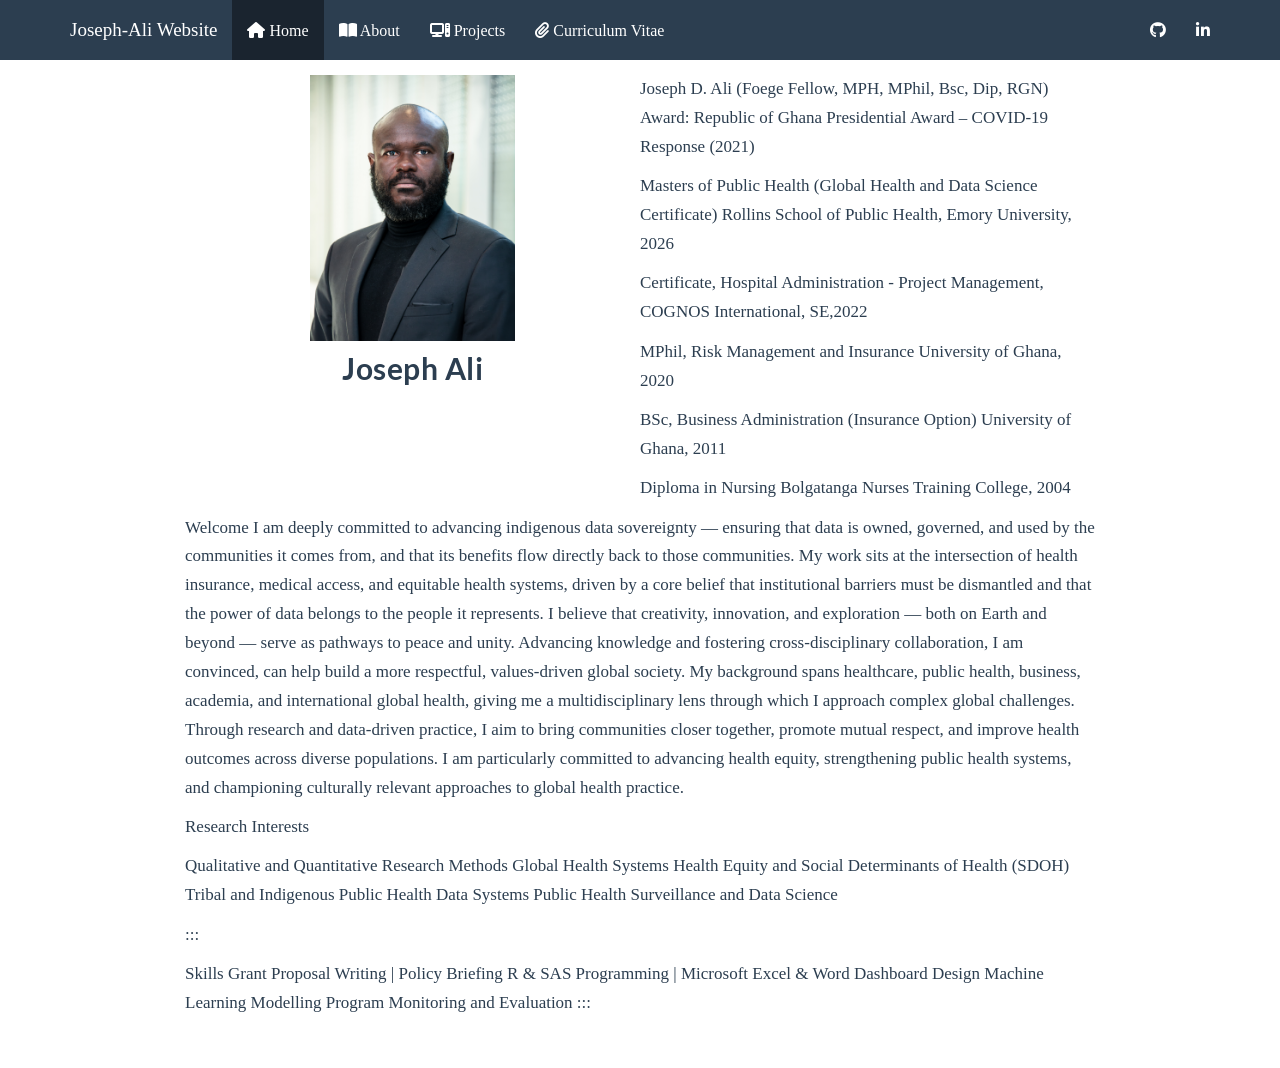
<file: docs/index.html>
<!DOCTYPE html>

<html>

<head>

<meta charset="utf-8" />
<meta name="generator" content="pandoc" />
<meta http-equiv="X-UA-Compatible" content="IE=EDGE" />




<title>index.knit</title>

<script src="site_libs/header-attrs-2.30/header-attrs.js"></script>
<script src="site_libs/jquery-3.6.0/jquery-3.6.0.min.js"></script>
<meta name="viewport" content="width=device-width, initial-scale=1" />
<link href="site_libs/bootstrap-3.3.5/css/flatly.min.css" rel="stylesheet" />
<script src="site_libs/bootstrap-3.3.5/js/bootstrap.min.js"></script>
<script src="site_libs/bootstrap-3.3.5/shim/html5shiv.min.js"></script>
<script src="site_libs/bootstrap-3.3.5/shim/respond.min.js"></script>
<style>h1 {font-size: 34px;}
       h1.title {font-size: 38px;}
       h2 {font-size: 30px;}
       h3 {font-size: 24px;}
       h4 {font-size: 18px;}
       h5 {font-size: 16px;}
       h6 {font-size: 12px;}
       code {color: inherit; background-color: rgba(0, 0, 0, 0.04);}
       pre:not([class]) { background-color: white }</style>
<script src="site_libs/navigation-1.1/tabsets.js"></script>
<link href="site_libs/highlightjs-9.12.0/default.css" rel="stylesheet" />
<script src="site_libs/highlightjs-9.12.0/highlight.js"></script>
<link href="site_libs/font-awesome-6.5.2/css/all.min.css" rel="stylesheet" />
<link href="site_libs/font-awesome-6.5.2/css/v4-shims.min.css" rel="stylesheet" />

<style type="text/css">
  code{white-space: pre-wrap;}
  span.smallcaps{font-variant: small-caps;}
  span.underline{text-decoration: underline;}
  div.column{display: inline-block; vertical-align: top; width: 50%;}
  div.hanging-indent{margin-left: 1.5em; text-indent: -1.5em;}
  ul.task-list{list-style: none;}
    </style>

<style type="text/css">code{white-space: pre;}</style>
<script type="text/javascript">
if (window.hljs) {
  hljs.configure({languages: []});
  hljs.initHighlightingOnLoad();
  if (document.readyState && document.readyState === "complete") {
    window.setTimeout(function() { hljs.initHighlighting(); }, 0);
  }
}
</script>






<link rel="stylesheet" href="styles.css" type="text/css" />



<style type = "text/css">
.main-container {
  max-width: 940px;
  margin-left: auto;
  margin-right: auto;
}
img {
  max-width:100%;
}
.tabbed-pane {
  padding-top: 12px;
}
.html-widget {
  margin-bottom: 20px;
}
button.code-folding-btn:focus {
  outline: none;
}
summary {
  display: list-item;
}
details > summary > p:only-child {
  display: inline;
}
pre code {
  padding: 0;
}
</style>


<style type="text/css">
.dropdown-submenu {
  position: relative;
}
.dropdown-submenu>.dropdown-menu {
  top: 0;
  left: 100%;
  margin-top: -6px;
  margin-left: -1px;
  border-radius: 0 6px 6px 6px;
}
.dropdown-submenu:hover>.dropdown-menu {
  display: block;
}
.dropdown-submenu>a:after {
  display: block;
  content: " ";
  float: right;
  width: 0;
  height: 0;
  border-color: transparent;
  border-style: solid;
  border-width: 5px 0 5px 5px;
  border-left-color: #cccccc;
  margin-top: 5px;
  margin-right: -10px;
}
.dropdown-submenu:hover>a:after {
  border-left-color: #adb5bd;
}
.dropdown-submenu.pull-left {
  float: none;
}
.dropdown-submenu.pull-left>.dropdown-menu {
  left: -100%;
  margin-left: 10px;
  border-radius: 6px 0 6px 6px;
}
</style>

<script type="text/javascript">
// manage active state of menu based on current page
$(document).ready(function () {
  // active menu anchor
  href = window.location.pathname
  href = href.substr(href.lastIndexOf('/') + 1)
  if (href === "")
    href = "index.html";
  var menuAnchor = $('a[href="' + href + '"]');

  // mark the anchor link active (and if it's in a dropdown, also mark that active)
  var dropdown = menuAnchor.closest('li.dropdown');
  if (window.bootstrap) { // Bootstrap 4+
    menuAnchor.addClass('active');
    dropdown.find('> .dropdown-toggle').addClass('active');
  } else { // Bootstrap 3
    menuAnchor.parent().addClass('active');
    dropdown.addClass('active');
  }

  // Navbar adjustments
  var navHeight = $(".navbar").first().height() + 15;
  var style = document.createElement('style');
  var pt = "padding-top: " + navHeight + "px; ";
  var mt = "margin-top: -" + navHeight + "px; ";
  var css = "";
  // offset scroll position for anchor links (for fixed navbar)
  for (var i = 1; i <= 6; i++) {
    css += ".section h" + i + "{ " + pt + mt + "}\n";
  }
  style.innerHTML = "body {" + pt + "padding-bottom: 40px; }\n" + css;
  document.head.appendChild(style);
});
</script>

<!-- tabsets -->

<style type="text/css">
.tabset-dropdown > .nav-tabs {
  display: inline-table;
  max-height: 500px;
  min-height: 44px;
  overflow-y: auto;
  border: 1px solid #ddd;
  border-radius: 4px;
}

.tabset-dropdown > .nav-tabs > li.active:before, .tabset-dropdown > .nav-tabs.nav-tabs-open:before {
  content: "\e259";
  font-family: 'Glyphicons Halflings';
  display: inline-block;
  padding: 10px;
  border-right: 1px solid #ddd;
}

.tabset-dropdown > .nav-tabs.nav-tabs-open > li.active:before {
  content: "\e258";
  font-family: 'Glyphicons Halflings';
  border: none;
}

.tabset-dropdown > .nav-tabs > li.active {
  display: block;
}

.tabset-dropdown > .nav-tabs > li > a,
.tabset-dropdown > .nav-tabs > li > a:focus,
.tabset-dropdown > .nav-tabs > li > a:hover {
  border: none;
  display: inline-block;
  border-radius: 4px;
  background-color: transparent;
}

.tabset-dropdown > .nav-tabs.nav-tabs-open > li {
  display: block;
  float: none;
}

.tabset-dropdown > .nav-tabs > li {
  display: none;
}
</style>

<!-- code folding -->




</head>

<body>


<div class="container-fluid main-container">




<div class="navbar navbar-default  navbar-fixed-top" role="navigation">
  <div class="container">
    <div class="navbar-header">
      <button type="button" class="navbar-toggle collapsed" data-toggle="collapse" data-bs-toggle="collapse" data-target="#navbar" data-bs-target="#navbar">
        <span class="icon-bar"></span>
        <span class="icon-bar"></span>
        <span class="icon-bar"></span>
      </button>
      <a class="navbar-brand" href="index.html">Joseph-Ali Website</a>
    </div>
    <div id="navbar" class="navbar-collapse collapse">
      <ul class="nav navbar-nav">
        <li>
  <a href="index.html">
    <span class="fa fa-home"></span>
     
    Home
  </a>
</li>
<li>
  <a href="about.html">
    <span class="fa fa-book-open"></span>
     
    About
  </a>
</li>
<li>
  <a href="projects.html">
    <span class="fa fa-computer"></span>
     
    Projects
  </a>
</li>
<li>
  <a href="files/cv_full.pdf">
    <span class="fa fa-paperclip"></span>
     
    Curriculum Vitae
  </a>
</li>
      </ul>
      <ul class="nav navbar-nav navbar-right">
        <li>
  <a href="https://github.com/Chiefali/website">
    <span class="fa fa-github"></span>
     
  </a>
</li>
<li>
  <a href="https://www.linkedin.com/in/josephdantaniali/">
    <span class="fa fa-linkedin"></span>
     
  </a>
</li>
      </ul>
    </div><!--/.nav-collapse -->
  </div><!--/.container -->
</div><!--/.navbar -->

<div id="header">




</div>


<div class="columns">
<div class="column" style="text-align: center;">
<p><img src="images/grady.jpg" alt="" width="45%" style="display: block; margin: auto;" /></p>
<div id="joseph-ali" class="section level2">
<h2>Joseph Ali</h2>
</div>
</div><div class="column" style="text-align: left;">
<p>Joseph D. Ali (Foege Fellow, MPH, MPhil, Bsc, Dip, RGN) Award:
Republic of Ghana Presidential Award – COVID-19 Response (2021)</p>
<p>Masters of Public Health (Global Health and Data Science Certificate)
Rollins School of Public Health, Emory University, 2026</p>
<p>Certificate, Hospital Administration - Project Management, COGNOS
International, SE,2022</p>
<p>MPhil, Risk Management and Insurance University of Ghana, 2020</p>
<p>BSc, Business Administration (Insurance Option) University of Ghana,
2011</p>
<p>Diploma in Nursing Bolgatanga Nurses Training College, 2004</p>
</div><p>Welcome I am deeply committed to advancing indigenous data
sovereignty — ensuring that data is owned, governed, and used by the
communities it comes from, and that its benefits flow directly back to
those communities. My work sits at the intersection of health insurance,
medical access, and equitable health systems, driven by a core belief
that institutional barriers must be dismantled and that the power of
data belongs to the people it represents. I believe that creativity,
innovation, and exploration — both on Earth and beyond — serve as
pathways to peace and unity. Advancing knowledge and fostering
cross-disciplinary collaboration, I am convinced, can help build a more
respectful, values-driven global society. My background spans
healthcare, public health, business, academia, and international global
health, giving me a multidisciplinary lens through which I approach
complex global challenges. Through research and data-driven practice, I
aim to bring communities closer together, promote mutual respect, and
improve health outcomes across diverse populations. I am particularly
committed to advancing health equity, strengthening public health
systems, and championing culturally relevant approaches to global health
practice.</p>
</div>
<p>Research Interests</p>
<p>Qualitative and Quantitative Research Methods Global Health Systems
Health Equity and Social Determinants of Health (SDOH) Tribal and
Indigenous Public Health Data Systems Public Health Surveillance and
Data Science</p>
<p>:::</p>
<p>Skills Grant Proposal Writing | Policy Briefing R &amp; SAS
Programming | Microsoft Excel &amp; Word Dashboard Design Machine
Learning Modelling Program Monitoring and Evaluation :::</p>




</div>

<script>

// add bootstrap table styles to pandoc tables
function bootstrapStylePandocTables() {
  $('tr.odd').parent('tbody').parent('table').addClass('table table-condensed');
}
$(document).ready(function () {
  bootstrapStylePandocTables();
});


</script>

<!-- tabsets -->

<script>
$(document).ready(function () {
  window.buildTabsets("TOC");
});

$(document).ready(function () {
  $('.tabset-dropdown > .nav-tabs > li').click(function () {
    $(this).parent().toggleClass('nav-tabs-open');
  });
});
</script>

<!-- code folding -->


<!-- dynamically load mathjax for compatibility with self-contained -->
<script>
  (function () {
    var script = document.createElement("script");
    script.type = "text/javascript";
    script.src  = "https://mathjax.rstudio.com/latest/MathJax.js?config=TeX-AMS-MML_HTMLorMML";
    document.getElementsByTagName("head")[0].appendChild(script);
  })();
</script>

</body>
</html>
</file>
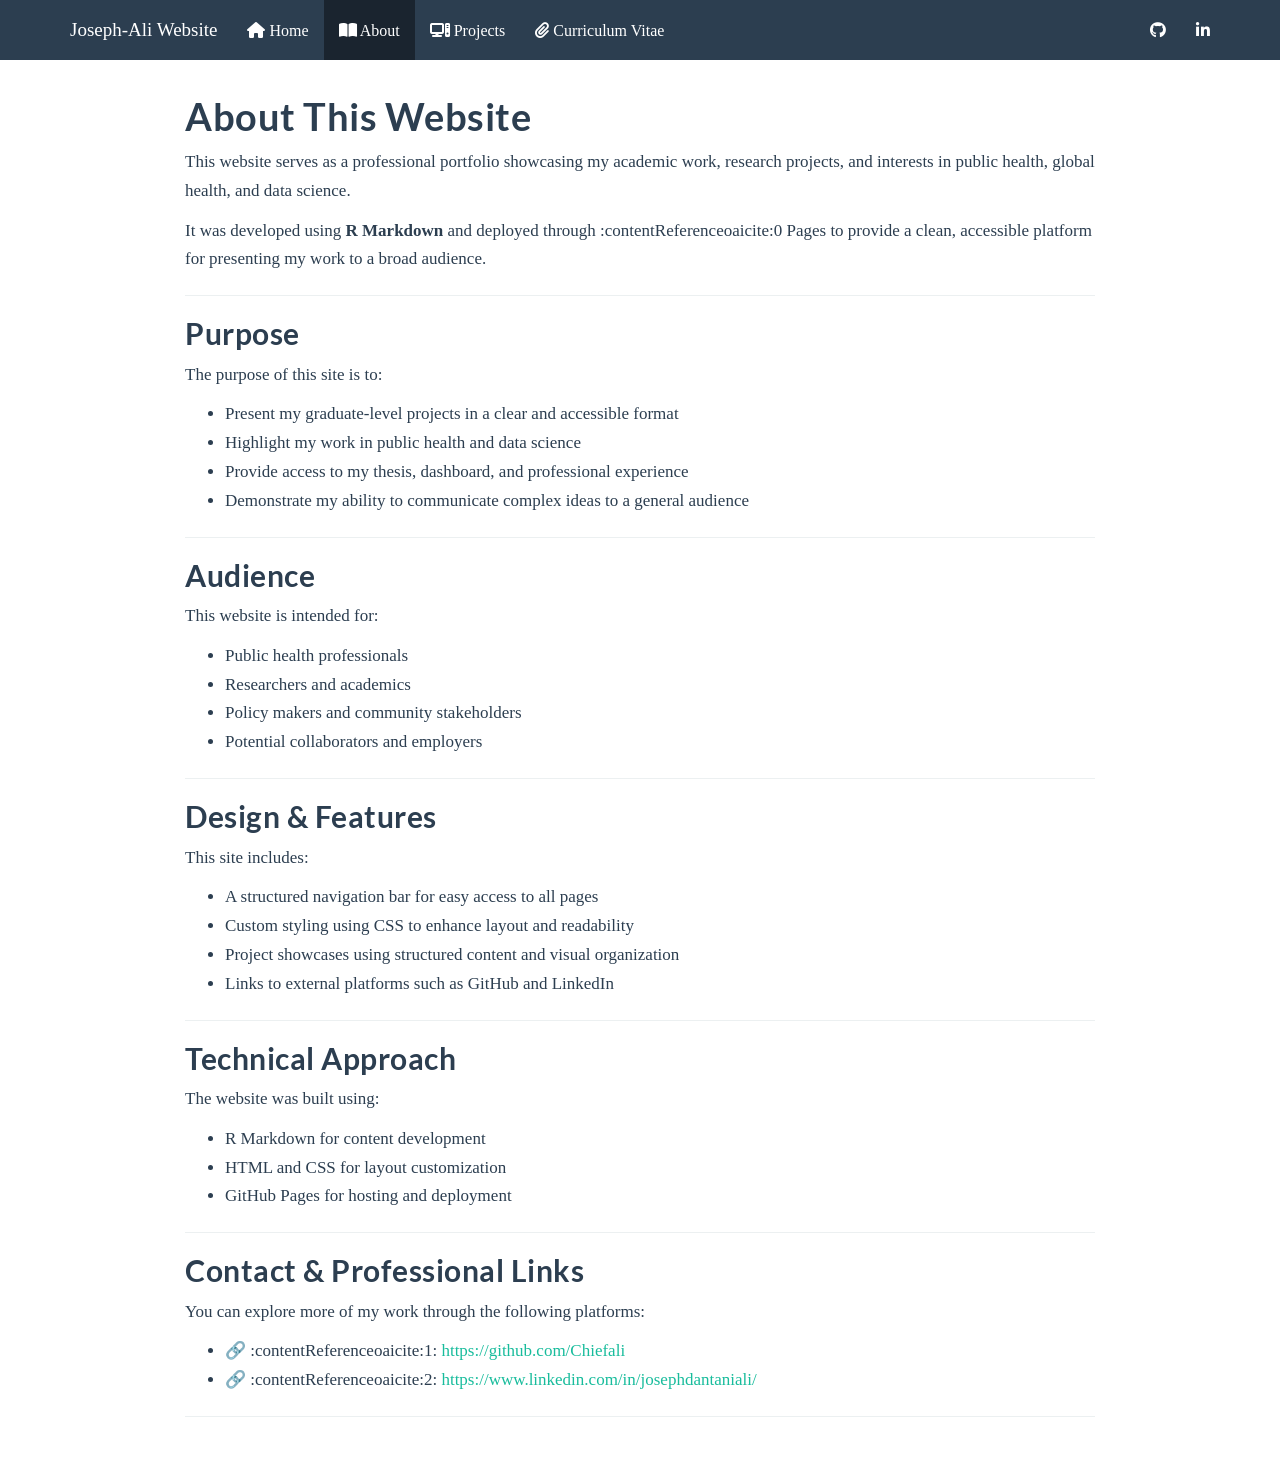
<file: docs/about.html>
<!DOCTYPE html>

<html>

<head>

<meta charset="utf-8" />
<meta name="generator" content="pandoc" />
<meta http-equiv="X-UA-Compatible" content="IE=EDGE" />




<title>About This Website</title>

<script src="site_libs/header-attrs-2.30/header-attrs.js"></script>
<script src="site_libs/jquery-3.6.0/jquery-3.6.0.min.js"></script>
<meta name="viewport" content="width=device-width, initial-scale=1" />
<link href="site_libs/bootstrap-3.3.5/css/flatly.min.css" rel="stylesheet" />
<script src="site_libs/bootstrap-3.3.5/js/bootstrap.min.js"></script>
<script src="site_libs/bootstrap-3.3.5/shim/html5shiv.min.js"></script>
<script src="site_libs/bootstrap-3.3.5/shim/respond.min.js"></script>
<style>h1 {font-size: 34px;}
       h1.title {font-size: 38px;}
       h2 {font-size: 30px;}
       h3 {font-size: 24px;}
       h4 {font-size: 18px;}
       h5 {font-size: 16px;}
       h6 {font-size: 12px;}
       code {color: inherit; background-color: rgba(0, 0, 0, 0.04);}
       pre:not([class]) { background-color: white }</style>
<script src="site_libs/navigation-1.1/tabsets.js"></script>
<link href="site_libs/highlightjs-9.12.0/default.css" rel="stylesheet" />
<script src="site_libs/highlightjs-9.12.0/highlight.js"></script>
<link href="site_libs/font-awesome-6.5.2/css/all.min.css" rel="stylesheet" />
<link href="site_libs/font-awesome-6.5.2/css/v4-shims.min.css" rel="stylesheet" />

<style type="text/css">
  code{white-space: pre-wrap;}
  span.smallcaps{font-variant: small-caps;}
  span.underline{text-decoration: underline;}
  div.column{display: inline-block; vertical-align: top; width: 50%;}
  div.hanging-indent{margin-left: 1.5em; text-indent: -1.5em;}
  ul.task-list{list-style: none;}
    </style>

<style type="text/css">code{white-space: pre;}</style>
<script type="text/javascript">
if (window.hljs) {
  hljs.configure({languages: []});
  hljs.initHighlightingOnLoad();
  if (document.readyState && document.readyState === "complete") {
    window.setTimeout(function() { hljs.initHighlighting(); }, 0);
  }
}
</script>






<link rel="stylesheet" href="styles.css" type="text/css" />



<style type = "text/css">
.main-container {
  max-width: 940px;
  margin-left: auto;
  margin-right: auto;
}
img {
  max-width:100%;
}
.tabbed-pane {
  padding-top: 12px;
}
.html-widget {
  margin-bottom: 20px;
}
button.code-folding-btn:focus {
  outline: none;
}
summary {
  display: list-item;
}
details > summary > p:only-child {
  display: inline;
}
pre code {
  padding: 0;
}
</style>


<style type="text/css">
.dropdown-submenu {
  position: relative;
}
.dropdown-submenu>.dropdown-menu {
  top: 0;
  left: 100%;
  margin-top: -6px;
  margin-left: -1px;
  border-radius: 0 6px 6px 6px;
}
.dropdown-submenu:hover>.dropdown-menu {
  display: block;
}
.dropdown-submenu>a:after {
  display: block;
  content: " ";
  float: right;
  width: 0;
  height: 0;
  border-color: transparent;
  border-style: solid;
  border-width: 5px 0 5px 5px;
  border-left-color: #cccccc;
  margin-top: 5px;
  margin-right: -10px;
}
.dropdown-submenu:hover>a:after {
  border-left-color: #adb5bd;
}
.dropdown-submenu.pull-left {
  float: none;
}
.dropdown-submenu.pull-left>.dropdown-menu {
  left: -100%;
  margin-left: 10px;
  border-radius: 6px 0 6px 6px;
}
</style>

<script type="text/javascript">
// manage active state of menu based on current page
$(document).ready(function () {
  // active menu anchor
  href = window.location.pathname
  href = href.substr(href.lastIndexOf('/') + 1)
  if (href === "")
    href = "index.html";
  var menuAnchor = $('a[href="' + href + '"]');

  // mark the anchor link active (and if it's in a dropdown, also mark that active)
  var dropdown = menuAnchor.closest('li.dropdown');
  if (window.bootstrap) { // Bootstrap 4+
    menuAnchor.addClass('active');
    dropdown.find('> .dropdown-toggle').addClass('active');
  } else { // Bootstrap 3
    menuAnchor.parent().addClass('active');
    dropdown.addClass('active');
  }

  // Navbar adjustments
  var navHeight = $(".navbar").first().height() + 15;
  var style = document.createElement('style');
  var pt = "padding-top: " + navHeight + "px; ";
  var mt = "margin-top: -" + navHeight + "px; ";
  var css = "";
  // offset scroll position for anchor links (for fixed navbar)
  for (var i = 1; i <= 6; i++) {
    css += ".section h" + i + "{ " + pt + mt + "}\n";
  }
  style.innerHTML = "body {" + pt + "padding-bottom: 40px; }\n" + css;
  document.head.appendChild(style);
});
</script>

<!-- tabsets -->

<style type="text/css">
.tabset-dropdown > .nav-tabs {
  display: inline-table;
  max-height: 500px;
  min-height: 44px;
  overflow-y: auto;
  border: 1px solid #ddd;
  border-radius: 4px;
}

.tabset-dropdown > .nav-tabs > li.active:before, .tabset-dropdown > .nav-tabs.nav-tabs-open:before {
  content: "\e259";
  font-family: 'Glyphicons Halflings';
  display: inline-block;
  padding: 10px;
  border-right: 1px solid #ddd;
}

.tabset-dropdown > .nav-tabs.nav-tabs-open > li.active:before {
  content: "\e258";
  font-family: 'Glyphicons Halflings';
  border: none;
}

.tabset-dropdown > .nav-tabs > li.active {
  display: block;
}

.tabset-dropdown > .nav-tabs > li > a,
.tabset-dropdown > .nav-tabs > li > a:focus,
.tabset-dropdown > .nav-tabs > li > a:hover {
  border: none;
  display: inline-block;
  border-radius: 4px;
  background-color: transparent;
}

.tabset-dropdown > .nav-tabs.nav-tabs-open > li {
  display: block;
  float: none;
}

.tabset-dropdown > .nav-tabs > li {
  display: none;
}
</style>

<!-- code folding -->




</head>

<body>


<div class="container-fluid main-container">




<div class="navbar navbar-default  navbar-fixed-top" role="navigation">
  <div class="container">
    <div class="navbar-header">
      <button type="button" class="navbar-toggle collapsed" data-toggle="collapse" data-bs-toggle="collapse" data-target="#navbar" data-bs-target="#navbar">
        <span class="icon-bar"></span>
        <span class="icon-bar"></span>
        <span class="icon-bar"></span>
      </button>
      <a class="navbar-brand" href="index.html">Joseph-Ali Website</a>
    </div>
    <div id="navbar" class="navbar-collapse collapse">
      <ul class="nav navbar-nav">
        <li>
  <a href="index.html">
    <span class="fa fa-home"></span>
     
    Home
  </a>
</li>
<li>
  <a href="about.html">
    <span class="fa fa-book-open"></span>
     
    About
  </a>
</li>
<li>
  <a href="projects.html">
    <span class="fa fa-computer"></span>
     
    Projects
  </a>
</li>
<li>
  <a href="files/cv_full.pdf">
    <span class="fa fa-paperclip"></span>
     
    Curriculum Vitae
  </a>
</li>
      </ul>
      <ul class="nav navbar-nav navbar-right">
        <li>
  <a href="https://github.com/Chiefali/website">
    <span class="fa fa-github"></span>
     
  </a>
</li>
<li>
  <a href="https://www.linkedin.com/in/josephdantaniali/">
    <span class="fa fa-linkedin"></span>
     
  </a>
</li>
      </ul>
    </div><!--/.nav-collapse -->
  </div><!--/.container -->
</div><!--/.navbar -->

<div id="header">



<h1 class="title toc-ignore">About This Website</h1>

</div>


<p>This website serves as a professional portfolio showcasing my
academic work, research projects, and interests in public health, global
health, and data science.</p>
<p>It was developed using <strong>R Markdown</strong> and deployed
through :contentReference<span index="0">oaicite:0</span> Pages to
provide a clean, accessible platform for presenting my work to a broad
audience.</p>
<hr />
<div id="purpose" class="section level2">
<h2>Purpose</h2>
<p>The purpose of this site is to:</p>
<ul>
<li>Present my graduate-level projects in a clear and accessible
format<br />
</li>
<li>Highlight my work in public health and data science<br />
</li>
<li>Provide access to my thesis, dashboard, and professional
experience<br />
</li>
<li>Demonstrate my ability to communicate complex ideas to a general
audience</li>
</ul>
<hr />
</div>
<div id="audience" class="section level2">
<h2>Audience</h2>
<p>This website is intended for:</p>
<ul>
<li>Public health professionals<br />
</li>
<li>Researchers and academics<br />
</li>
<li>Policy makers and community stakeholders<br />
</li>
<li>Potential collaborators and employers</li>
</ul>
<hr />
</div>
<div id="design-features" class="section level2">
<h2>Design &amp; Features</h2>
<p>This site includes:</p>
<ul>
<li>A structured navigation bar for easy access to all pages<br />
</li>
<li>Custom styling using CSS to enhance layout and readability<br />
</li>
<li>Project showcases using structured content and visual
organization<br />
</li>
<li>Links to external platforms such as GitHub and LinkedIn</li>
</ul>
<hr />
</div>
<div id="technical-approach" class="section level2">
<h2>Technical Approach</h2>
<p>The website was built using:</p>
<ul>
<li>R Markdown for content development<br />
</li>
<li>HTML and CSS for layout customization<br />
</li>
<li>GitHub Pages for hosting and deployment</li>
</ul>
<hr />
</div>
<div id="contact-professional-links" class="section level2">
<h2>Contact &amp; Professional Links</h2>
<p>You can explore more of my work through the following platforms:</p>
<ul>
<li>🔗 :contentReference<span index="1">oaicite:1</span>: <a
href="https://github.com/Chiefali"
class="uri">https://github.com/Chiefali</a><br />
</li>
<li>🔗 :contentReference<span index="2">oaicite:2</span>: <a
href="https://www.linkedin.com/in/josephdantaniali/"
class="uri">https://www.linkedin.com/in/josephdantaniali/</a></li>
</ul>
<hr />
</div>




</div>

<script>

// add bootstrap table styles to pandoc tables
function bootstrapStylePandocTables() {
  $('tr.odd').parent('tbody').parent('table').addClass('table table-condensed');
}
$(document).ready(function () {
  bootstrapStylePandocTables();
});


</script>

<!-- tabsets -->

<script>
$(document).ready(function () {
  window.buildTabsets("TOC");
});

$(document).ready(function () {
  $('.tabset-dropdown > .nav-tabs > li').click(function () {
    $(this).parent().toggleClass('nav-tabs-open');
  });
});
</script>

<!-- code folding -->


<!-- dynamically load mathjax for compatibility with self-contained -->
<script>
  (function () {
    var script = document.createElement("script");
    script.type = "text/javascript";
    script.src  = "https://mathjax.rstudio.com/latest/MathJax.js?config=TeX-AMS-MML_HTMLorMML";
    document.getElementsByTagName("head")[0].appendChild(script);
  })();
</script>

</body>
</html>
</file>
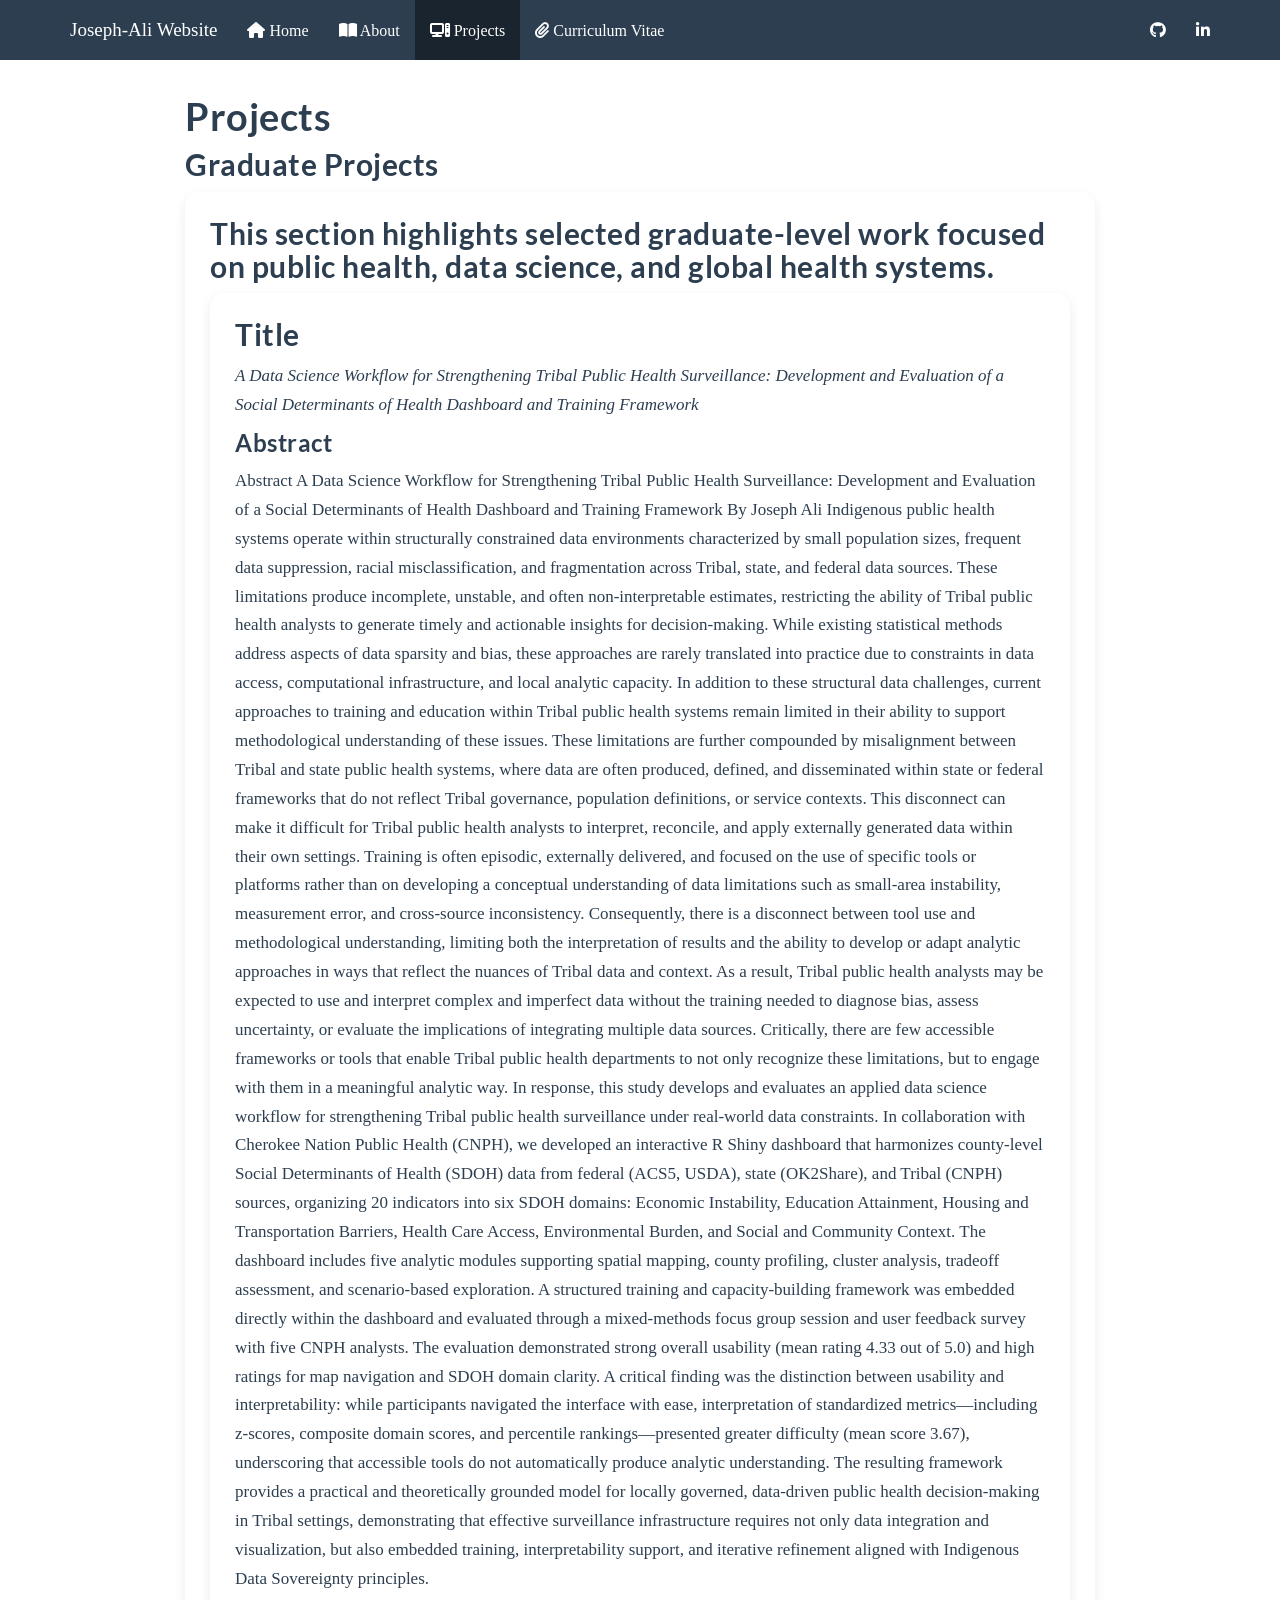
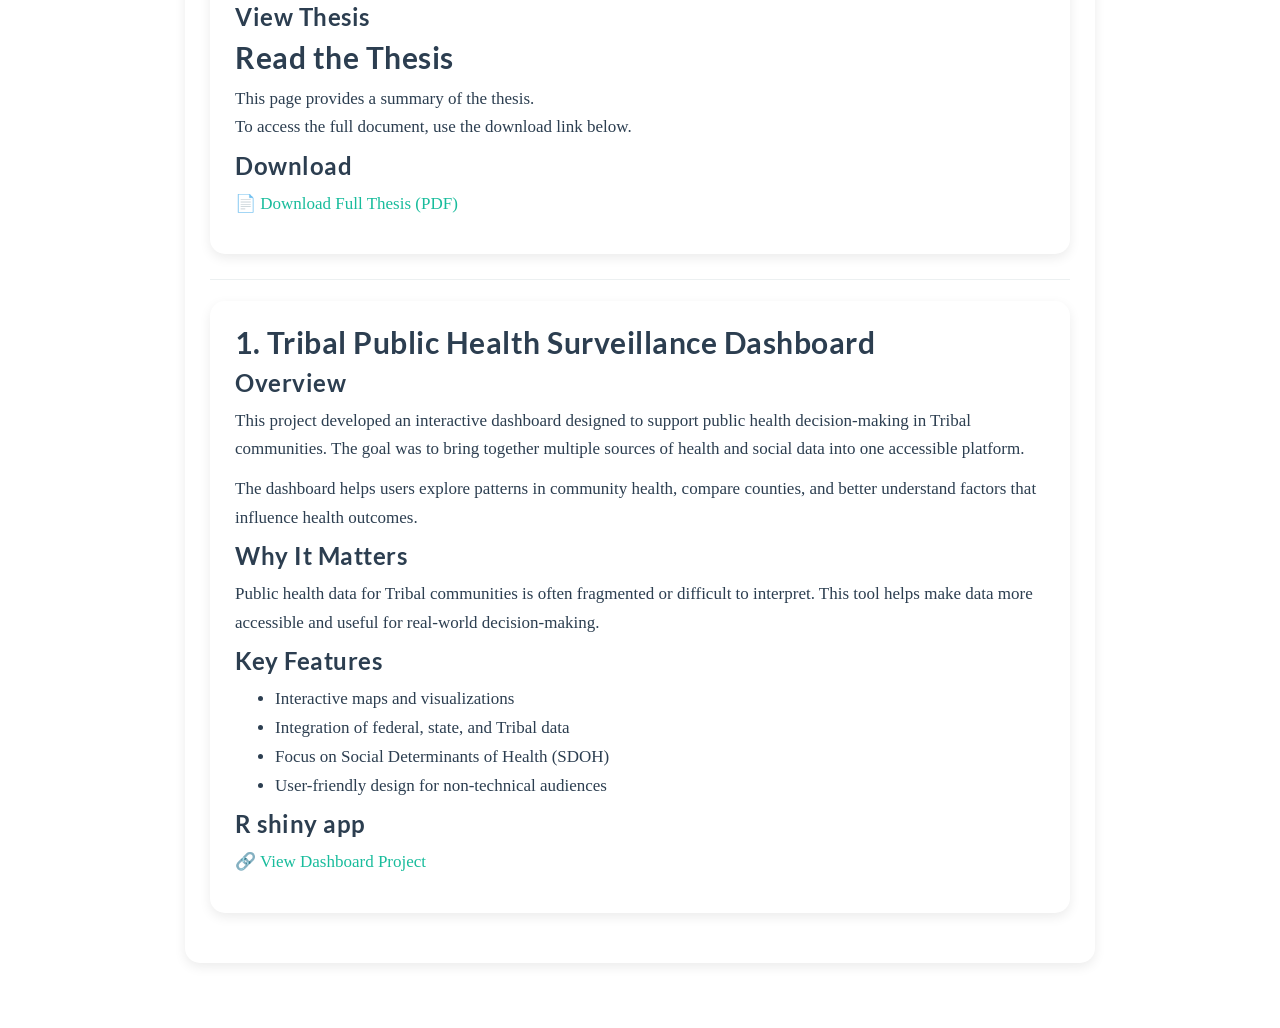
<file: docs/projects.html>
<!DOCTYPE html>

<html>

<head>

<meta charset="utf-8" />
<meta name="generator" content="pandoc" />
<meta http-equiv="X-UA-Compatible" content="IE=EDGE" />




<title>Projects</title>

<script src="site_libs/header-attrs-2.30/header-attrs.js"></script>
<script src="site_libs/jquery-3.6.0/jquery-3.6.0.min.js"></script>
<meta name="viewport" content="width=device-width, initial-scale=1" />
<link href="site_libs/bootstrap-3.3.5/css/flatly.min.css" rel="stylesheet" />
<script src="site_libs/bootstrap-3.3.5/js/bootstrap.min.js"></script>
<script src="site_libs/bootstrap-3.3.5/shim/html5shiv.min.js"></script>
<script src="site_libs/bootstrap-3.3.5/shim/respond.min.js"></script>
<style>h1 {font-size: 34px;}
       h1.title {font-size: 38px;}
       h2 {font-size: 30px;}
       h3 {font-size: 24px;}
       h4 {font-size: 18px;}
       h5 {font-size: 16px;}
       h6 {font-size: 12px;}
       code {color: inherit; background-color: rgba(0, 0, 0, 0.04);}
       pre:not([class]) { background-color: white }</style>
<script src="site_libs/navigation-1.1/tabsets.js"></script>
<link href="site_libs/highlightjs-9.12.0/default.css" rel="stylesheet" />
<script src="site_libs/highlightjs-9.12.0/highlight.js"></script>
<link href="site_libs/font-awesome-6.5.2/css/all.min.css" rel="stylesheet" />
<link href="site_libs/font-awesome-6.5.2/css/v4-shims.min.css" rel="stylesheet" />

<style type="text/css">
  code{white-space: pre-wrap;}
  span.smallcaps{font-variant: small-caps;}
  span.underline{text-decoration: underline;}
  div.column{display: inline-block; vertical-align: top; width: 50%;}
  div.hanging-indent{margin-left: 1.5em; text-indent: -1.5em;}
  ul.task-list{list-style: none;}
    </style>

<style type="text/css">code{white-space: pre;}</style>
<script type="text/javascript">
if (window.hljs) {
  hljs.configure({languages: []});
  hljs.initHighlightingOnLoad();
  if (document.readyState && document.readyState === "complete") {
    window.setTimeout(function() { hljs.initHighlighting(); }, 0);
  }
}
</script>






<link rel="stylesheet" href="styles.css" type="text/css" />



<style type = "text/css">
.main-container {
  max-width: 940px;
  margin-left: auto;
  margin-right: auto;
}
img {
  max-width:100%;
}
.tabbed-pane {
  padding-top: 12px;
}
.html-widget {
  margin-bottom: 20px;
}
button.code-folding-btn:focus {
  outline: none;
}
summary {
  display: list-item;
}
details > summary > p:only-child {
  display: inline;
}
pre code {
  padding: 0;
}
</style>


<style type="text/css">
.dropdown-submenu {
  position: relative;
}
.dropdown-submenu>.dropdown-menu {
  top: 0;
  left: 100%;
  margin-top: -6px;
  margin-left: -1px;
  border-radius: 0 6px 6px 6px;
}
.dropdown-submenu:hover>.dropdown-menu {
  display: block;
}
.dropdown-submenu>a:after {
  display: block;
  content: " ";
  float: right;
  width: 0;
  height: 0;
  border-color: transparent;
  border-style: solid;
  border-width: 5px 0 5px 5px;
  border-left-color: #cccccc;
  margin-top: 5px;
  margin-right: -10px;
}
.dropdown-submenu:hover>a:after {
  border-left-color: #adb5bd;
}
.dropdown-submenu.pull-left {
  float: none;
}
.dropdown-submenu.pull-left>.dropdown-menu {
  left: -100%;
  margin-left: 10px;
  border-radius: 6px 0 6px 6px;
}
</style>

<script type="text/javascript">
// manage active state of menu based on current page
$(document).ready(function () {
  // active menu anchor
  href = window.location.pathname
  href = href.substr(href.lastIndexOf('/') + 1)
  if (href === "")
    href = "index.html";
  var menuAnchor = $('a[href="' + href + '"]');

  // mark the anchor link active (and if it's in a dropdown, also mark that active)
  var dropdown = menuAnchor.closest('li.dropdown');
  if (window.bootstrap) { // Bootstrap 4+
    menuAnchor.addClass('active');
    dropdown.find('> .dropdown-toggle').addClass('active');
  } else { // Bootstrap 3
    menuAnchor.parent().addClass('active');
    dropdown.addClass('active');
  }

  // Navbar adjustments
  var navHeight = $(".navbar").first().height() + 15;
  var style = document.createElement('style');
  var pt = "padding-top: " + navHeight + "px; ";
  var mt = "margin-top: -" + navHeight + "px; ";
  var css = "";
  // offset scroll position for anchor links (for fixed navbar)
  for (var i = 1; i <= 6; i++) {
    css += ".section h" + i + "{ " + pt + mt + "}\n";
  }
  style.innerHTML = "body {" + pt + "padding-bottom: 40px; }\n" + css;
  document.head.appendChild(style);
});
</script>

<!-- tabsets -->

<style type="text/css">
.tabset-dropdown > .nav-tabs {
  display: inline-table;
  max-height: 500px;
  min-height: 44px;
  overflow-y: auto;
  border: 1px solid #ddd;
  border-radius: 4px;
}

.tabset-dropdown > .nav-tabs > li.active:before, .tabset-dropdown > .nav-tabs.nav-tabs-open:before {
  content: "\e259";
  font-family: 'Glyphicons Halflings';
  display: inline-block;
  padding: 10px;
  border-right: 1px solid #ddd;
}

.tabset-dropdown > .nav-tabs.nav-tabs-open > li.active:before {
  content: "\e258";
  font-family: 'Glyphicons Halflings';
  border: none;
}

.tabset-dropdown > .nav-tabs > li.active {
  display: block;
}

.tabset-dropdown > .nav-tabs > li > a,
.tabset-dropdown > .nav-tabs > li > a:focus,
.tabset-dropdown > .nav-tabs > li > a:hover {
  border: none;
  display: inline-block;
  border-radius: 4px;
  background-color: transparent;
}

.tabset-dropdown > .nav-tabs.nav-tabs-open > li {
  display: block;
  float: none;
}

.tabset-dropdown > .nav-tabs > li {
  display: none;
}
</style>

<!-- code folding -->




</head>

<body>


<div class="container-fluid main-container">




<div class="navbar navbar-default  navbar-fixed-top" role="navigation">
  <div class="container">
    <div class="navbar-header">
      <button type="button" class="navbar-toggle collapsed" data-toggle="collapse" data-bs-toggle="collapse" data-target="#navbar" data-bs-target="#navbar">
        <span class="icon-bar"></span>
        <span class="icon-bar"></span>
        <span class="icon-bar"></span>
      </button>
      <a class="navbar-brand" href="index.html">Joseph-Ali Website</a>
    </div>
    <div id="navbar" class="navbar-collapse collapse">
      <ul class="nav navbar-nav">
        <li>
  <a href="index.html">
    <span class="fa fa-home"></span>
     
    Home
  </a>
</li>
<li>
  <a href="about.html">
    <span class="fa fa-book-open"></span>
     
    About
  </a>
</li>
<li>
  <a href="projects.html">
    <span class="fa fa-computer"></span>
     
    Projects
  </a>
</li>
<li>
  <a href="files/cv_full.pdf">
    <span class="fa fa-paperclip"></span>
     
    Curriculum Vitae
  </a>
</li>
      </ul>
      <ul class="nav navbar-nav navbar-right">
        <li>
  <a href="https://github.com/Chiefali/website">
    <span class="fa fa-github"></span>
     
  </a>
</li>
<li>
  <a href="https://www.linkedin.com/in/josephdantaniali/">
    <span class="fa fa-linkedin"></span>
     
  </a>
</li>
      </ul>
    </div><!--/.nav-collapse -->
  </div><!--/.container -->
</div><!--/.navbar -->

<div id="header">



<h1 class="title toc-ignore">Projects</h1>

</div>


<div id="graduate-projects" class="section level2">
<h2>Graduate Projects</h2>
</div>
<div class="project-card">
<div
id="this-section-highlights-selected-graduate-level-work-focused-on-public-health-data-science-and-global-health-systems."
class="section level2">
<h2>This section highlights selected graduate-level work focused on
public health, data science, and global health systems.</h2>
</div>
<div class="project-card">
<div id="title" class="section level2">
<h2>Title</h2>
<p><em>A Data Science Workflow for Strengthening Tribal Public Health
Surveillance: Development and Evaluation of a Social Determinants of
Health Dashboard and Training Framework</em></p>
<div id="abstract" class="section level3">
<h3>Abstract</h3>
<p>Abstract A Data Science Workflow for Strengthening Tribal Public
Health Surveillance: Development and Evaluation of a Social Determinants
of Health Dashboard and Training Framework By Joseph Ali Indigenous
public health systems operate within structurally constrained data
environments characterized by small population sizes, frequent data
suppression, racial misclassification, and fragmentation across Tribal,
state, and federal data sources. These limitations produce incomplete,
unstable, and often non-interpretable estimates, restricting the ability
of Tribal public health analysts to generate timely and actionable
insights for decision-making. While existing statistical methods address
aspects of data sparsity and bias, these approaches are rarely
translated into practice due to constraints in data access,
computational infrastructure, and local analytic capacity. In addition
to these structural data challenges, current approaches to training and
education within Tribal public health systems remain limited in their
ability to support methodological understanding of these issues. These
limitations are further compounded by misalignment between Tribal and
state public health systems, where data are often produced, defined, and
disseminated within state or federal frameworks that do not reflect
Tribal governance, population definitions, or service contexts. This
disconnect can make it difficult for Tribal public health analysts to
interpret, reconcile, and apply externally generated data within their
own settings. Training is often episodic, externally delivered, and
focused on the use of specific tools or platforms rather than on
developing a conceptual understanding of data limitations such as
small-area instability, measurement error, and cross-source
inconsistency. Consequently, there is a disconnect between tool use and
methodological understanding, limiting both the interpretation of
results and the ability to develop or adapt analytic approaches in ways
that reflect the nuances of Tribal data and context. As a result, Tribal
public health analysts may be expected to use and interpret complex and
imperfect data without the training needed to diagnose bias, assess
uncertainty, or evaluate the implications of integrating multiple data
sources. Critically, there are few accessible frameworks or tools that
enable Tribal public health departments to not only recognize these
limitations, but to engage with them in a meaningful analytic way. In
response, this study develops and evaluates an applied data science
workflow for strengthening Tribal public health surveillance under
real-world data constraints. In collaboration with Cherokee Nation
Public Health (CNPH), we developed an interactive R Shiny dashboard that
harmonizes county-level Social Determinants of Health (SDOH) data from
federal (ACS5, USDA), state (OK2Share), and Tribal (CNPH) sources,
organizing 20 indicators into six SDOH domains: Economic Instability,
Education Attainment, Housing and Transportation Barriers, Health Care
Access, Environmental Burden, and Social and Community Context. The
dashboard includes five analytic modules supporting spatial mapping,
county profiling, cluster analysis, tradeoff assessment, and
scenario-based exploration. A structured training and capacity-building
framework was embedded directly within the dashboard and evaluated
through a mixed-methods focus group session and user feedback survey
with five CNPH analysts. The evaluation demonstrated strong overall
usability (mean rating 4.33 out of 5.0) and high ratings for map
navigation and SDOH domain clarity. A critical finding was the
distinction between usability and interpretability: while participants
navigated the interface with ease, interpretation of standardized
metrics—including z-scores, composite domain scores, and percentile
rankings—presented greater difficulty (mean score 3.67), underscoring
that accessible tools do not automatically produce analytic
understanding. The resulting framework provides a practical and
theoretically grounded model for locally governed, data-driven public
health decision-making in Tribal settings, demonstrating that effective
surveillance infrastructure requires not only data integration and
visualization, but also embedded training, interpretability support, and
iterative refinement aligned with Indigenous Data Sovereignty
principles.</p>
</div>
<div id="view-thesis" class="section level3">
<h3>View Thesis</h3>
</div>
</div>
<div id="read-the-thesis" class="section level2">
<h2>Read the Thesis</h2>
<p>This page provides a summary of the thesis.<br />
To access the full document, use the download link below.</p>
<div id="download" class="section level3">
<h3>Download</h3>
<p>📄 <a href="Joseph_Ali_SpringETD.pdf">Download Full Thesis
(PDF)</a></p>
</div>
</div>
</div>
<hr />
<div id="tribal-public-health-surveillance-dashboard"
class="section level2 project-card">
<h2>1. Tribal Public Health Surveillance Dashboard</h2>
<div id="overview" class="section level3">
<h3>Overview</h3>
<p>This project developed an interactive dashboard designed to support
public health decision-making in Tribal communities. The goal was to
bring together multiple sources of health and social data into one
accessible platform.</p>
<p>The dashboard helps users explore patterns in community health,
compare counties, and better understand factors that influence health
outcomes.</p>
</div>
<div id="why-it-matters" class="section level3">
<h3>Why It Matters</h3>
<p>Public health data for Tribal communities is often fragmented or
difficult to interpret. This tool helps make data more accessible and
useful for real-world decision-making.</p>
</div>
<div id="key-features" class="section level3">
<h3>Key Features</h3>
<ul>
<li>Interactive maps and visualizations<br />
</li>
<li>Integration of federal, state, and Tribal data<br />
</li>
<li>Focus on Social Determinants of Health (SDOH)<br />
</li>
<li>User-friendly design for non-technical audiences</li>
</ul>
</div>
<div id="r-shiny-app" class="section level3">
<h3>R shiny app</h3>
<p>🔗 <a href="https://pbrbys-joseph-ali.shinyapps.io/project/">View
Dashboard Project</a></p>
</div>
</div>
</div>




</div>

<script>

// add bootstrap table styles to pandoc tables
function bootstrapStylePandocTables() {
  $('tr.odd').parent('tbody').parent('table').addClass('table table-condensed');
}
$(document).ready(function () {
  bootstrapStylePandocTables();
});


</script>

<!-- tabsets -->

<script>
$(document).ready(function () {
  window.buildTabsets("TOC");
});

$(document).ready(function () {
  $('.tabset-dropdown > .nav-tabs > li').click(function () {
    $(this).parent().toggleClass('nav-tabs-open');
  });
});
</script>

<!-- code folding -->


<!-- dynamically load mathjax for compatibility with self-contained -->
<script>
  (function () {
    var script = document.createElement("script");
    script.type = "text/javascript";
    script.src  = "https://mathjax.rstudio.com/latest/MathJax.js?config=TeX-AMS-MML_HTMLorMML";
    document.getElementsByTagName("head")[0].appendChild(script);
  })();
</script>

</body>
</html>
</file>
<file: docs/site_libs/highlightjs-9.12.0/default.css>
.hljs-literal {
  color: #990073;
}

.hljs-number {
  color: #099;
}

.hljs-comment {
  color: #998;
  font-style: italic;
}

.hljs-keyword {
  color: #900;
  font-weight: bold;
}

.hljs-string {
  color: #d14;
}
</file>
<file: docs/styles.css>
body {
  font-family: "Georgia", serif;
  font-size: 17px;
  line-height: 1.7;
}

h1, h2, h3 {
  font-weight: 700;
  letter-spacing: 0.5px;
}

.navbar {
  font-size: 16px;
}

.project-card {
  border-radius: 15px;
  padding: 25px;
  margin-bottom: 25px;
  box-shadow: 0 4px 12px rgba(0,0,0,0.08);
}
</file>
<file: docs/site_libs/bootstrap-3.3.5/css/flatly.min.css>
@font-face {
  font-family: 'Lato';
  font-style: normal;
  font-weight: 400;
  src: url(fonts/Lato.ttf) format('truetype');
}
@font-face {
  font-family: 'Lato';
  font-style: normal;
  font-weight: 700;
  src: url(fonts/LatoBold.ttf) format('truetype');
}
@font-face {
  font-family: 'Lato';
  font-style: italic;
  font-weight: 400;
  src: url(fonts/LatoItalic.ttf) format('truetype');
}

/*!
 * bootswatch v3.3.6
 * Homepage: http://bootswatch.com
 * Copyright 2012-2015 Thomas Park
 * Licensed under MIT
 * Based on Bootstrap
*//*!
 * Bootstrap v3.3.6 (http://getbootstrap.com)
 * Copyright 2011-2015 Twitter, Inc.
 * Licensed under MIT (https://github.com/twbs/bootstrap/blob/master/LICENSE)
 *//*! normalize.css v3.0.3 | MIT License | github.com/necolas/normalize.css */html{font-family:sans-serif;-ms-text-size-adjust:100%;-webkit-text-size-adjust:100%}body{margin:0}article,aside,details,figcaption,figure,footer,header,hgroup,main,menu,nav,section,summary{display:block}audio,canvas,progress,video{display:inline-block;vertical-align:baseline}audio:not([controls]){display:none;height:0}[hidden],template{display:none}a{background-color:transparent}a:active,a:hover{outline:0}abbr[title]{border-bottom:1px dotted}b,strong{font-weight:bold}dfn{font-style:italic}h1{font-size:2em;margin:0.67em 0}mark{background:#ff0;color:#000}small{font-size:80%}sub,sup{font-size:75%;line-height:0;position:relative;vertical-align:baseline}sup{top:-0.5em}sub{bottom:-0.25em}img{border:0}svg:not(:root){overflow:hidden}figure{margin:1em 40px}hr{-webkit-box-sizing:content-box;-moz-box-sizing:content-box;box-sizing:content-box;height:0}pre{overflow:auto}code,kbd,pre,samp{font-family:monospace, monospace;font-size:1em}button,input,optgroup,select,textarea{color:inherit;font:inherit;margin:0}button{overflow:visible}button,select{text-transform:none}button,html input[type="button"],input[type="reset"],input[type="submit"]{-webkit-appearance:button;cursor:pointer}button[disabled],html input[disabled]{cursor:default}button::-moz-focus-inner,input::-moz-focus-inner{border:0;padding:0}input{line-height:normal}input[type="checkbox"],input[type="radio"]{-webkit-box-sizing:border-box;-moz-box-sizing:border-box;box-sizing:border-box;padding:0}input[type="number"]::-webkit-inner-spin-button,input[type="number"]::-webkit-outer-spin-button{height:auto}input[type="search"]{-webkit-appearance:textfield;-webkit-box-sizing:content-box;-moz-box-sizing:content-box;box-sizing:content-box}input[type="search"]::-webkit-search-cancel-button,input[type="search"]::-webkit-search-decoration{-webkit-appearance:none}fieldset{border:1px solid #c0c0c0;margin:0 2px;padding:0.35em 0.625em 0.75em}legend{border:0;padding:0}textarea{overflow:auto}optgroup{font-weight:bold}table{border-collapse:collapse;border-spacing:0}td,th{padding:0}/*! Source: https://github.com/h5bp/html5-boilerplate/blob/master/src/css/main.css */@media print{*,*:before,*:after{background:transparent !important;color:#000 !important;-webkit-box-shadow:none !important;box-shadow:none !important;text-shadow:none !important}a,a:visited{text-decoration:underline}a[href]:after{content:" (" attr(href) ")"}abbr[title]:after{content:" (" attr(title) ")"}a[href^="#"]:after,a[href^="javascript:"]:after{content:""}pre,blockquote{border:1px solid #999;page-break-inside:avoid}thead{display:table-header-group}tr,img{page-break-inside:avoid}img{max-width:100% !important}p,h2,h3{orphans:3;widows:3}h2,h3{page-break-after:avoid}.navbar{display:none}.btn>.caret,.dropup>.btn>.caret{border-top-color:#000 !important}.label{border:1px solid #000}.table{border-collapse:collapse !important}.table td,.table th{background-color:#fff !important}.table-bordered th,.table-bordered td{border:1px solid #ddd !important}}@font-face{font-family:'Glyphicons Halflings';src:url('../fonts/glyphicons-halflings-regular.eot');src:url('../fonts/glyphicons-halflings-regular.eot?#iefix') format('embedded-opentype'),url('../fonts/glyphicons-halflings-regular.woff') format('woff'),url('../fonts/glyphicons-halflings-regular.ttf') format('truetype'),url('../fonts/glyphicons-halflings-regular.svg#glyphicons_halflingsregular') format('svg')}.glyphicon{position:relative;top:1px;display:inline-block;font-family:'Glyphicons Halflings';font-style:normal;font-weight:normal;line-height:1;-webkit-font-smoothing:antialiased;-moz-osx-font-smoothing:grayscale}.glyphicon-asterisk:before{content:"\002a"}.glyphicon-plus:before{content:"\002b"}.glyphicon-euro:before,.glyphicon-eur:before{content:"\20ac"}.glyphicon-minus:before{content:"\2212"}.glyphicon-cloud:before{content:"\2601"}.glyphicon-envelope:before{content:"\2709"}.glyphicon-pencil:before{content:"\270f"}.glyphicon-glass:before{content:"\e001"}.glyphicon-music:before{content:"\e002"}.glyphicon-search:before{content:"\e003"}.glyphicon-heart:before{content:"\e005"}.glyphicon-star:before{content:"\e006"}.glyphicon-star-empty:before{content:"\e007"}.glyphicon-user:before{content:"\e008"}.glyphicon-film:before{content:"\e009"}.glyphicon-th-large:before{content:"\e010"}.glyphicon-th:before{content:"\e011"}.glyphicon-th-list:before{content:"\e012"}.glyphicon-ok:before{content:"\e013"}.glyphicon-remove:before{content:"\e014"}.glyphicon-zoom-in:before{content:"\e015"}.glyphicon-zoom-out:before{content:"\e016"}.glyphicon-off:before{content:"\e017"}.glyphicon-signal:before{content:"\e018"}.glyphicon-cog:before{content:"\e019"}.glyphicon-trash:before{content:"\e020"}.glyphicon-home:before{content:"\e021"}.glyphicon-file:before{content:"\e022"}.glyphicon-time:before{content:"\e023"}.glyphicon-road:before{content:"\e024"}.glyphicon-download-alt:before{content:"\e025"}.glyphicon-download:before{content:"\e026"}.glyphicon-upload:before{content:"\e027"}.glyphicon-inbox:before{content:"\e028"}.glyphicon-play-circle:before{content:"\e029"}.glyphicon-repeat:before{content:"\e030"}.glyphicon-refresh:before{content:"\e031"}.glyphicon-list-alt:before{content:"\e032"}.glyphicon-lock:before{content:"\e033"}.glyphicon-flag:before{content:"\e034"}.glyphicon-headphones:before{content:"\e035"}.glyphicon-volume-off:before{content:"\e036"}.glyphicon-volume-down:before{content:"\e037"}.glyphicon-volume-up:before{content:"\e038"}.glyphicon-qrcode:before{content:"\e039"}.glyphicon-barcode:before{content:"\e040"}.glyphicon-tag:before{content:"\e041"}.glyphicon-tags:before{content:"\e042"}.glyphicon-book:before{content:"\e043"}.glyphicon-bookmark:before{content:"\e044"}.glyphicon-print:before{content:"\e045"}.glyphicon-camera:before{content:"\e046"}.glyphicon-font:before{content:"\e047"}.glyphicon-bold:before{content:"\e048"}.glyphicon-italic:before{content:"\e049"}.glyphicon-text-height:before{content:"\e050"}.glyphicon-text-width:before{content:"\e051"}.glyphicon-align-left:before{content:"\e052"}.glyphicon-align-center:before{content:"\e053"}.glyphicon-align-right:before{content:"\e054"}.glyphicon-align-justify:before{content:"\e055"}.glyphicon-list:before{content:"\e056"}.glyphicon-indent-left:before{content:"\e057"}.glyphicon-indent-right:before{content:"\e058"}.glyphicon-facetime-video:before{content:"\e059"}.glyphicon-picture:before{content:"\e060"}.glyphicon-map-marker:before{content:"\e062"}.glyphicon-adjust:before{content:"\e063"}.glyphicon-tint:before{content:"\e064"}.glyphicon-edit:before{content:"\e065"}.glyphicon-share:before{content:"\e066"}.glyphicon-check:before{content:"\e067"}.glyphicon-move:before{content:"\e068"}.glyphicon-step-backward:before{content:"\e069"}.glyphicon-fast-backward:before{content:"\e070"}.glyphicon-backward:before{content:"\e071"}.glyphicon-play:before{content:"\e072"}.glyphicon-pause:before{content:"\e073"}.glyphicon-stop:before{content:"\e074"}.glyphicon-forward:before{content:"\e075"}.glyphicon-fast-forward:before{content:"\e076"}.glyphicon-step-forward:before{content:"\e077"}.glyphicon-eject:before{content:"\e078"}.glyphicon-chevron-left:before{content:"\e079"}.glyphicon-chevron-right:before{content:"\e080"}.glyphicon-plus-sign:before{content:"\e081"}.glyphicon-minus-sign:before{content:"\e082"}.glyphicon-remove-sign:before{content:"\e083"}.glyphicon-ok-sign:before{content:"\e084"}.glyphicon-question-sign:before{content:"\e085"}.glyphicon-info-sign:before{content:"\e086"}.glyphicon-screenshot:before{content:"\e087"}.glyphicon-remove-circle:before{content:"\e088"}.glyphicon-ok-circle:before{content:"\e089"}.glyphicon-ban-circle:before{content:"\e090"}.glyphicon-arrow-left:before{content:"\e091"}.glyphicon-arrow-right:before{content:"\e092"}.glyphicon-arrow-up:before{content:"\e093"}.glyphicon-arrow-down:before{content:"\e094"}.glyphicon-share-alt:before{content:"\e095"}.glyphicon-resize-full:before{content:"\e096"}.glyphicon-resize-small:before{content:"\e097"}.glyphicon-exclamation-sign:before{content:"\e101"}.glyphicon-gift:before{content:"\e102"}.glyphicon-leaf:before{content:"\e103"}.glyphicon-fire:before{content:"\e104"}.glyphicon-eye-open:before{content:"\e105"}.glyphicon-eye-close:before{content:"\e106"}.glyphicon-warning-sign:before{content:"\e107"}.glyphicon-plane:before{content:"\e108"}.glyphicon-calendar:before{content:"\e109"}.glyphicon-random:before{content:"\e110"}.glyphicon-comment:before{content:"\e111"}.glyphicon-magnet:before{content:"\e112"}.glyphicon-chevron-up:before{content:"\e113"}.glyphicon-chevron-down:before{content:"\e114"}.glyphicon-retweet:before{content:"\e115"}.glyphicon-shopping-cart:before{content:"\e116"}.glyphicon-folder-close:before{content:"\e117"}.glyphicon-folder-open:before{content:"\e118"}.glyphicon-resize-vertical:before{content:"\e119"}.glyphicon-resize-horizontal:before{content:"\e120"}.glyphicon-hdd:before{content:"\e121"}.glyphicon-bullhorn:before{content:"\e122"}.glyphicon-bell:before{content:"\e123"}.glyphicon-certificate:before{content:"\e124"}.glyphicon-thumbs-up:before{content:"\e125"}.glyphicon-thumbs-down:before{content:"\e126"}.glyphicon-hand-right:before{content:"\e127"}.glyphicon-hand-left:before{content:"\e128"}.glyphicon-hand-up:before{content:"\e129"}.glyphicon-hand-down:before{content:"\e130"}.glyphicon-circle-arrow-right:before{content:"\e131"}.glyphicon-circle-arrow-left:before{content:"\e132"}.glyphicon-circle-arrow-up:before{content:"\e133"}.glyphicon-circle-arrow-down:before{content:"\e134"}.glyphicon-globe:before{content:"\e135"}.glyphicon-wrench:before{content:"\e136"}.glyphicon-tasks:before{content:"\e137"}.glyphicon-filter:before{content:"\e138"}.glyphicon-briefcase:before{content:"\e139"}.glyphicon-fullscreen:before{content:"\e140"}.glyphicon-dashboard:before{content:"\e141"}.glyphicon-paperclip:before{content:"\e142"}.glyphicon-heart-empty:before{content:"\e143"}.glyphicon-link:before{content:"\e144"}.glyphicon-phone:before{content:"\e145"}.glyphicon-pushpin:before{content:"\e146"}.glyphicon-usd:before{content:"\e148"}.glyphicon-gbp:before{content:"\e149"}.glyphicon-sort:before{content:"\e150"}.glyphicon-sort-by-alphabet:before{content:"\e151"}.glyphicon-sort-by-alphabet-alt:before{content:"\e152"}.glyphicon-sort-by-order:before{content:"\e153"}.glyphicon-sort-by-order-alt:before{content:"\e154"}.glyphicon-sort-by-attributes:before{content:"\e155"}.glyphicon-sort-by-attributes-alt:before{content:"\e156"}.glyphicon-unchecked:before{content:"\e157"}.glyphicon-expand:before{content:"\e158"}.glyphicon-collapse-down:before{content:"\e159"}.glyphicon-collapse-up:before{content:"\e160"}.glyphicon-log-in:before{content:"\e161"}.glyphicon-flash:before{content:"\e162"}.glyphicon-log-out:before{content:"\e163"}.glyphicon-new-window:before{content:"\e164"}.glyphicon-record:before{content:"\e165"}.glyphicon-save:before{content:"\e166"}.glyphicon-open:before{content:"\e167"}.glyphicon-saved:before{content:"\e168"}.glyphicon-import:before{content:"\e169"}.glyphicon-export:before{content:"\e170"}.glyphicon-send:before{content:"\e171"}.glyphicon-floppy-disk:before{content:"\e172"}.glyphicon-floppy-saved:before{content:"\e173"}.glyphicon-floppy-remove:before{content:"\e174"}.glyphicon-floppy-save:before{content:"\e175"}.glyphicon-floppy-open:before{content:"\e176"}.glyphicon-credit-card:before{content:"\e177"}.glyphicon-transfer:before{content:"\e178"}.glyphicon-cutlery:before{content:"\e179"}.glyphicon-header:before{content:"\e180"}.glyphicon-compressed:before{content:"\e181"}.glyphicon-earphone:before{content:"\e182"}.glyphicon-phone-alt:before{content:"\e183"}.glyphicon-tower:before{content:"\e184"}.glyphicon-stats:before{content:"\e185"}.glyphicon-sd-video:before{content:"\e186"}.glyphicon-hd-video:before{content:"\e187"}.glyphicon-subtitles:before{content:"\e188"}.glyphicon-sound-stereo:before{content:"\e189"}.glyphicon-sound-dolby:before{content:"\e190"}.glyphicon-sound-5-1:before{content:"\e191"}.glyphicon-sound-6-1:before{content:"\e192"}.glyphicon-sound-7-1:before{content:"\e193"}.glyphicon-copyright-mark:before{content:"\e194"}.glyphicon-registration-mark:before{content:"\e195"}.glyphicon-cloud-download:before{content:"\e197"}.glyphicon-cloud-upload:before{content:"\e198"}.glyphicon-tree-conifer:before{content:"\e199"}.glyphicon-tree-deciduous:before{content:"\e200"}.glyphicon-cd:before{content:"\e201"}.glyphicon-save-file:before{content:"\e202"}.glyphicon-open-file:before{content:"\e203"}.glyphicon-level-up:before{content:"\e204"}.glyphicon-copy:before{content:"\e205"}.glyphicon-paste:before{content:"\e206"}.glyphicon-alert:before{content:"\e209"}.glyphicon-equalizer:before{content:"\e210"}.glyphicon-king:before{content:"\e211"}.glyphicon-queen:before{content:"\e212"}.glyphicon-pawn:before{content:"\e213"}.glyphicon-bishop:before{content:"\e214"}.glyphicon-knight:before{content:"\e215"}.glyphicon-baby-formula:before{content:"\e216"}.glyphicon-tent:before{content:"\26fa"}.glyphicon-blackboard:before{content:"\e218"}.glyphicon-bed:before{content:"\e219"}.glyphicon-apple:before{content:"\f8ff"}.glyphicon-erase:before{content:"\e221"}.glyphicon-hourglass:before{content:"\231b"}.glyphicon-lamp:before{content:"\e223"}.glyphicon-duplicate:before{content:"\e224"}.glyphicon-piggy-bank:before{content:"\e225"}.glyphicon-scissors:before{content:"\e226"}.glyphicon-bitcoin:before{content:"\e227"}.glyphicon-btc:before{content:"\e227"}.glyphicon-xbt:before{content:"\e227"}.glyphicon-yen:before{content:"\00a5"}.glyphicon-jpy:before{content:"\00a5"}.glyphicon-ruble:before{content:"\20bd"}.glyphicon-rub:before{content:"\20bd"}.glyphicon-scale:before{content:"\e230"}.glyphicon-ice-lolly:before{content:"\e231"}.glyphicon-ice-lolly-tasted:before{content:"\e232"}.glyphicon-education:before{content:"\e233"}.glyphicon-option-horizontal:before{content:"\e234"}.glyphicon-option-vertical:before{content:"\e235"}.glyphicon-menu-hamburger:before{content:"\e236"}.glyphicon-modal-window:before{content:"\e237"}.glyphicon-oil:before{content:"\e238"}.glyphicon-grain:before{content:"\e239"}.glyphicon-sunglasses:before{content:"\e240"}.glyphicon-text-size:before{content:"\e241"}.glyphicon-text-color:before{content:"\e242"}.glyphicon-text-background:before{content:"\e243"}.glyphicon-object-align-top:before{content:"\e244"}.glyphicon-object-align-bottom:before{content:"\e245"}.glyphicon-object-align-horizontal:before{content:"\e246"}.glyphicon-object-align-left:before{content:"\e247"}.glyphicon-object-align-vertical:before{content:"\e248"}.glyphicon-object-align-right:before{content:"\e249"}.glyphicon-triangle-right:before{content:"\e250"}.glyphicon-triangle-left:before{content:"\e251"}.glyphicon-triangle-bottom:before{content:"\e252"}.glyphicon-triangle-top:before{content:"\e253"}.glyphicon-console:before{content:"\e254"}.glyphicon-superscript:before{content:"\e255"}.glyphicon-subscript:before{content:"\e256"}.glyphicon-menu-left:before{content:"\e257"}.glyphicon-menu-right:before{content:"\e258"}.glyphicon-menu-down:before{content:"\e259"}.glyphicon-menu-up:before{content:"\e260"}*{-webkit-box-sizing:border-box;-moz-box-sizing:border-box;box-sizing:border-box}*:before,*:after{-webkit-box-sizing:border-box;-moz-box-sizing:border-box;box-sizing:border-box}html{font-size:10px;-webkit-tap-highlight-color:rgba(0,0,0,0)}body{font-family:"Lato","Helvetica Neue",Helvetica,Arial,sans-serif;font-size:15px;line-height:1.42857143;color:#2c3e50;background-color:#ffffff}input,button,select,textarea{font-family:inherit;font-size:inherit;line-height:inherit}a{color:#18bc9c;text-decoration:none}a:hover,a:focus{color:#18bc9c;text-decoration:underline}a:focus{outline:thin dotted;outline:5px auto -webkit-focus-ring-color;outline-offset:-2px}figure{margin:0}img{vertical-align:middle}.img-responsive,.thumbnail>img,.thumbnail a>img,.carousel-inner>.item>img,.carousel-inner>.item>a>img{display:block;max-width:100%;height:auto}.img-rounded{border-radius:6px}.img-thumbnail{padding:4px;line-height:1.42857143;background-color:#ffffff;border:1px solid #ecf0f1;border-radius:4px;-webkit-transition:all .2s ease-in-out;-o-transition:all .2s ease-in-out;transition:all .2s ease-in-out;display:inline-block;max-width:100%;height:auto}.img-circle{border-radius:50%}hr{margin-top:21px;margin-bottom:21px;border:0;border-top:1px solid #ecf0f1}.sr-only{position:absolute;width:1px;height:1px;margin:-1px;padding:0;overflow:hidden;clip:rect(0, 0, 0, 0);border:0}.sr-only-focusable:active,.sr-only-focusable:focus{position:static;width:auto;height:auto;margin:0;overflow:visible;clip:auto}[role="button"]{cursor:pointer}h1,h2,h3,h4,h5,h6,.h1,.h2,.h3,.h4,.h5,.h6{font-family:"Lato","Helvetica Neue",Helvetica,Arial,sans-serif;font-weight:400;line-height:1.1;color:inherit}h1 small,h2 small,h3 small,h4 small,h5 small,h6 small,.h1 small,.h2 small,.h3 small,.h4 small,.h5 small,.h6 small,h1 .small,h2 .small,h3 .small,h4 .small,h5 .small,h6 .small,.h1 .small,.h2 .small,.h3 .small,.h4 .small,.h5 .small,.h6 .small{font-weight:normal;line-height:1;color:#b4bcc2}h1,.h1,h2,.h2,h3,.h3{margin-top:21px;margin-bottom:10.5px}h1 small,.h1 small,h2 small,.h2 small,h3 small,.h3 small,h1 .small,.h1 .small,h2 .small,.h2 .small,h3 .small,.h3 .small{font-size:65%}h4,.h4,h5,.h5,h6,.h6{margin-top:10.5px;margin-bottom:10.5px}h4 small,.h4 small,h5 small,.h5 small,h6 small,.h6 small,h4 .small,.h4 .small,h5 .small,.h5 .small,h6 .small,.h6 .small{font-size:75%}h1,.h1{font-size:39px}h2,.h2{font-size:32px}h3,.h3{font-size:26px}h4,.h4{font-size:19px}h5,.h5{font-size:15px}h6,.h6{font-size:13px}p{margin:0 0 10.5px}.lead{margin-bottom:21px;font-size:17px;font-weight:300;line-height:1.4}@media (min-width:768px){.lead{font-size:22.5px}}small,.small{font-size:86%}mark,.mark{background-color:#f39c12;padding:.2em}.text-left{text-align:left}.text-right{text-align:right}.text-center{text-align:center}.text-justify{text-align:justify}.text-nowrap{white-space:nowrap}.text-lowercase{text-transform:lowercase}.text-uppercase{text-transform:uppercase}.text-capitalize{text-transform:capitalize}.text-muted{color:#b4bcc2}.text-primary{color:#2c3e50}a.text-primary:hover,a.text-primary:focus{color:#1a242f}.text-success{color:#ffffff}a.text-success:hover,a.text-success:focus{color:#e6e6e6}.text-info{color:#ffffff}a.text-info:hover,a.text-info:focus{color:#e6e6e6}.text-warning{color:#ffffff}a.text-warning:hover,a.text-warning:focus{color:#e6e6e6}.text-danger{color:#ffffff}a.text-danger:hover,a.text-danger:focus{color:#e6e6e6}.bg-primary{color:#fff;background-color:#2c3e50}a.bg-primary:hover,a.bg-primary:focus{background-color:#1a242f}.bg-success{background-color:#18bc9c}a.bg-success:hover,a.bg-success:focus{background-color:#128f76}.bg-info{background-color:#3498db}a.bg-info:hover,a.bg-info:focus{background-color:#217dbb}.bg-warning{background-color:#f39c12}a.bg-warning:hover,a.bg-warning:focus{background-color:#c87f0a}.bg-danger{background-color:#e74c3c}a.bg-danger:hover,a.bg-danger:focus{background-color:#d62c1a}.page-header{padding-bottom:9.5px;margin:42px 0 21px;border-bottom:1px solid transparent}ul,ol{margin-top:0;margin-bottom:10.5px}ul ul,ol ul,ul ol,ol ol{margin-bottom:0}.list-unstyled{padding-left:0;list-style:none}.list-inline{padding-left:0;list-style:none;margin-left:-5px}.list-inline>li{display:inline-block;padding-left:5px;padding-right:5px}dl{margin-top:0;margin-bottom:21px}dt,dd{line-height:1.42857143}dt{font-weight:bold}dd{margin-left:0}@media (min-width:768px){.dl-horizontal dt{float:left;width:160px;clear:left;text-align:right;overflow:hidden;text-overflow:ellipsis;white-space:nowrap}.dl-horizontal dd{margin-left:180px}}abbr[title],abbr[data-original-title]{cursor:help;border-bottom:1px dotted #b4bcc2}.initialism{font-size:90%;text-transform:uppercase}blockquote{padding:10.5px 21px;margin:0 0 21px;font-size:18.75px;border-left:5px solid #ecf0f1}blockquote p:last-child,blockquote ul:last-child,blockquote ol:last-child{margin-bottom:0}blockquote footer,blockquote small,blockquote .small{display:block;font-size:80%;line-height:1.42857143;color:#b4bcc2}blockquote footer:before,blockquote small:before,blockquote .small:before{content:'\2014 \00A0'}.blockquote-reverse,blockquote.pull-right{padding-right:15px;padding-left:0;border-right:5px solid #ecf0f1;border-left:0;text-align:right}.blockquote-reverse footer:before,blockquote.pull-right footer:before,.blockquote-reverse small:before,blockquote.pull-right small:before,.blockquote-reverse .small:before,blockquote.pull-right .small:before{content:''}.blockquote-reverse footer:after,blockquote.pull-right footer:after,.blockquote-reverse small:after,blockquote.pull-right small:after,.blockquote-reverse .small:after,blockquote.pull-right .small:after{content:'\00A0 \2014'}address{margin-bottom:21px;font-style:normal;line-height:1.42857143}code,kbd,pre,samp{font-family:monospace}code{padding:2px 4px;font-size:90%;color:#c7254e;background-color:#f9f2f4;border-radius:4px}kbd{padding:2px 4px;font-size:90%;color:#ffffff;background-color:#333333;border-radius:3px;-webkit-box-shadow:inset 0 -1px 0 rgba(0,0,0,0.25);box-shadow:inset 0 -1px 0 rgba(0,0,0,0.25)}kbd kbd{padding:0;font-size:100%;font-weight:bold;-webkit-box-shadow:none;box-shadow:none}pre{display:block;padding:10px;margin:0 0 10.5px;font-size:14px;line-height:1.42857143;word-break:break-all;word-wrap:break-word;color:#7b8a8b;background-color:#ecf0f1;border:1px solid #cccccc;border-radius:4px}pre code{padding:0;font-size:inherit;color:inherit;white-space:pre-wrap;background-color:transparent;border-radius:0}.pre-scrollable{max-height:340px;overflow-y:scroll}.container{margin-right:auto;margin-left:auto;padding-left:15px;padding-right:15px}@media (min-width:768px){.container{width:750px}}@media (min-width:992px){.container{width:970px}}@media (min-width:1200px){.container{width:1170px}}.container-fluid{margin-right:auto;margin-left:auto;padding-left:15px;padding-right:15px}.row{margin-left:-15px;margin-right:-15px}.col-xs-1,.col-sm-1,.col-md-1,.col-lg-1,.col-xs-2,.col-sm-2,.col-md-2,.col-lg-2,.col-xs-3,.col-sm-3,.col-md-3,.col-lg-3,.col-xs-4,.col-sm-4,.col-md-4,.col-lg-4,.col-xs-5,.col-sm-5,.col-md-5,.col-lg-5,.col-xs-6,.col-sm-6,.col-md-6,.col-lg-6,.col-xs-7,.col-sm-7,.col-md-7,.col-lg-7,.col-xs-8,.col-sm-8,.col-md-8,.col-lg-8,.col-xs-9,.col-sm-9,.col-md-9,.col-lg-9,.col-xs-10,.col-sm-10,.col-md-10,.col-lg-10,.col-xs-11,.col-sm-11,.col-md-11,.col-lg-11,.col-xs-12,.col-sm-12,.col-md-12,.col-lg-12{position:relative;min-height:1px;padding-left:15px;padding-right:15px}.col-xs-1,.col-xs-2,.col-xs-3,.col-xs-4,.col-xs-5,.col-xs-6,.col-xs-7,.col-xs-8,.col-xs-9,.col-xs-10,.col-xs-11,.col-xs-12{float:left}.col-xs-12{width:100%}.col-xs-11{width:91.66666667%}.col-xs-10{width:83.33333333%}.col-xs-9{width:75%}.col-xs-8{width:66.66666667%}.col-xs-7{width:58.33333333%}.col-xs-6{width:50%}.col-xs-5{width:41.66666667%}.col-xs-4{width:33.33333333%}.col-xs-3{width:25%}.col-xs-2{width:16.66666667%}.col-xs-1{width:8.33333333%}.col-xs-pull-12{right:100%}.col-xs-pull-11{right:91.66666667%}.col-xs-pull-10{right:83.33333333%}.col-xs-pull-9{right:75%}.col-xs-pull-8{right:66.66666667%}.col-xs-pull-7{right:58.33333333%}.col-xs-pull-6{right:50%}.col-xs-pull-5{right:41.66666667%}.col-xs-pull-4{right:33.33333333%}.col-xs-pull-3{right:25%}.col-xs-pull-2{right:16.66666667%}.col-xs-pull-1{right:8.33333333%}.col-xs-pull-0{right:auto}.col-xs-push-12{left:100%}.col-xs-push-11{left:91.66666667%}.col-xs-push-10{left:83.33333333%}.col-xs-push-9{left:75%}.col-xs-push-8{left:66.66666667%}.col-xs-push-7{left:58.33333333%}.col-xs-push-6{left:50%}.col-xs-push-5{left:41.66666667%}.col-xs-push-4{left:33.33333333%}.col-xs-push-3{left:25%}.col-xs-push-2{left:16.66666667%}.col-xs-push-1{left:8.33333333%}.col-xs-push-0{left:auto}.col-xs-offset-12{margin-left:100%}.col-xs-offset-11{margin-left:91.66666667%}.col-xs-offset-10{margin-left:83.33333333%}.col-xs-offset-9{margin-left:75%}.col-xs-offset-8{margin-left:66.66666667%}.col-xs-offset-7{margin-left:58.33333333%}.col-xs-offset-6{margin-left:50%}.col-xs-offset-5{margin-left:41.66666667%}.col-xs-offset-4{margin-left:33.33333333%}.col-xs-offset-3{margin-left:25%}.col-xs-offset-2{margin-left:16.66666667%}.col-xs-offset-1{margin-left:8.33333333%}.col-xs-offset-0{margin-left:0%}@media (min-width:768px){.col-sm-1,.col-sm-2,.col-sm-3,.col-sm-4,.col-sm-5,.col-sm-6,.col-sm-7,.col-sm-8,.col-sm-9,.col-sm-10,.col-sm-11,.col-sm-12{float:left}.col-sm-12{width:100%}.col-sm-11{width:91.66666667%}.col-sm-10{width:83.33333333%}.col-sm-9{width:75%}.col-sm-8{width:66.66666667%}.col-sm-7{width:58.33333333%}.col-sm-6{width:50%}.col-sm-5{width:41.66666667%}.col-sm-4{width:33.33333333%}.col-sm-3{width:25%}.col-sm-2{width:16.66666667%}.col-sm-1{width:8.33333333%}.col-sm-pull-12{right:100%}.col-sm-pull-11{right:91.66666667%}.col-sm-pull-10{right:83.33333333%}.col-sm-pull-9{right:75%}.col-sm-pull-8{right:66.66666667%}.col-sm-pull-7{right:58.33333333%}.col-sm-pull-6{right:50%}.col-sm-pull-5{right:41.66666667%}.col-sm-pull-4{right:33.33333333%}.col-sm-pull-3{right:25%}.col-sm-pull-2{right:16.66666667%}.col-sm-pull-1{right:8.33333333%}.col-sm-pull-0{right:auto}.col-sm-push-12{left:100%}.col-sm-push-11{left:91.66666667%}.col-sm-push-10{left:83.33333333%}.col-sm-push-9{left:75%}.col-sm-push-8{left:66.66666667%}.col-sm-push-7{left:58.33333333%}.col-sm-push-6{left:50%}.col-sm-push-5{left:41.66666667%}.col-sm-push-4{left:33.33333333%}.col-sm-push-3{left:25%}.col-sm-push-2{left:16.66666667%}.col-sm-push-1{left:8.33333333%}.col-sm-push-0{left:auto}.col-sm-offset-12{margin-left:100%}.col-sm-offset-11{margin-left:91.66666667%}.col-sm-offset-10{margin-left:83.33333333%}.col-sm-offset-9{margin-left:75%}.col-sm-offset-8{margin-left:66.66666667%}.col-sm-offset-7{margin-left:58.33333333%}.col-sm-offset-6{margin-left:50%}.col-sm-offset-5{margin-left:41.66666667%}.col-sm-offset-4{margin-left:33.33333333%}.col-sm-offset-3{margin-left:25%}.col-sm-offset-2{margin-left:16.66666667%}.col-sm-offset-1{margin-left:8.33333333%}.col-sm-offset-0{margin-left:0%}}@media (min-width:992px){.col-md-1,.col-md-2,.col-md-3,.col-md-4,.col-md-5,.col-md-6,.col-md-7,.col-md-8,.col-md-9,.col-md-10,.col-md-11,.col-md-12{float:left}.col-md-12{width:100%}.col-md-11{width:91.66666667%}.col-md-10{width:83.33333333%}.col-md-9{width:75%}.col-md-8{width:66.66666667%}.col-md-7{width:58.33333333%}.col-md-6{width:50%}.col-md-5{width:41.66666667%}.col-md-4{width:33.33333333%}.col-md-3{width:25%}.col-md-2{width:16.66666667%}.col-md-1{width:8.33333333%}.col-md-pull-12{right:100%}.col-md-pull-11{right:91.66666667%}.col-md-pull-10{right:83.33333333%}.col-md-pull-9{right:75%}.col-md-pull-8{right:66.66666667%}.col-md-pull-7{right:58.33333333%}.col-md-pull-6{right:50%}.col-md-pull-5{right:41.66666667%}.col-md-pull-4{right:33.33333333%}.col-md-pull-3{right:25%}.col-md-pull-2{right:16.66666667%}.col-md-pull-1{right:8.33333333%}.col-md-pull-0{right:auto}.col-md-push-12{left:100%}.col-md-push-11{left:91.66666667%}.col-md-push-10{left:83.33333333%}.col-md-push-9{left:75%}.col-md-push-8{left:66.66666667%}.col-md-push-7{left:58.33333333%}.col-md-push-6{left:50%}.col-md-push-5{left:41.66666667%}.col-md-push-4{left:33.33333333%}.col-md-push-3{left:25%}.col-md-push-2{left:16.66666667%}.col-md-push-1{left:8.33333333%}.col-md-push-0{left:auto}.col-md-offset-12{margin-left:100%}.col-md-offset-11{margin-left:91.66666667%}.col-md-offset-10{margin-left:83.33333333%}.col-md-offset-9{margin-left:75%}.col-md-offset-8{margin-left:66.66666667%}.col-md-offset-7{margin-left:58.33333333%}.col-md-offset-6{margin-left:50%}.col-md-offset-5{margin-left:41.66666667%}.col-md-offset-4{margin-left:33.33333333%}.col-md-offset-3{margin-left:25%}.col-md-offset-2{margin-left:16.66666667%}.col-md-offset-1{margin-left:8.33333333%}.col-md-offset-0{margin-left:0%}}@media (min-width:1200px){.col-lg-1,.col-lg-2,.col-lg-3,.col-lg-4,.col-lg-5,.col-lg-6,.col-lg-7,.col-lg-8,.col-lg-9,.col-lg-10,.col-lg-11,.col-lg-12{float:left}.col-lg-12{width:100%}.col-lg-11{width:91.66666667%}.col-lg-10{width:83.33333333%}.col-lg-9{width:75%}.col-lg-8{width:66.66666667%}.col-lg-7{width:58.33333333%}.col-lg-6{width:50%}.col-lg-5{width:41.66666667%}.col-lg-4{width:33.33333333%}.col-lg-3{width:25%}.col-lg-2{width:16.66666667%}.col-lg-1{width:8.33333333%}.col-lg-pull-12{right:100%}.col-lg-pull-11{right:91.66666667%}.col-lg-pull-10{right:83.33333333%}.col-lg-pull-9{right:75%}.col-lg-pull-8{right:66.66666667%}.col-lg-pull-7{right:58.33333333%}.col-lg-pull-6{right:50%}.col-lg-pull-5{right:41.66666667%}.col-lg-pull-4{right:33.33333333%}.col-lg-pull-3{right:25%}.col-lg-pull-2{right:16.66666667%}.col-lg-pull-1{right:8.33333333%}.col-lg-pull-0{right:auto}.col-lg-push-12{left:100%}.col-lg-push-11{left:91.66666667%}.col-lg-push-10{left:83.33333333%}.col-lg-push-9{left:75%}.col-lg-push-8{left:66.66666667%}.col-lg-push-7{left:58.33333333%}.col-lg-push-6{left:50%}.col-lg-push-5{left:41.66666667%}.col-lg-push-4{left:33.33333333%}.col-lg-push-3{left:25%}.col-lg-push-2{left:16.66666667%}.col-lg-push-1{left:8.33333333%}.col-lg-push-0{left:auto}.col-lg-offset-12{margin-left:100%}.col-lg-offset-11{margin-left:91.66666667%}.col-lg-offset-10{margin-left:83.33333333%}.col-lg-offset-9{margin-left:75%}.col-lg-offset-8{margin-left:66.66666667%}.col-lg-offset-7{margin-left:58.33333333%}.col-lg-offset-6{margin-left:50%}.col-lg-offset-5{margin-left:41.66666667%}.col-lg-offset-4{margin-left:33.33333333%}.col-lg-offset-3{margin-left:25%}.col-lg-offset-2{margin-left:16.66666667%}.col-lg-offset-1{margin-left:8.33333333%}.col-lg-offset-0{margin-left:0%}}table{background-color:transparent}caption{padding-top:8px;padding-bottom:8px;color:#b4bcc2;text-align:left}th{}.table{width:100%;max-width:100%;margin-bottom:21px}.table>thead>tr>th,.table>tbody>tr>th,.table>tfoot>tr>th,.table>thead>tr>td,.table>tbody>tr>td,.table>tfoot>tr>td{padding:8px;line-height:1.42857143;vertical-align:top;border-top:1px solid #ecf0f1}.table>thead>tr>th{vertical-align:bottom;border-bottom:2px solid #ecf0f1}.table>caption+thead>tr:first-child>th,.table>colgroup+thead>tr:first-child>th,.table>thead:first-child>tr:first-child>th,.table>caption+thead>tr:first-child>td,.table>colgroup+thead>tr:first-child>td,.table>thead:first-child>tr:first-child>td{border-top:0}.table>tbody+tbody{border-top:2px solid #ecf0f1}.table .table{background-color:#ffffff}.table-condensed>thead>tr>th,.table-condensed>tbody>tr>th,.table-condensed>tfoot>tr>th,.table-condensed>thead>tr>td,.table-condensed>tbody>tr>td,.table-condensed>tfoot>tr>td{padding:5px}.table-bordered{border:1px solid #ecf0f1}.table-bordered>thead>tr>th,.table-bordered>tbody>tr>th,.table-bordered>tfoot>tr>th,.table-bordered>thead>tr>td,.table-bordered>tbody>tr>td,.table-bordered>tfoot>tr>td{border:1px solid #ecf0f1}.table-bordered>thead>tr>th,.table-bordered>thead>tr>td{border-bottom-width:2px}.table-striped>tbody>tr:nth-of-type(odd){background-color:#f9f9f9}.table-hover>tbody>tr:hover{background-color:#ecf0f1}table col[class*="col-"]{position:static;float:none;display:table-column}table td[class*="col-"],table th[class*="col-"]{position:static;float:none;display:table-cell}.table>thead>tr>td.active,.table>tbody>tr>td.active,.table>tfoot>tr>td.active,.table>thead>tr>th.active,.table>tbody>tr>th.active,.table>tfoot>tr>th.active,.table>thead>tr.active>td,.table>tbody>tr.active>td,.table>tfoot>tr.active>td,.table>thead>tr.active>th,.table>tbody>tr.active>th,.table>tfoot>tr.active>th{background-color:#ecf0f1}.table-hover>tbody>tr>td.active:hover,.table-hover>tbody>tr>th.active:hover,.table-hover>tbody>tr.active:hover>td,.table-hover>tbody>tr:hover>.active,.table-hover>tbody>tr.active:hover>th{background-color:#dde4e6}.table>thead>tr>td.success,.table>tbody>tr>td.success,.table>tfoot>tr>td.success,.table>thead>tr>th.success,.table>tbody>tr>th.success,.table>tfoot>tr>th.success,.table>thead>tr.success>td,.table>tbody>tr.success>td,.table>tfoot>tr.success>td,.table>thead>tr.success>th,.table>tbody>tr.success>th,.table>tfoot>tr.success>th{background-color:#18bc9c}.table-hover>tbody>tr>td.success:hover,.table-hover>tbody>tr>th.success:hover,.table-hover>tbody>tr.success:hover>td,.table-hover>tbody>tr:hover>.success,.table-hover>tbody>tr.success:hover>th{background-color:#15a589}.table>thead>tr>td.info,.table>tbody>tr>td.info,.table>tfoot>tr>td.info,.table>thead>tr>th.info,.table>tbody>tr>th.info,.table>tfoot>tr>th.info,.table>thead>tr.info>td,.table>tbody>tr.info>td,.table>tfoot>tr.info>td,.table>thead>tr.info>th,.table>tbody>tr.info>th,.table>tfoot>tr.info>th{background-color:#3498db}.table-hover>tbody>tr>td.info:hover,.table-hover>tbody>tr>th.info:hover,.table-hover>tbody>tr.info:hover>td,.table-hover>tbody>tr:hover>.info,.table-hover>tbody>tr.info:hover>th{background-color:#258cd1}.table>thead>tr>td.warning,.table>tbody>tr>td.warning,.table>tfoot>tr>td.warning,.table>thead>tr>th.warning,.table>tbody>tr>th.warning,.table>tfoot>tr>th.warning,.table>thead>tr.warning>td,.table>tbody>tr.warning>td,.table>tfoot>tr.warning>td,.table>thead>tr.warning>th,.table>tbody>tr.warning>th,.table>tfoot>tr.warning>th{background-color:#f39c12}.table-hover>tbody>tr>td.warning:hover,.table-hover>tbody>tr>th.warning:hover,.table-hover>tbody>tr.warning:hover>td,.table-hover>tbody>tr:hover>.warning,.table-hover>tbody>tr.warning:hover>th{background-color:#e08e0b}.table>thead>tr>td.danger,.table>tbody>tr>td.danger,.table>tfoot>tr>td.danger,.table>thead>tr>th.danger,.table>tbody>tr>th.danger,.table>tfoot>tr>th.danger,.table>thead>tr.danger>td,.table>tbody>tr.danger>td,.table>tfoot>tr.danger>td,.table>thead>tr.danger>th,.table>tbody>tr.danger>th,.table>tfoot>tr.danger>th{background-color:#e74c3c}.table-hover>tbody>tr>td.danger:hover,.table-hover>tbody>tr>th.danger:hover,.table-hover>tbody>tr.danger:hover>td,.table-hover>tbody>tr:hover>.danger,.table-hover>tbody>tr.danger:hover>th{background-color:#e43725}.table-responsive{overflow-x:auto;min-height:0.01%}@media screen and (max-width:767px){.table-responsive{width:100%;margin-bottom:15.75px;overflow-y:hidden;-ms-overflow-style:-ms-autohiding-scrollbar;border:1px solid #ecf0f1}.table-responsive>.table{margin-bottom:0}.table-responsive>.table>thead>tr>th,.table-responsive>.table>tbody>tr>th,.table-responsive>.table>tfoot>tr>th,.table-responsive>.table>thead>tr>td,.table-responsive>.table>tbody>tr>td,.table-responsive>.table>tfoot>tr>td{white-space:nowrap}.table-responsive>.table-bordered{border:0}.table-responsive>.table-bordered>thead>tr>th:first-child,.table-responsive>.table-bordered>tbody>tr>th:first-child,.table-responsive>.table-bordered>tfoot>tr>th:first-child,.table-responsive>.table-bordered>thead>tr>td:first-child,.table-responsive>.table-bordered>tbody>tr>td:first-child,.table-responsive>.table-bordered>tfoot>tr>td:first-child{border-left:0}.table-responsive>.table-bordered>thead>tr>th:last-child,.table-responsive>.table-bordered>tbody>tr>th:last-child,.table-responsive>.table-bordered>tfoot>tr>th:last-child,.table-responsive>.table-bordered>thead>tr>td:last-child,.table-responsive>.table-bordered>tbody>tr>td:last-child,.table-responsive>.table-bordered>tfoot>tr>td:last-child{border-right:0}.table-responsive>.table-bordered>tbody>tr:last-child>th,.table-responsive>.table-bordered>tfoot>tr:last-child>th,.table-responsive>.table-bordered>tbody>tr:last-child>td,.table-responsive>.table-bordered>tfoot>tr:last-child>td{border-bottom:0}}fieldset{padding:0;margin:0;border:0;min-width:0}legend{display:block;width:100%;padding:0;margin-bottom:21px;font-size:22.5px;line-height:inherit;color:#2c3e50;border:0;border-bottom:1px solid transparent}label{display:inline-block;max-width:100%;margin-bottom:5px;font-weight:bold}input[type="search"]{-webkit-box-sizing:border-box;-moz-box-sizing:border-box;box-sizing:border-box}input[type="radio"],input[type="checkbox"]{margin:4px 0 0;margin-top:1px \9;line-height:normal}input[type="file"]{display:block}input[type="range"]{display:block;width:100%}select[multiple],select[size]{height:auto}input[type="file"]:focus,input[type="radio"]:focus,input[type="checkbox"]:focus{outline:thin dotted;outline:5px auto -webkit-focus-ring-color;outline-offset:-2px}output{display:block;padding-top:11px;font-size:15px;line-height:1.42857143;color:#2c3e50}.form-control{display:block;width:100%;height:45px;padding:10px 15px;font-size:15px;line-height:1.42857143;color:#2c3e50;background-color:#ffffff;background-image:none;border:1px solid #dce4ec;border-radius:4px;-webkit-box-shadow:inset 0 1px 1px rgba(0,0,0,0.075);box-shadow:inset 0 1px 1px rgba(0,0,0,0.075);-webkit-transition:border-color ease-in-out .15s,-webkit-box-shadow ease-in-out .15s;-o-transition:border-color ease-in-out .15s,box-shadow ease-in-out .15s;transition:border-color ease-in-out .15s,box-shadow ease-in-out .15s}.form-control:focus{border-color:#2c3e50;outline:0;-webkit-box-shadow:inset 0 1px 1px rgba(0,0,0,0.075),0 0 8px rgba(44,62,80,0.6);box-shadow:inset 0 1px 1px rgba(0,0,0,0.075),0 0 8px rgba(44,62,80,0.6)}.form-control::-moz-placeholder{color:#acb6c0;opacity:1}.form-control:-ms-input-placeholder{color:#acb6c0}.form-control::-webkit-input-placeholder{color:#acb6c0}.form-control::-ms-expand{border:0;background-color:transparent}.form-control[disabled],.form-control[readonly],fieldset[disabled] .form-control{background-color:#ecf0f1;opacity:1}.form-control[disabled],fieldset[disabled] .form-control{cursor:not-allowed}textarea.form-control{height:auto}input[type="search"]{-webkit-appearance:none}@media screen and (-webkit-min-device-pixel-ratio:0){input[type="date"].form-control,input[type="time"].form-control,input[type="datetime-local"].form-control,input[type="month"].form-control{line-height:45px}input[type="date"].input-sm,input[type="time"].input-sm,input[type="datetime-local"].input-sm,input[type="month"].input-sm,.input-group-sm input[type="date"],.input-group-sm input[type="time"],.input-group-sm input[type="datetime-local"],.input-group-sm input[type="month"]{line-height:35px}input[type="date"].input-lg,input[type="time"].input-lg,input[type="datetime-local"].input-lg,input[type="month"].input-lg,.input-group-lg input[type="date"],.input-group-lg input[type="time"],.input-group-lg input[type="datetime-local"],.input-group-lg input[type="month"]{line-height:66px}}.form-group{margin-bottom:15px}.radio,.checkbox{position:relative;display:block;margin-top:10px;margin-bottom:10px}.radio label,.checkbox label{min-height:21px;padding-left:20px;margin-bottom:0;font-weight:normal;cursor:pointer}.radio input[type="radio"],.radio-inline input[type="radio"],.checkbox input[type="checkbox"],.checkbox-inline input[type="checkbox"]{position:absolute;margin-left:-20px;margin-top:4px \9}.radio+.radio,.checkbox+.checkbox{margin-top:-5px}.radio-inline,.checkbox-inline{position:relative;display:inline-block;padding-left:20px;margin-bottom:0;vertical-align:middle;font-weight:normal;cursor:pointer}.radio-inline+.radio-inline,.checkbox-inline+.checkbox-inline{margin-top:0;margin-left:10px}input[type="radio"][disabled],input[type="checkbox"][disabled],input[type="radio"].disabled,input[type="checkbox"].disabled,fieldset[disabled] input[type="radio"],fieldset[disabled] input[type="checkbox"]{cursor:not-allowed}.radio-inline.disabled,.checkbox-inline.disabled,fieldset[disabled] .radio-inline,fieldset[disabled] .checkbox-inline{cursor:not-allowed}.radio.disabled label,.checkbox.disabled label,fieldset[disabled] .radio label,fieldset[disabled] .checkbox label{cursor:not-allowed}.form-control-static{padding-top:11px;padding-bottom:11px;margin-bottom:0;min-height:36px}.form-control-static.input-lg,.form-control-static.input-sm{padding-left:0;padding-right:0}.input-sm{height:35px;padding:6px 9px;font-size:13px;line-height:1.5;border-radius:3px}select.input-sm{height:35px;line-height:35px}textarea.input-sm,select[multiple].input-sm{height:auto}.form-group-sm .form-control{height:35px;padding:6px 9px;font-size:13px;line-height:1.5;border-radius:3px}.form-group-sm select.form-control{height:35px;line-height:35px}.form-group-sm textarea.form-control,.form-group-sm select[multiple].form-control{height:auto}.form-group-sm .form-control-static{height:35px;min-height:34px;padding:7px 9px;font-size:13px;line-height:1.5}.input-lg{height:66px;padding:18px 27px;font-size:19px;line-height:1.3333333;border-radius:6px}select.input-lg{height:66px;line-height:66px}textarea.input-lg,select[multiple].input-lg{height:auto}.form-group-lg .form-control{height:66px;padding:18px 27px;font-size:19px;line-height:1.3333333;border-radius:6px}.form-group-lg select.form-control{height:66px;line-height:66px}.form-group-lg textarea.form-control,.form-group-lg select[multiple].form-control{height:auto}.form-group-lg .form-control-static{height:66px;min-height:40px;padding:19px 27px;font-size:19px;line-height:1.3333333}.has-feedback{position:relative}.has-feedback .form-control{padding-right:56.25px}.form-control-feedback{position:absolute;top:0;right:0;z-index:2;display:block;width:45px;height:45px;line-height:45px;text-align:center;pointer-events:none}.input-lg+.form-control-feedback,.input-group-lg+.form-control-feedback,.form-group-lg .form-control+.form-control-feedback{width:66px;height:66px;line-height:66px}.input-sm+.form-control-feedback,.input-group-sm+.form-control-feedback,.form-group-sm .form-control+.form-control-feedback{width:35px;height:35px;line-height:35px}.has-success .help-block,.has-success .control-label,.has-success .radio,.has-success .checkbox,.has-success .radio-inline,.has-success .checkbox-inline,.has-success.radio label,.has-success.checkbox label,.has-success.radio-inline label,.has-success.checkbox-inline label{color:#ffffff}.has-success .form-control{border-color:#ffffff;-webkit-box-shadow:inset 0 1px 1px rgba(0,0,0,0.075);box-shadow:inset 0 1px 1px rgba(0,0,0,0.075)}.has-success .form-control:focus{border-color:#e6e6e6;-webkit-box-shadow:inset 0 1px 1px rgba(0,0,0,0.075),0 0 6px #fff;box-shadow:inset 0 1px 1px rgba(0,0,0,0.075),0 0 6px #fff}.has-success .input-group-addon{color:#ffffff;border-color:#ffffff;background-color:#18bc9c}.has-success .form-control-feedback{color:#ffffff}.has-warning .help-block,.has-warning .control-label,.has-warning .radio,.has-warning .checkbox,.has-warning .radio-inline,.has-warning .checkbox-inline,.has-warning.radio label,.has-warning.checkbox label,.has-warning.radio-inline label,.has-warning.checkbox-inline label{color:#ffffff}.has-warning .form-control{border-color:#ffffff;-webkit-box-shadow:inset 0 1px 1px rgba(0,0,0,0.075);box-shadow:inset 0 1px 1px rgba(0,0,0,0.075)}.has-warning .form-control:focus{border-color:#e6e6e6;-webkit-box-shadow:inset 0 1px 1px rgba(0,0,0,0.075),0 0 6px #fff;box-shadow:inset 0 1px 1px rgba(0,0,0,0.075),0 0 6px #fff}.has-warning .input-group-addon{color:#ffffff;border-color:#ffffff;background-color:#f39c12}.has-warning .form-control-feedback{color:#ffffff}.has-error .help-block,.has-error .control-label,.has-error .radio,.has-error .checkbox,.has-error .radio-inline,.has-error .checkbox-inline,.has-error.radio label,.has-error.checkbox label,.has-error.radio-inline label,.has-error.checkbox-inline label{color:#ffffff}.has-error .form-control{border-color:#ffffff;-webkit-box-shadow:inset 0 1px 1px rgba(0,0,0,0.075);box-shadow:inset 0 1px 1px rgba(0,0,0,0.075)}.has-error .form-control:focus{border-color:#e6e6e6;-webkit-box-shadow:inset 0 1px 1px rgba(0,0,0,0.075),0 0 6px #fff;box-shadow:inset 0 1px 1px rgba(0,0,0,0.075),0 0 6px #fff}.has-error .input-group-addon{color:#ffffff;border-color:#ffffff;background-color:#e74c3c}.has-error .form-control-feedback{color:#ffffff}.has-feedback label~.form-control-feedback{top:26px}.has-feedback label.sr-only~.form-control-feedback{top:0}.help-block{display:block;margin-top:5px;margin-bottom:10px;color:#597ea2}@media (min-width:768px){.form-inline .form-group{display:inline-block;margin-bottom:0;vertical-align:middle}.form-inline .form-control{display:inline-block;width:auto;vertical-align:middle}.form-inline .form-control-static{display:inline-block}.form-inline .input-group{display:inline-table;vertical-align:middle}.form-inline .input-group .input-group-addon,.form-inline .input-group .input-group-btn,.form-inline .input-group .form-control{width:auto}.form-inline .input-group>.form-control{width:100%}.form-inline .control-label{margin-bottom:0;vertical-align:middle}.form-inline .radio,.form-inline .checkbox{display:inline-block;margin-top:0;margin-bottom:0;vertical-align:middle}.form-inline .radio label,.form-inline .checkbox label{padding-left:0}.form-inline .radio input[type="radio"],.form-inline .checkbox input[type="checkbox"]{position:relative;margin-left:0}.form-inline .has-feedback .form-control-feedback{top:0}}.form-horizontal .radio,.form-horizontal .checkbox,.form-horizontal .radio-inline,.form-horizontal .checkbox-inline{margin-top:0;margin-bottom:0;padding-top:11px}.form-horizontal .radio,.form-horizontal .checkbox{min-height:32px}.form-horizontal .form-group{margin-left:-15px;margin-right:-15px}@media (min-width:768px){.form-horizontal .control-label{text-align:right;margin-bottom:0;padding-top:11px}}.form-horizontal .has-feedback .form-control-feedback{right:15px}@media (min-width:768px){.form-horizontal .form-group-lg .control-label{padding-top:19px;font-size:19px}}@media (min-width:768px){.form-horizontal .form-group-sm .control-label{padding-top:7px;font-size:13px}}.btn{display:inline-block;margin-bottom:0;font-weight:normal;text-align:center;vertical-align:middle;-ms-touch-action:manipulation;touch-action:manipulation;cursor:pointer;background-image:none;border:1px solid transparent;white-space:nowrap;padding:10px 15px;font-size:15px;line-height:1.42857143;border-radius:4px;-webkit-user-select:none;-moz-user-select:none;-ms-user-select:none;user-select:none}.btn:focus,.btn:active:focus,.btn.active:focus,.btn.focus,.btn:active.focus,.btn.active.focus{outline:thin dotted;outline:5px auto -webkit-focus-ring-color;outline-offset:-2px}.btn:hover,.btn:focus,.btn.focus{color:#ffffff;text-decoration:none}.btn:active,.btn.active{outline:0;background-image:none;-webkit-box-shadow:inset 0 3px 5px rgba(0,0,0,0.125);box-shadow:inset 0 3px 5px rgba(0,0,0,0.125)}.btn.disabled,.btn[disabled],fieldset[disabled] .btn{cursor:not-allowed;opacity:0.65;filter:alpha(opacity=65);-webkit-box-shadow:none;box-shadow:none}a.btn.disabled,fieldset[disabled] a.btn{pointer-events:none}.btn-default{color:#ffffff;background-color:#95a5a6;border-color:#95a5a6}.btn-default:focus,.btn-default.focus{color:#ffffff;background-color:#798d8f;border-color:#566566}.btn-default:hover{color:#ffffff;background-color:#798d8f;border-color:#74898a}.btn-default:active,.btn-default.active,.open>.dropdown-toggle.btn-default{color:#ffffff;background-color:#798d8f;border-color:#74898a}.btn-default:active:hover,.btn-default.active:hover,.open>.dropdown-toggle.btn-default:hover,.btn-default:active:focus,.btn-default.active:focus,.open>.dropdown-toggle.btn-default:focus,.btn-default:active.focus,.btn-default.active.focus,.open>.dropdown-toggle.btn-default.focus{color:#ffffff;background-color:#687b7c;border-color:#566566}.btn-default:active,.btn-default.active,.open>.dropdown-toggle.btn-default{background-image:none}.btn-default.disabled:hover,.btn-default[disabled]:hover,fieldset[disabled] .btn-default:hover,.btn-default.disabled:focus,.btn-default[disabled]:focus,fieldset[disabled] .btn-default:focus,.btn-default.disabled.focus,.btn-default[disabled].focus,fieldset[disabled] .btn-default.focus{background-color:#95a5a6;border-color:#95a5a6}.btn-default .badge{color:#95a5a6;background-color:#ffffff}.btn-primary{color:#ffffff;background-color:#2c3e50;border-color:#2c3e50}.btn-primary:focus,.btn-primary.focus{color:#ffffff;background-color:#1a242f;border-color:#000000}.btn-primary:hover{color:#ffffff;background-color:#1a242f;border-color:#161f29}.btn-primary:active,.btn-primary.active,.open>.dropdown-toggle.btn-primary{color:#ffffff;background-color:#1a242f;border-color:#161f29}.btn-primary:active:hover,.btn-primary.active:hover,.open>.dropdown-toggle.btn-primary:hover,.btn-primary:active:focus,.btn-primary.active:focus,.open>.dropdown-toggle.btn-primary:focus,.btn-primary:active.focus,.btn-primary.active.focus,.open>.dropdown-toggle.btn-primary.focus{color:#ffffff;background-color:#0d1318;border-color:#000000}.btn-primary:active,.btn-primary.active,.open>.dropdown-toggle.btn-primary{background-image:none}.btn-primary.disabled:hover,.btn-primary[disabled]:hover,fieldset[disabled] .btn-primary:hover,.btn-primary.disabled:focus,.btn-primary[disabled]:focus,fieldset[disabled] .btn-primary:focus,.btn-primary.disabled.focus,.btn-primary[disabled].focus,fieldset[disabled] .btn-primary.focus{background-color:#2c3e50;border-color:#2c3e50}.btn-primary .badge{color:#2c3e50;background-color:#ffffff}.btn-success{color:#ffffff;background-color:#18bc9c;border-color:#18bc9c}.btn-success:focus,.btn-success.focus{color:#ffffff;background-color:#128f76;border-color:#0a4b3e}.btn-success:hover{color:#ffffff;background-color:#128f76;border-color:#11866f}.btn-success:active,.btn-success.active,.open>.dropdown-toggle.btn-success{color:#ffffff;background-color:#128f76;border-color:#11866f}.btn-success:active:hover,.btn-success.active:hover,.open>.dropdown-toggle.btn-success:hover,.btn-success:active:focus,.btn-success.active:focus,.open>.dropdown-toggle.btn-success:focus,.btn-success:active.focus,.btn-success.active.focus,.open>.dropdown-toggle.btn-success.focus{color:#ffffff;background-color:#0e6f5c;border-color:#0a4b3e}.btn-success:active,.btn-success.active,.open>.dropdown-toggle.btn-success{background-image:none}.btn-success.disabled:hover,.btn-success[disabled]:hover,fieldset[disabled] .btn-success:hover,.btn-success.disabled:focus,.btn-success[disabled]:focus,fieldset[disabled] .btn-success:focus,.btn-success.disabled.focus,.btn-success[disabled].focus,fieldset[disabled] .btn-success.focus{background-color:#18bc9c;border-color:#18bc9c}.btn-success .badge{color:#18bc9c;background-color:#ffffff}.btn-info{color:#ffffff;background-color:#3498db;border-color:#3498db}.btn-info:focus,.btn-info.focus{color:#ffffff;background-color:#217dbb;border-color:#16527a}.btn-info:hover{color:#ffffff;background-color:#217dbb;border-color:#2077b2}.btn-info:active,.btn-info.active,.open>.dropdown-toggle.btn-info{color:#ffffff;background-color:#217dbb;border-color:#2077b2}.btn-info:active:hover,.btn-info.active:hover,.open>.dropdown-toggle.btn-info:hover,.btn-info:active:focus,.btn-info.active:focus,.open>.dropdown-toggle.btn-info:focus,.btn-info:active.focus,.btn-info.active.focus,.open>.dropdown-toggle.btn-info.focus{color:#ffffff;background-color:#1c699d;border-color:#16527a}.btn-info:active,.btn-info.active,.open>.dropdown-toggle.btn-info{background-image:none}.btn-info.disabled:hover,.btn-info[disabled]:hover,fieldset[disabled] .btn-info:hover,.btn-info.disabled:focus,.btn-info[disabled]:focus,fieldset[disabled] .btn-info:focus,.btn-info.disabled.focus,.btn-info[disabled].focus,fieldset[disabled] .btn-info.focus{background-color:#3498db;border-color:#3498db}.btn-info .badge{color:#3498db;background-color:#ffffff}.btn-warning{color:#ffffff;background-color:#f39c12;border-color:#f39c12}.btn-warning:focus,.btn-warning.focus{color:#ffffff;background-color:#c87f0a;border-color:#7f5006}.btn-warning:hover{color:#ffffff;background-color:#c87f0a;border-color:#be780a}.btn-warning:active,.btn-warning.active,.open>.dropdown-toggle.btn-warning{color:#ffffff;background-color:#c87f0a;border-color:#be780a}.btn-warning:active:hover,.btn-warning.active:hover,.open>.dropdown-toggle.btn-warning:hover,.btn-warning:active:focus,.btn-warning.active:focus,.open>.dropdown-toggle.btn-warning:focus,.btn-warning:active.focus,.btn-warning.active.focus,.open>.dropdown-toggle.btn-warning.focus{color:#ffffff;background-color:#a66908;border-color:#7f5006}.btn-warning:active,.btn-warning.active,.open>.dropdown-toggle.btn-warning{background-image:none}.btn-warning.disabled:hover,.btn-warning[disabled]:hover,fieldset[disabled] .btn-warning:hover,.btn-warning.disabled:focus,.btn-warning[disabled]:focus,fieldset[disabled] .btn-warning:focus,.btn-warning.disabled.focus,.btn-warning[disabled].focus,fieldset[disabled] .btn-warning.focus{background-color:#f39c12;border-color:#f39c12}.btn-warning .badge{color:#f39c12;background-color:#ffffff}.btn-danger{color:#ffffff;background-color:#e74c3c;border-color:#e74c3c}.btn-danger:focus,.btn-danger.focus{color:#ffffff;background-color:#d62c1a;border-color:#921e12}.btn-danger:hover{color:#ffffff;background-color:#d62c1a;border-color:#cd2a19}.btn-danger:active,.btn-danger.active,.open>.dropdown-toggle.btn-danger{color:#ffffff;background-color:#d62c1a;border-color:#cd2a19}.btn-danger:active:hover,.btn-danger.active:hover,.open>.dropdown-toggle.btn-danger:hover,.btn-danger:active:focus,.btn-danger.active:focus,.open>.dropdown-toggle.btn-danger:focus,.btn-danger:active.focus,.btn-danger.active.focus,.open>.dropdown-toggle.btn-danger.focus{color:#ffffff;background-color:#b62516;border-color:#921e12}.btn-danger:active,.btn-danger.active,.open>.dropdown-toggle.btn-danger{background-image:none}.btn-danger.disabled:hover,.btn-danger[disabled]:hover,fieldset[disabled] .btn-danger:hover,.btn-danger.disabled:focus,.btn-danger[disabled]:focus,fieldset[disabled] .btn-danger:focus,.btn-danger.disabled.focus,.btn-danger[disabled].focus,fieldset[disabled] .btn-danger.focus{background-color:#e74c3c;border-color:#e74c3c}.btn-danger .badge{color:#e74c3c;background-color:#ffffff}.btn-link{color:#18bc9c;font-weight:normal;border-radius:0}.btn-link,.btn-link:active,.btn-link.active,.btn-link[disabled],fieldset[disabled] .btn-link{background-color:transparent;-webkit-box-shadow:none;box-shadow:none}.btn-link,.btn-link:hover,.btn-link:focus,.btn-link:active{border-color:transparent}.btn-link:hover,.btn-link:focus{color:#18bc9c;text-decoration:underline;background-color:transparent}.btn-link[disabled]:hover,fieldset[disabled] .btn-link:hover,.btn-link[disabled]:focus,fieldset[disabled] .btn-link:focus{color:#b4bcc2;text-decoration:none}.btn-lg,.btn-group-lg>.btn{padding:18px 27px;font-size:19px;line-height:1.3333333;border-radius:6px}.btn-sm,.btn-group-sm>.btn{padding:6px 9px;font-size:13px;line-height:1.5;border-radius:3px}.btn-xs,.btn-group-xs>.btn{padding:1px 5px;font-size:13px;line-height:1.5;border-radius:3px}.btn-block{display:block;width:100%}.btn-block+.btn-block{margin-top:5px}input[type="submit"].btn-block,input[type="reset"].btn-block,input[type="button"].btn-block{width:100%}.fade{opacity:0;-webkit-transition:opacity 0.15s linear;-o-transition:opacity 0.15s linear;transition:opacity 0.15s linear}.fade.in{opacity:1}.collapse{display:none}.collapse.in{display:block}tr.collapse.in{display:table-row}tbody.collapse.in{display:table-row-group}.collapsing{position:relative;height:0;overflow:hidden;-webkit-transition-property:height, visibility;-o-transition-property:height, visibility;transition-property:height, visibility;-webkit-transition-duration:0.35s;-o-transition-duration:0.35s;transition-duration:0.35s;-webkit-transition-timing-function:ease;-o-transition-timing-function:ease;transition-timing-function:ease}.caret{display:inline-block;width:0;height:0;margin-left:2px;vertical-align:middle;border-top:4px dashed;border-top:4px solid \9;border-right:4px solid transparent;border-left:4px solid transparent}.dropup,.dropdown{position:relative}.dropdown-toggle:focus{outline:0}.dropdown-menu{position:absolute;top:100%;left:0;z-index:1000;display:none;float:left;min-width:160px;padding:5px 0;margin:2px 0 0;list-style:none;font-size:15px;text-align:left;background-color:#ffffff;border:1px solid #cccccc;border:1px solid rgba(0,0,0,0.15);border-radius:4px;-webkit-box-shadow:0 6px 12px rgba(0,0,0,0.175);box-shadow:0 6px 12px rgba(0,0,0,0.175);-webkit-background-clip:padding-box;background-clip:padding-box}.dropdown-menu.pull-right{right:0;left:auto}.dropdown-menu .divider{height:1px;margin:9.5px 0;overflow:hidden;background-color:#e5e5e5}.dropdown-menu>li>a{display:block;padding:3px 20px;clear:both;font-weight:normal;line-height:1.42857143;color:#7b8a8b;white-space:nowrap}.dropdown-menu>li>a:hover,.dropdown-menu>li>a:focus{text-decoration:none;color:#ffffff;background-color:#2c3e50}.dropdown-menu>.active>a,.dropdown-menu>.active>a:hover,.dropdown-menu>.active>a:focus{color:#ffffff;text-decoration:none;outline:0;background-color:#2c3e50}.dropdown-menu>.disabled>a,.dropdown-menu>.disabled>a:hover,.dropdown-menu>.disabled>a:focus{color:#b4bcc2}.dropdown-menu>.disabled>a:hover,.dropdown-menu>.disabled>a:focus{text-decoration:none;background-color:transparent;background-image:none;filter:progid:DXImageTransform.Microsoft.gradient(enabled=false);cursor:not-allowed}.open>.dropdown-menu{display:block}.open>a{outline:0}.dropdown-menu-right{left:auto;right:0}.dropdown-menu-left{left:0;right:auto}.dropdown-header{display:block;padding:3px 20px;font-size:13px;line-height:1.42857143;color:#b4bcc2;white-space:nowrap}.dropdown-backdrop{position:fixed;left:0;right:0;bottom:0;top:0;z-index:990}.pull-right>.dropdown-menu{right:0;left:auto}.dropup .caret,.navbar-fixed-bottom .dropdown .caret{border-top:0;border-bottom:4px dashed;border-bottom:4px solid \9;content:""}.dropup .dropdown-menu,.navbar-fixed-bottom .dropdown .dropdown-menu{top:auto;bottom:100%;margin-bottom:2px}@media (min-width:768px){.navbar-right .dropdown-menu{left:auto;right:0}.navbar-right .dropdown-menu-left{left:0;right:auto}}.btn-group,.btn-group-vertical{position:relative;display:inline-block;vertical-align:middle}.btn-group>.btn,.btn-group-vertical>.btn{position:relative;float:left}.btn-group>.btn:hover,.btn-group-vertical>.btn:hover,.btn-group>.btn:focus,.btn-group-vertical>.btn:focus,.btn-group>.btn:active,.btn-group-vertical>.btn:active,.btn-group>.btn.active,.btn-group-vertical>.btn.active{z-index:2}.btn-group .btn+.btn,.btn-group .btn+.btn-group,.btn-group .btn-group+.btn,.btn-group .btn-group+.btn-group{margin-left:-1px}.btn-toolbar{margin-left:-5px}.btn-toolbar .btn,.btn-toolbar .btn-group,.btn-toolbar .input-group{float:left}.btn-toolbar>.btn,.btn-toolbar>.btn-group,.btn-toolbar>.input-group{margin-left:5px}.btn-group>.btn:not(:first-child):not(:last-child):not(.dropdown-toggle){border-radius:0}.btn-group>.btn:first-child{margin-left:0}.btn-group>.btn:first-child:not(:last-child):not(.dropdown-toggle){border-bottom-right-radius:0;border-top-right-radius:0}.btn-group>.btn:last-child:not(:first-child),.btn-group>.dropdown-toggle:not(:first-child){border-bottom-left-radius:0;border-top-left-radius:0}.btn-group>.btn-group{float:left}.btn-group>.btn-group:not(:first-child):not(:last-child)>.btn{border-radius:0}.btn-group>.btn-group:first-child:not(:last-child)>.btn:last-child,.btn-group>.btn-group:first-child:not(:last-child)>.dropdown-toggle{border-bottom-right-radius:0;border-top-right-radius:0}.btn-group>.btn-group:last-child:not(:first-child)>.btn:first-child{border-bottom-left-radius:0;border-top-left-radius:0}.btn-group .dropdown-toggle:active,.btn-group.open .dropdown-toggle{outline:0}.btn-group>.btn+.dropdown-toggle{padding-left:8px;padding-right:8px}.btn-group>.btn-lg+.dropdown-toggle{padding-left:12px;padding-right:12px}.btn-group.open .dropdown-toggle{-webkit-box-shadow:inset 0 3px 5px rgba(0,0,0,0.125);box-shadow:inset 0 3px 5px rgba(0,0,0,0.125)}.btn-group.open .dropdown-toggle.btn-link{-webkit-box-shadow:none;box-shadow:none}.btn .caret{margin-left:0}.btn-lg .caret{border-width:5px 5px 0;border-bottom-width:0}.dropup .btn-lg .caret{border-width:0 5px 5px}.btn-group-vertical>.btn,.btn-group-vertical>.btn-group,.btn-group-vertical>.btn-group>.btn{display:block;float:none;width:100%;max-width:100%}.btn-group-vertical>.btn-group>.btn{float:none}.btn-group-vertical>.btn+.btn,.btn-group-vertical>.btn+.btn-group,.btn-group-vertical>.btn-group+.btn,.btn-group-vertical>.btn-group+.btn-group{margin-top:-1px;margin-left:0}.btn-group-vertical>.btn:not(:first-child):not(:last-child){border-radius:0}.btn-group-vertical>.btn:first-child:not(:last-child){border-top-right-radius:4px;border-top-left-radius:4px;border-bottom-right-radius:0;border-bottom-left-radius:0}.btn-group-vertical>.btn:last-child:not(:first-child){border-top-right-radius:0;border-top-left-radius:0;border-bottom-right-radius:4px;border-bottom-left-radius:4px}.btn-group-vertical>.btn-group:not(:first-child):not(:last-child)>.btn{border-radius:0}.btn-group-vertical>.btn-group:first-child:not(:last-child)>.btn:last-child,.btn-group-vertical>.btn-group:first-child:not(:last-child)>.dropdown-toggle{border-bottom-right-radius:0;border-bottom-left-radius:0}.btn-group-vertical>.btn-group:last-child:not(:first-child)>.btn:first-child{border-top-right-radius:0;border-top-left-radius:0}.btn-group-justified{display:table;width:100%;table-layout:fixed;border-collapse:separate}.btn-group-justified>.btn,.btn-group-justified>.btn-group{float:none;display:table-cell;width:1%}.btn-group-justified>.btn-group .btn{width:100%}.btn-group-justified>.btn-group .dropdown-menu{left:auto}[data-toggle="buttons"]>.btn input[type="radio"],[data-toggle="buttons"]>.btn-group>.btn input[type="radio"],[data-toggle="buttons"]>.btn input[type="checkbox"],[data-toggle="buttons"]>.btn-group>.btn input[type="checkbox"]{position:absolute;clip:rect(0, 0, 0, 0);pointer-events:none}.input-group{position:relative;display:table;border-collapse:separate}.input-group[class*="col-"]{float:none;padding-left:0;padding-right:0}.input-group .form-control{position:relative;z-index:2;float:left;width:100%;margin-bottom:0}.input-group .form-control:focus{z-index:3}.input-group-lg>.form-control,.input-group-lg>.input-group-addon,.input-group-lg>.input-group-btn>.btn{height:66px;padding:18px 27px;font-size:19px;line-height:1.3333333;border-radius:6px}select.input-group-lg>.form-control,select.input-group-lg>.input-group-addon,select.input-group-lg>.input-group-btn>.btn{height:66px;line-height:66px}textarea.input-group-lg>.form-control,textarea.input-group-lg>.input-group-addon,textarea.input-group-lg>.input-group-btn>.btn,select[multiple].input-group-lg>.form-control,select[multiple].input-group-lg>.input-group-addon,select[multiple].input-group-lg>.input-group-btn>.btn{height:auto}.input-group-sm>.form-control,.input-group-sm>.input-group-addon,.input-group-sm>.input-group-btn>.btn{height:35px;padding:6px 9px;font-size:13px;line-height:1.5;border-radius:3px}select.input-group-sm>.form-control,select.input-group-sm>.input-group-addon,select.input-group-sm>.input-group-btn>.btn{height:35px;line-height:35px}textarea.input-group-sm>.form-control,textarea.input-group-sm>.input-group-addon,textarea.input-group-sm>.input-group-btn>.btn,select[multiple].input-group-sm>.form-control,select[multiple].input-group-sm>.input-group-addon,select[multiple].input-group-sm>.input-group-btn>.btn{height:auto}.input-group-addon,.input-group-btn,.input-group .form-control{display:table-cell}.input-group-addon:not(:first-child):not(:last-child),.input-group-btn:not(:first-child):not(:last-child),.input-group .form-control:not(:first-child):not(:last-child){border-radius:0}.input-group-addon,.input-group-btn{width:1%;white-space:nowrap;vertical-align:middle}.input-group-addon{padding:10px 15px;font-size:15px;font-weight:normal;line-height:1;color:#2c3e50;text-align:center;background-color:#ecf0f1;border:1px solid #dce4ec;border-radius:4px}.input-group-addon.input-sm{padding:6px 9px;font-size:13px;border-radius:3px}.input-group-addon.input-lg{padding:18px 27px;font-size:19px;border-radius:6px}.input-group-addon input[type="radio"],.input-group-addon input[type="checkbox"]{margin-top:0}.input-group .form-control:first-child,.input-group-addon:first-child,.input-group-btn:first-child>.btn,.input-group-btn:first-child>.btn-group>.btn,.input-group-btn:first-child>.dropdown-toggle,.input-group-btn:last-child>.btn:not(:last-child):not(.dropdown-toggle),.input-group-btn:last-child>.btn-group:not(:last-child)>.btn{border-bottom-right-radius:0;border-top-right-radius:0}.input-group-addon:first-child{border-right:0}.input-group .form-control:last-child,.input-group-addon:last-child,.input-group-btn:last-child>.btn,.input-group-btn:last-child>.btn-group>.btn,.input-group-btn:last-child>.dropdown-toggle,.input-group-btn:first-child>.btn:not(:first-child),.input-group-btn:first-child>.btn-group:not(:first-child)>.btn{border-bottom-left-radius:0;border-top-left-radius:0}.input-group-addon:last-child{border-left:0}.input-group-btn{position:relative;font-size:0;white-space:nowrap}.input-group-btn>.btn{position:relative}.input-group-btn>.btn+.btn{margin-left:-1px}.input-group-btn>.btn:hover,.input-group-btn>.btn:focus,.input-group-btn>.btn:active{z-index:2}.input-group-btn:first-child>.btn,.input-group-btn:first-child>.btn-group{margin-right:-1px}.input-group-btn:last-child>.btn,.input-group-btn:last-child>.btn-group{z-index:2;margin-left:-1px}.nav{margin-bottom:0;padding-left:0;list-style:none}.nav>li{position:relative;display:block}.nav>li>a{position:relative;display:block;padding:10px 15px}.nav>li>a:hover,.nav>li>a:focus{text-decoration:none;background-color:#ecf0f1}.nav>li.disabled>a{color:#b4bcc2}.nav>li.disabled>a:hover,.nav>li.disabled>a:focus{color:#b4bcc2;text-decoration:none;background-color:transparent;cursor:not-allowed}.nav .open>a,.nav .open>a:hover,.nav .open>a:focus{background-color:#ecf0f1;border-color:#18bc9c}.nav .nav-divider{height:1px;margin:9.5px 0;overflow:hidden;background-color:#e5e5e5}.nav>li>a>img{max-width:none}.nav-tabs{border-bottom:1px solid #ecf0f1}.nav-tabs>li{float:left;margin-bottom:-1px}.nav-tabs>li>a{margin-right:2px;line-height:1.42857143;border:1px solid transparent;border-radius:4px 4px 0 0}.nav-tabs>li>a:hover{border-color:#ecf0f1 #ecf0f1 #ecf0f1}.nav-tabs>li.active>a,.nav-tabs>li.active>a:hover,.nav-tabs>li.active>a:focus{color:#2c3e50;background-color:#ffffff;border:1px solid #ecf0f1;border-bottom-color:transparent;cursor:default}.nav-tabs.nav-justified{width:100%;border-bottom:0}.nav-tabs.nav-justified>li{float:none}.nav-tabs.nav-justified>li>a{text-align:center;margin-bottom:5px}.nav-tabs.nav-justified>.dropdown .dropdown-menu{top:auto;left:auto}@media (min-width:768px){.nav-tabs.nav-justified>li{display:table-cell;width:1%}.nav-tabs.nav-justified>li>a{margin-bottom:0}}.nav-tabs.nav-justified>li>a{margin-right:0;border-radius:4px}.nav-tabs.nav-justified>.active>a,.nav-tabs.nav-justified>.active>a:hover,.nav-tabs.nav-justified>.active>a:focus{border:1px solid #ecf0f1}@media (min-width:768px){.nav-tabs.nav-justified>li>a{border-bottom:1px solid #ecf0f1;border-radius:4px 4px 0 0}.nav-tabs.nav-justified>.active>a,.nav-tabs.nav-justified>.active>a:hover,.nav-tabs.nav-justified>.active>a:focus{border-bottom-color:#ffffff}}.nav-pills>li{float:left}.nav-pills>li>a{border-radius:4px}.nav-pills>li+li{margin-left:2px}.nav-pills>li.active>a,.nav-pills>li.active>a:hover,.nav-pills>li.active>a:focus{color:#ffffff;background-color:#2c3e50}.nav-stacked>li{float:none}.nav-stacked>li+li{margin-top:2px;margin-left:0}.nav-justified{width:100%}.nav-justified>li{float:none}.nav-justified>li>a{text-align:center;margin-bottom:5px}.nav-justified>.dropdown .dropdown-menu{top:auto;left:auto}@media (min-width:768px){.nav-justified>li{display:table-cell;width:1%}.nav-justified>li>a{margin-bottom:0}}.nav-tabs-justified{border-bottom:0}.nav-tabs-justified>li>a{margin-right:0;border-radius:4px}.nav-tabs-justified>.active>a,.nav-tabs-justified>.active>a:hover,.nav-tabs-justified>.active>a:focus{border:1px solid #ecf0f1}@media (min-width:768px){.nav-tabs-justified>li>a{border-bottom:1px solid #ecf0f1;border-radius:4px 4px 0 0}.nav-tabs-justified>.active>a,.nav-tabs-justified>.active>a:hover,.nav-tabs-justified>.active>a:focus{border-bottom-color:#ffffff}}.tab-content>.tab-pane{display:none}.tab-content>.active{display:block}.nav-tabs .dropdown-menu{margin-top:-1px;border-top-right-radius:0;border-top-left-radius:0}.navbar{position:relative;min-height:60px;margin-bottom:21px;border:1px solid transparent}@media (min-width:768px){.navbar{border-radius:4px}}@media (min-width:768px){.navbar-header{float:left}}.navbar-collapse{overflow-x:visible;padding-right:15px;padding-left:15px;border-top:1px solid transparent;-webkit-box-shadow:inset 0 1px 0 rgba(255,255,255,0.1);box-shadow:inset 0 1px 0 rgba(255,255,255,0.1);-webkit-overflow-scrolling:touch}.navbar-collapse.in{overflow-y:auto}@media (min-width:768px){.navbar-collapse{width:auto;border-top:0;-webkit-box-shadow:none;box-shadow:none}.navbar-collapse.collapse{display:block !important;height:auto !important;padding-bottom:0;overflow:visible !important}.navbar-collapse.in{overflow-y:visible}.navbar-fixed-top .navbar-collapse,.navbar-static-top .navbar-collapse,.navbar-fixed-bottom .navbar-collapse{padding-left:0;padding-right:0}}.navbar-fixed-top .navbar-collapse,.navbar-fixed-bottom .navbar-collapse{max-height:340px}@media (max-device-width:480px) and (orientation:landscape){.navbar-fixed-top .navbar-collapse,.navbar-fixed-bottom .navbar-collapse{max-height:200px}}.container>.navbar-header,.container-fluid>.navbar-header,.container>.navbar-collapse,.container-fluid>.navbar-collapse{margin-right:-15px;margin-left:-15px}@media (min-width:768px){.container>.navbar-header,.container-fluid>.navbar-header,.container>.navbar-collapse,.container-fluid>.navbar-collapse{margin-right:0;margin-left:0}}.navbar-static-top{z-index:1000;border-width:0 0 1px}@media (min-width:768px){.navbar-static-top{border-radius:0}}.navbar-fixed-top,.navbar-fixed-bottom{position:fixed;right:0;left:0;z-index:1030}@media (min-width:768px){.navbar-fixed-top,.navbar-fixed-bottom{border-radius:0}}.navbar-fixed-top{top:0;border-width:0 0 1px}.navbar-fixed-bottom{bottom:0;margin-bottom:0;border-width:1px 0 0}.navbar-brand{float:left;padding:19.5px 15px;font-size:19px;line-height:21px;height:60px}.navbar-brand:hover,.navbar-brand:focus{text-decoration:none}.navbar-brand>img{display:block}@media (min-width:768px){.navbar>.container .navbar-brand,.navbar>.container-fluid .navbar-brand{margin-left:-15px}}.navbar-toggle{position:relative;float:right;margin-right:15px;padding:9px 10px;margin-top:13px;margin-bottom:13px;background-color:transparent;background-image:none;border:1px solid transparent;border-radius:4px}.navbar-toggle:focus{outline:0}.navbar-toggle .icon-bar{display:block;width:22px;height:2px;border-radius:1px}.navbar-toggle .icon-bar+.icon-bar{margin-top:4px}@media (min-width:768px){.navbar-toggle{display:none}}.navbar-nav{margin:9.75px -15px}.navbar-nav>li>a{padding-top:10px;padding-bottom:10px;line-height:21px}@media (max-width:767px){.navbar-nav .open .dropdown-menu{position:static;float:none;width:auto;margin-top:0;background-color:transparent;border:0;-webkit-box-shadow:none;box-shadow:none}.navbar-nav .open .dropdown-menu>li>a,.navbar-nav .open .dropdown-menu .dropdown-header{padding:5px 15px 5px 25px}.navbar-nav .open .dropdown-menu>li>a{line-height:21px}.navbar-nav .open .dropdown-menu>li>a:hover,.navbar-nav .open .dropdown-menu>li>a:focus{background-image:none}}@media (min-width:768px){.navbar-nav{float:left;margin:0}.navbar-nav>li{float:left}.navbar-nav>li>a{padding-top:19.5px;padding-bottom:19.5px}}.navbar-form{margin-left:-15px;margin-right:-15px;padding:10px 15px;border-top:1px solid transparent;border-bottom:1px solid transparent;-webkit-box-shadow:inset 0 1px 0 rgba(255,255,255,0.1),0 1px 0 rgba(255,255,255,0.1);box-shadow:inset 0 1px 0 rgba(255,255,255,0.1),0 1px 0 rgba(255,255,255,0.1);margin-top:7.5px;margin-bottom:7.5px}@media (min-width:768px){.navbar-form .form-group{display:inline-block;margin-bottom:0;vertical-align:middle}.navbar-form .form-control{display:inline-block;width:auto;vertical-align:middle}.navbar-form .form-control-static{display:inline-block}.navbar-form .input-group{display:inline-table;vertical-align:middle}.navbar-form .input-group .input-group-addon,.navbar-form .input-group .input-group-btn,.navbar-form .input-group .form-control{width:auto}.navbar-form .input-group>.form-control{width:100%}.navbar-form .control-label{margin-bottom:0;vertical-align:middle}.navbar-form .radio,.navbar-form .checkbox{display:inline-block;margin-top:0;margin-bottom:0;vertical-align:middle}.navbar-form .radio label,.navbar-form .checkbox label{padding-left:0}.navbar-form .radio input[type="radio"],.navbar-form .checkbox input[type="checkbox"]{position:relative;margin-left:0}.navbar-form .has-feedback .form-control-feedback{top:0}}@media (max-width:767px){.navbar-form .form-group{margin-bottom:5px}.navbar-form .form-group:last-child{margin-bottom:0}}@media (min-width:768px){.navbar-form{width:auto;border:0;margin-left:0;margin-right:0;padding-top:0;padding-bottom:0;-webkit-box-shadow:none;box-shadow:none}}.navbar-nav>li>.dropdown-menu{margin-top:0;border-top-right-radius:0;border-top-left-radius:0}.navbar-fixed-bottom .navbar-nav>li>.dropdown-menu{margin-bottom:0;border-top-right-radius:4px;border-top-left-radius:4px;border-bottom-right-radius:0;border-bottom-left-radius:0}.navbar-btn{margin-top:7.5px;margin-bottom:7.5px}.navbar-btn.btn-sm{margin-top:12.5px;margin-bottom:12.5px}.navbar-btn.btn-xs{margin-top:19px;margin-bottom:19px}.navbar-text{margin-top:19.5px;margin-bottom:19.5px}@media (min-width:768px){.navbar-text{float:left;margin-left:15px;margin-right:15px}}@media (min-width:768px){.navbar-left{float:left !important}.navbar-right{float:right !important;margin-right:-15px}.navbar-right~.navbar-right{margin-right:0}}.navbar-default{background-color:#2c3e50;border-color:transparent}.navbar-default .navbar-brand{color:#ffffff}.navbar-default .navbar-brand:hover,.navbar-default .navbar-brand:focus{color:#18bc9c;background-color:transparent}.navbar-default .navbar-text{color:#777777}.navbar-default .navbar-nav>li>a{color:#ffffff}.navbar-default .navbar-nav>li>a:hover,.navbar-default .navbar-nav>li>a:focus{color:#18bc9c;background-color:transparent}.navbar-default .navbar-nav>.active>a,.navbar-default .navbar-nav>.active>a:hover,.navbar-default .navbar-nav>.active>a:focus{color:#ffffff;background-color:#1a242f}.navbar-default .navbar-nav>.disabled>a,.navbar-default .navbar-nav>.disabled>a:hover,.navbar-default .navbar-nav>.disabled>a:focus{color:#cccccc;background-color:transparent}.navbar-default .navbar-toggle{border-color:#1a242f}.navbar-default .navbar-toggle:hover,.navbar-default .navbar-toggle:focus{background-color:#1a242f}.navbar-default .navbar-toggle .icon-bar{background-color:#ffffff}.navbar-default .navbar-collapse,.navbar-default .navbar-form{border-color:transparent}.navbar-default .navbar-nav>.open>a,.navbar-default .navbar-nav>.open>a:hover,.navbar-default .navbar-nav>.open>a:focus{background-color:#1a242f;color:#ffffff}@media (max-width:767px){.navbar-default .navbar-nav .open .dropdown-menu>li>a{color:#ffffff}.navbar-default .navbar-nav .open .dropdown-menu>li>a:hover,.navbar-default .navbar-nav .open .dropdown-menu>li>a:focus{color:#18bc9c;background-color:transparent}.navbar-default .navbar-nav .open .dropdown-menu>.active>a,.navbar-default .navbar-nav .open .dropdown-menu>.active>a:hover,.navbar-default .navbar-nav .open .dropdown-menu>.active>a:focus{color:#ffffff;background-color:#1a242f}.navbar-default .navbar-nav .open .dropdown-menu>.disabled>a,.navbar-default .navbar-nav .open .dropdown-menu>.disabled>a:hover,.navbar-default .navbar-nav .open .dropdown-menu>.disabled>a:focus{color:#cccccc;background-color:transparent}}.navbar-default .navbar-link{color:#ffffff}.navbar-default .navbar-link:hover{color:#18bc9c}.navbar-default .btn-link{color:#ffffff}.navbar-default .btn-link:hover,.navbar-default .btn-link:focus{color:#18bc9c}.navbar-default .btn-link[disabled]:hover,fieldset[disabled] .navbar-default .btn-link:hover,.navbar-default .btn-link[disabled]:focus,fieldset[disabled] .navbar-default .btn-link:focus{color:#cccccc}.navbar-inverse{background-color:#18bc9c;border-color:transparent}.navbar-inverse .navbar-brand{color:#ffffff}.navbar-inverse .navbar-brand:hover,.navbar-inverse .navbar-brand:focus{color:#2c3e50;background-color:transparent}.navbar-inverse .navbar-text{color:#ffffff}.navbar-inverse .navbar-nav>li>a{color:#ffffff}.navbar-inverse .navbar-nav>li>a:hover,.navbar-inverse .navbar-nav>li>a:focus{color:#2c3e50;background-color:transparent}.navbar-inverse .navbar-nav>.active>a,.navbar-inverse .navbar-nav>.active>a:hover,.navbar-inverse .navbar-nav>.active>a:focus{color:#ffffff;background-color:#15a589}.navbar-inverse .navbar-nav>.disabled>a,.navbar-inverse .navbar-nav>.disabled>a:hover,.navbar-inverse .navbar-nav>.disabled>a:focus{color:#cccccc;background-color:transparent}.navbar-inverse .navbar-toggle{border-color:#128f76}.navbar-inverse .navbar-toggle:hover,.navbar-inverse .navbar-toggle:focus{background-color:#128f76}.navbar-inverse .navbar-toggle .icon-bar{background-color:#ffffff}.navbar-inverse .navbar-collapse,.navbar-inverse .navbar-form{border-color:#149c82}.navbar-inverse .navbar-nav>.open>a,.navbar-inverse .navbar-nav>.open>a:hover,.navbar-inverse .navbar-nav>.open>a:focus{background-color:#15a589;color:#ffffff}@media (max-width:767px){.navbar-inverse .navbar-nav .open .dropdown-menu>.dropdown-header{border-color:transparent}.navbar-inverse .navbar-nav .open .dropdown-menu .divider{background-color:transparent}.navbar-inverse .navbar-nav .open .dropdown-menu>li>a{color:#ffffff}.navbar-inverse .navbar-nav .open .dropdown-menu>li>a:hover,.navbar-inverse .navbar-nav .open .dropdown-menu>li>a:focus{color:#2c3e50;background-color:transparent}.navbar-inverse .navbar-nav .open .dropdown-menu>.active>a,.navbar-inverse .navbar-nav .open .dropdown-menu>.active>a:hover,.navbar-inverse .navbar-nav .open .dropdown-menu>.active>a:focus{color:#ffffff;background-color:#15a589}.navbar-inverse .navbar-nav .open .dropdown-menu>.disabled>a,.navbar-inverse .navbar-nav .open .dropdown-menu>.disabled>a:hover,.navbar-inverse .navbar-nav .open .dropdown-menu>.disabled>a:focus{color:#cccccc;background-color:transparent}}.navbar-inverse .navbar-link{color:#ffffff}.navbar-inverse .navbar-link:hover{color:#2c3e50}.navbar-inverse .btn-link{color:#ffffff}.navbar-inverse .btn-link:hover,.navbar-inverse .btn-link:focus{color:#2c3e50}.navbar-inverse .btn-link[disabled]:hover,fieldset[disabled] .navbar-inverse .btn-link:hover,.navbar-inverse .btn-link[disabled]:focus,fieldset[disabled] .navbar-inverse .btn-link:focus{color:#cccccc}.breadcrumb{padding:8px 15px;margin-bottom:21px;list-style:none;background-color:#ecf0f1;border-radius:4px}.breadcrumb>li{display:inline-block}.breadcrumb>li+li:before{content:"/\00a0";padding:0 5px;color:#cccccc}.breadcrumb>.active{color:#95a5a6}.pagination{display:inline-block;padding-left:0;margin:21px 0;border-radius:4px}.pagination>li{display:inline}.pagination>li>a,.pagination>li>span{position:relative;float:left;padding:10px 15px;line-height:1.42857143;text-decoration:none;color:#ffffff;background-color:#18bc9c;border:1px solid transparent;margin-left:-1px}.pagination>li:first-child>a,.pagination>li:first-child>span{margin-left:0;border-bottom-left-radius:4px;border-top-left-radius:4px}.pagination>li:last-child>a,.pagination>li:last-child>span{border-bottom-right-radius:4px;border-top-right-radius:4px}.pagination>li>a:hover,.pagination>li>span:hover,.pagination>li>a:focus,.pagination>li>span:focus{z-index:2;color:#ffffff;background-color:#0f7864;border-color:transparent}.pagination>.active>a,.pagination>.active>span,.pagination>.active>a:hover,.pagination>.active>span:hover,.pagination>.active>a:focus,.pagination>.active>span:focus{z-index:3;color:#ffffff;background-color:#0f7864;border-color:transparent;cursor:default}.pagination>.disabled>span,.pagination>.disabled>span:hover,.pagination>.disabled>span:focus,.pagination>.disabled>a,.pagination>.disabled>a:hover,.pagination>.disabled>a:focus{color:#ecf0f1;background-color:#3be6c4;border-color:transparent;cursor:not-allowed}.pagination-lg>li>a,.pagination-lg>li>span{padding:18px 27px;font-size:19px;line-height:1.3333333}.pagination-lg>li:first-child>a,.pagination-lg>li:first-child>span{border-bottom-left-radius:6px;border-top-left-radius:6px}.pagination-lg>li:last-child>a,.pagination-lg>li:last-child>span{border-bottom-right-radius:6px;border-top-right-radius:6px}.pagination-sm>li>a,.pagination-sm>li>span{padding:6px 9px;font-size:13px;line-height:1.5}.pagination-sm>li:first-child>a,.pagination-sm>li:first-child>span{border-bottom-left-radius:3px;border-top-left-radius:3px}.pagination-sm>li:last-child>a,.pagination-sm>li:last-child>span{border-bottom-right-radius:3px;border-top-right-radius:3px}.pager{padding-left:0;margin:21px 0;list-style:none;text-align:center}.pager li{display:inline}.pager li>a,.pager li>span{display:inline-block;padding:5px 14px;background-color:#18bc9c;border:1px solid transparent;border-radius:15px}.pager li>a:hover,.pager li>a:focus{text-decoration:none;background-color:#0f7864}.pager .next>a,.pager .next>span{float:right}.pager .previous>a,.pager .previous>span{float:left}.pager .disabled>a,.pager .disabled>a:hover,.pager .disabled>a:focus,.pager .disabled>span{color:#ffffff;background-color:#18bc9c;cursor:not-allowed}.label{display:inline;padding:.2em .6em .3em;font-size:75%;font-weight:bold;line-height:1;color:#ffffff;text-align:center;white-space:nowrap;vertical-align:baseline;border-radius:.25em}a.label:hover,a.label:focus{color:#ffffff;text-decoration:none;cursor:pointer}.label:empty{display:none}.btn .label{position:relative;top:-1px}.label-default{background-color:#95a5a6}.label-default[href]:hover,.label-default[href]:focus{background-color:#798d8f}.label-primary{background-color:#2c3e50}.label-primary[href]:hover,.label-primary[href]:focus{background-color:#1a242f}.label-success{background-color:#18bc9c}.label-success[href]:hover,.label-success[href]:focus{background-color:#128f76}.label-info{background-color:#3498db}.label-info[href]:hover,.label-info[href]:focus{background-color:#217dbb}.label-warning{background-color:#f39c12}.label-warning[href]:hover,.label-warning[href]:focus{background-color:#c87f0a}.label-danger{background-color:#e74c3c}.label-danger[href]:hover,.label-danger[href]:focus{background-color:#d62c1a}.badge{display:inline-block;min-width:10px;padding:3px 7px;font-size:13px;font-weight:bold;color:#ffffff;line-height:1;vertical-align:middle;white-space:nowrap;text-align:center;background-color:#2c3e50;border-radius:10px}.badge:empty{display:none}.btn .badge{position:relative;top:-1px}.btn-xs .badge,.btn-group-xs>.btn .badge{top:0;padding:1px 5px}a.badge:hover,a.badge:focus{color:#ffffff;text-decoration:none;cursor:pointer}.list-group-item.active>.badge,.nav-pills>.active>a>.badge{color:#2c3e50;background-color:#ffffff}.list-group-item>.badge{float:right}.list-group-item>.badge+.badge{margin-right:5px}.nav-pills>li>a>.badge{margin-left:3px}.jumbotron{padding-top:30px;padding-bottom:30px;margin-bottom:30px;color:inherit;background-color:#ecf0f1}.jumbotron h1,.jumbotron .h1{color:inherit}.jumbotron p{margin-bottom:15px;font-size:23px;font-weight:200}.jumbotron>hr{border-top-color:#cfd9db}.container .jumbotron,.container-fluid .jumbotron{border-radius:6px;padding-left:15px;padding-right:15px}.jumbotron .container{max-width:100%}@media screen and (min-width:768px){.jumbotron{padding-top:48px;padding-bottom:48px}.container .jumbotron,.container-fluid .jumbotron{padding-left:60px;padding-right:60px}.jumbotron h1,.jumbotron .h1{font-size:68px}}.thumbnail{display:block;padding:4px;margin-bottom:21px;line-height:1.42857143;background-color:#ffffff;border:1px solid #ecf0f1;border-radius:4px;-webkit-transition:border .2s ease-in-out;-o-transition:border .2s ease-in-out;transition:border .2s ease-in-out}.thumbnail>img,.thumbnail a>img{margin-left:auto;margin-right:auto}a.thumbnail:hover,a.thumbnail:focus,a.thumbnail.active{border-color:#18bc9c}.thumbnail .caption{padding:9px;color:#2c3e50}.alert{padding:15px;margin-bottom:21px;border:1px solid transparent;border-radius:4px}.alert h4{margin-top:0;color:inherit}.alert .alert-link{font-weight:bold}.alert>p,.alert>ul{margin-bottom:0}.alert>p+p{margin-top:5px}.alert-dismissable,.alert-dismissible{padding-right:35px}.alert-dismissable .close,.alert-dismissible .close{position:relative;top:-2px;right:-21px;color:inherit}.alert-success{background-color:#18bc9c;border-color:#18bc9c;color:#ffffff}.alert-success hr{border-top-color:#15a589}.alert-success .alert-link{color:#e6e6e6}.alert-info{background-color:#3498db;border-color:#3498db;color:#ffffff}.alert-info hr{border-top-color:#258cd1}.alert-info .alert-link{color:#e6e6e6}.alert-warning{background-color:#f39c12;border-color:#f39c12;color:#ffffff}.alert-warning hr{border-top-color:#e08e0b}.alert-warning .alert-link{color:#e6e6e6}.alert-danger{background-color:#e74c3c;border-color:#e74c3c;color:#ffffff}.alert-danger hr{border-top-color:#e43725}.alert-danger .alert-link{color:#e6e6e6}@-webkit-keyframes progress-bar-stripes{from{background-position:40px 0}to{background-position:0 0}}@-o-keyframes progress-bar-stripes{from{background-position:40px 0}to{background-position:0 0}}@keyframes progress-bar-stripes{from{background-position:40px 0}to{background-position:0 0}}.progress{overflow:hidden;height:21px;margin-bottom:21px;background-color:#ecf0f1;border-radius:4px;-webkit-box-shadow:inset 0 1px 2px rgba(0,0,0,0.1);box-shadow:inset 0 1px 2px rgba(0,0,0,0.1)}.progress-bar{float:left;width:0%;height:100%;font-size:13px;line-height:21px;color:#ffffff;text-align:center;background-color:#2c3e50;-webkit-box-shadow:inset 0 -1px 0 rgba(0,0,0,0.15);box-shadow:inset 0 -1px 0 rgba(0,0,0,0.15);-webkit-transition:width 0.6s ease;-o-transition:width 0.6s ease;transition:width 0.6s ease}.progress-striped .progress-bar,.progress-bar-striped{background-image:-webkit-linear-gradient(45deg, rgba(255,255,255,0.15) 25%, transparent 25%, transparent 50%, rgba(255,255,255,0.15) 50%, rgba(255,255,255,0.15) 75%, transparent 75%, transparent);background-image:-o-linear-gradient(45deg, rgba(255,255,255,0.15) 25%, transparent 25%, transparent 50%, rgba(255,255,255,0.15) 50%, rgba(255,255,255,0.15) 75%, transparent 75%, transparent);background-image:linear-gradient(45deg, rgba(255,255,255,0.15) 25%, transparent 25%, transparent 50%, rgba(255,255,255,0.15) 50%, rgba(255,255,255,0.15) 75%, transparent 75%, transparent);-webkit-background-size:40px 40px;background-size:40px 40px}.progress.active .progress-bar,.progress-bar.active{-webkit-animation:progress-bar-stripes 2s linear infinite;-o-animation:progress-bar-stripes 2s linear infinite;animation:progress-bar-stripes 2s linear infinite}.progress-bar-success{background-color:#18bc9c}.progress-striped .progress-bar-success{background-image:-webkit-linear-gradient(45deg, rgba(255,255,255,0.15) 25%, transparent 25%, transparent 50%, rgba(255,255,255,0.15) 50%, rgba(255,255,255,0.15) 75%, transparent 75%, transparent);background-image:-o-linear-gradient(45deg, rgba(255,255,255,0.15) 25%, transparent 25%, transparent 50%, rgba(255,255,255,0.15) 50%, rgba(255,255,255,0.15) 75%, transparent 75%, transparent);background-image:linear-gradient(45deg, rgba(255,255,255,0.15) 25%, transparent 25%, transparent 50%, rgba(255,255,255,0.15) 50%, rgba(255,255,255,0.15) 75%, transparent 75%, transparent)}.progress-bar-info{background-color:#3498db}.progress-striped .progress-bar-info{background-image:-webkit-linear-gradient(45deg, rgba(255,255,255,0.15) 25%, transparent 25%, transparent 50%, rgba(255,255,255,0.15) 50%, rgba(255,255,255,0.15) 75%, transparent 75%, transparent);background-image:-o-linear-gradient(45deg, rgba(255,255,255,0.15) 25%, transparent 25%, transparent 50%, rgba(255,255,255,0.15) 50%, rgba(255,255,255,0.15) 75%, transparent 75%, transparent);background-image:linear-gradient(45deg, rgba(255,255,255,0.15) 25%, transparent 25%, transparent 50%, rgba(255,255,255,0.15) 50%, rgba(255,255,255,0.15) 75%, transparent 75%, transparent)}.progress-bar-warning{background-color:#f39c12}.progress-striped .progress-bar-warning{background-image:-webkit-linear-gradient(45deg, rgba(255,255,255,0.15) 25%, transparent 25%, transparent 50%, rgba(255,255,255,0.15) 50%, rgba(255,255,255,0.15) 75%, transparent 75%, transparent);background-image:-o-linear-gradient(45deg, rgba(255,255,255,0.15) 25%, transparent 25%, transparent 50%, rgba(255,255,255,0.15) 50%, rgba(255,255,255,0.15) 75%, transparent 75%, transparent);background-image:linear-gradient(45deg, rgba(255,255,255,0.15) 25%, transparent 25%, transparent 50%, rgba(255,255,255,0.15) 50%, rgba(255,255,255,0.15) 75%, transparent 75%, transparent)}.progress-bar-danger{background-color:#e74c3c}.progress-striped .progress-bar-danger{background-image:-webkit-linear-gradient(45deg, rgba(255,255,255,0.15) 25%, transparent 25%, transparent 50%, rgba(255,255,255,0.15) 50%, rgba(255,255,255,0.15) 75%, transparent 75%, transparent);background-image:-o-linear-gradient(45deg, rgba(255,255,255,0.15) 25%, transparent 25%, transparent 50%, rgba(255,255,255,0.15) 50%, rgba(255,255,255,0.15) 75%, transparent 75%, transparent);background-image:linear-gradient(45deg, rgba(255,255,255,0.15) 25%, transparent 25%, transparent 50%, rgba(255,255,255,0.15) 50%, rgba(255,255,255,0.15) 75%, transparent 75%, transparent)}.media{margin-top:15px}.media:first-child{margin-top:0}.media,.media-body{zoom:1;overflow:hidden}.media-body{width:10000px}.media-object{display:block}.media-object.img-thumbnail{max-width:none}.media-right,.media>.pull-right{padding-left:10px}.media-left,.media>.pull-left{padding-right:10px}.media-left,.media-right,.media-body{display:table-cell;vertical-align:top}.media-middle{vertical-align:middle}.media-bottom{vertical-align:bottom}.media-heading{margin-top:0;margin-bottom:5px}.media-list{padding-left:0;list-style:none}.list-group{margin-bottom:20px;padding-left:0}.list-group-item{position:relative;display:block;padding:10px 15px;margin-bottom:-1px;background-color:#ffffff;border:1px solid #ecf0f1}.list-group-item:first-child{border-top-right-radius:4px;border-top-left-radius:4px}.list-group-item:last-child{margin-bottom:0;border-bottom-right-radius:4px;border-bottom-left-radius:4px}a.list-group-item,button.list-group-item{color:#555555}a.list-group-item .list-group-item-heading,button.list-group-item .list-group-item-heading{color:#333333}a.list-group-item:hover,button.list-group-item:hover,a.list-group-item:focus,button.list-group-item:focus{text-decoration:none;color:#555555;background-color:#ecf0f1}button.list-group-item{width:100%;text-align:left}.list-group-item.disabled,.list-group-item.disabled:hover,.list-group-item.disabled:focus{background-color:#ecf0f1;color:#b4bcc2;cursor:not-allowed}.list-group-item.disabled .list-group-item-heading,.list-group-item.disabled:hover .list-group-item-heading,.list-group-item.disabled:focus .list-group-item-heading{color:inherit}.list-group-item.disabled .list-group-item-text,.list-group-item.disabled:hover .list-group-item-text,.list-group-item.disabled:focus .list-group-item-text{color:#b4bcc2}.list-group-item.active,.list-group-item.active:hover,.list-group-item.active:focus{z-index:2;color:#ffffff;background-color:#2c3e50;border-color:#2c3e50}.list-group-item.active .list-group-item-heading,.list-group-item.active:hover .list-group-item-heading,.list-group-item.active:focus .list-group-item-heading,.list-group-item.active .list-group-item-heading>small,.list-group-item.active:hover .list-group-item-heading>small,.list-group-item.active:focus .list-group-item-heading>small,.list-group-item.active .list-group-item-heading>.small,.list-group-item.active:hover .list-group-item-heading>.small,.list-group-item.active:focus .list-group-item-heading>.small{color:inherit}.list-group-item.active .list-group-item-text,.list-group-item.active:hover .list-group-item-text,.list-group-item.active:focus .list-group-item-text{color:#8aa4be}.list-group-item-success{color:#ffffff;background-color:#18bc9c}a.list-group-item-success,button.list-group-item-success{color:#ffffff}a.list-group-item-success .list-group-item-heading,button.list-group-item-success .list-group-item-heading{color:inherit}a.list-group-item-success:hover,button.list-group-item-success:hover,a.list-group-item-success:focus,button.list-group-item-success:focus{color:#ffffff;background-color:#15a589}a.list-group-item-success.active,button.list-group-item-success.active,a.list-group-item-success.active:hover,button.list-group-item-success.active:hover,a.list-group-item-success.active:focus,button.list-group-item-success.active:focus{color:#fff;background-color:#ffffff;border-color:#ffffff}.list-group-item-info{color:#ffffff;background-color:#3498db}a.list-group-item-info,button.list-group-item-info{color:#ffffff}a.list-group-item-info .list-group-item-heading,button.list-group-item-info .list-group-item-heading{color:inherit}a.list-group-item-info:hover,button.list-group-item-info:hover,a.list-group-item-info:focus,button.list-group-item-info:focus{color:#ffffff;background-color:#258cd1}a.list-group-item-info.active,button.list-group-item-info.active,a.list-group-item-info.active:hover,button.list-group-item-info.active:hover,a.list-group-item-info.active:focus,button.list-group-item-info.active:focus{color:#fff;background-color:#ffffff;border-color:#ffffff}.list-group-item-warning{color:#ffffff;background-color:#f39c12}a.list-group-item-warning,button.list-group-item-warning{color:#ffffff}a.list-group-item-warning .list-group-item-heading,button.list-group-item-warning .list-group-item-heading{color:inherit}a.list-group-item-warning:hover,button.list-group-item-warning:hover,a.list-group-item-warning:focus,button.list-group-item-warning:focus{color:#ffffff;background-color:#e08e0b}a.list-group-item-warning.active,button.list-group-item-warning.active,a.list-group-item-warning.active:hover,button.list-group-item-warning.active:hover,a.list-group-item-warning.active:focus,button.list-group-item-warning.active:focus{color:#fff;background-color:#ffffff;border-color:#ffffff}.list-group-item-danger{color:#ffffff;background-color:#e74c3c}a.list-group-item-danger,button.list-group-item-danger{color:#ffffff}a.list-group-item-danger .list-group-item-heading,button.list-group-item-danger .list-group-item-heading{color:inherit}a.list-group-item-danger:hover,button.list-group-item-danger:hover,a.list-group-item-danger:focus,button.list-group-item-danger:focus{color:#ffffff;background-color:#e43725}a.list-group-item-danger.active,button.list-group-item-danger.active,a.list-group-item-danger.active:hover,button.list-group-item-danger.active:hover,a.list-group-item-danger.active:focus,button.list-group-item-danger.active:focus{color:#fff;background-color:#ffffff;border-color:#ffffff}.list-group-item-heading{margin-top:0;margin-bottom:5px}.list-group-item-text{margin-bottom:0;line-height:1.3}.panel{margin-bottom:21px;background-color:#ffffff;border:1px solid transparent;border-radius:4px;-webkit-box-shadow:0 1px 1px rgba(0,0,0,0.05);box-shadow:0 1px 1px rgba(0,0,0,0.05)}.panel-body{padding:15px}.panel-heading{padding:10px 15px;border-bottom:1px solid transparent;border-top-right-radius:3px;border-top-left-radius:3px}.panel-heading>.dropdown .dropdown-toggle{color:inherit}.panel-title{margin-top:0;margin-bottom:0;font-size:17px;color:inherit}.panel-title>a,.panel-title>small,.panel-title>.small,.panel-title>small>a,.panel-title>.small>a{color:inherit}.panel-footer{padding:10px 15px;background-color:#ecf0f1;border-top:1px solid #ecf0f1;border-bottom-right-radius:3px;border-bottom-left-radius:3px}.panel>.list-group,.panel>.panel-collapse>.list-group{margin-bottom:0}.panel>.list-group .list-group-item,.panel>.panel-collapse>.list-group .list-group-item{border-width:1px 0;border-radius:0}.panel>.list-group:first-child .list-group-item:first-child,.panel>.panel-collapse>.list-group:first-child .list-group-item:first-child{border-top:0;border-top-right-radius:3px;border-top-left-radius:3px}.panel>.list-group:last-child .list-group-item:last-child,.panel>.panel-collapse>.list-group:last-child .list-group-item:last-child{border-bottom:0;border-bottom-right-radius:3px;border-bottom-left-radius:3px}.panel>.panel-heading+.panel-collapse>.list-group .list-group-item:first-child{border-top-right-radius:0;border-top-left-radius:0}.panel-heading+.list-group .list-group-item:first-child{border-top-width:0}.list-group+.panel-footer{border-top-width:0}.panel>.table,.panel>.table-responsive>.table,.panel>.panel-collapse>.table{margin-bottom:0}.panel>.table caption,.panel>.table-responsive>.table caption,.panel>.panel-collapse>.table caption{padding-left:15px;padding-right:15px}.panel>.table:first-child,.panel>.table-responsive:first-child>.table:first-child{border-top-right-radius:3px;border-top-left-radius:3px}.panel>.table:first-child>thead:first-child>tr:first-child,.panel>.table-responsive:first-child>.table:first-child>thead:first-child>tr:first-child,.panel>.table:first-child>tbody:first-child>tr:first-child,.panel>.table-responsive:first-child>.table:first-child>tbody:first-child>tr:first-child{border-top-left-radius:3px;border-top-right-radius:3px}.panel>.table:first-child>thead:first-child>tr:first-child td:first-child,.panel>.table-responsive:first-child>.table:first-child>thead:first-child>tr:first-child td:first-child,.panel>.table:first-child>tbody:first-child>tr:first-child td:first-child,.panel>.table-responsive:first-child>.table:first-child>tbody:first-child>tr:first-child td:first-child,.panel>.table:first-child>thead:first-child>tr:first-child th:first-child,.panel>.table-responsive:first-child>.table:first-child>thead:first-child>tr:first-child th:first-child,.panel>.table:first-child>tbody:first-child>tr:first-child th:first-child,.panel>.table-responsive:first-child>.table:first-child>tbody:first-child>tr:first-child th:first-child{border-top-left-radius:3px}.panel>.table:first-child>thead:first-child>tr:first-child td:last-child,.panel>.table-responsive:first-child>.table:first-child>thead:first-child>tr:first-child td:last-child,.panel>.table:first-child>tbody:first-child>tr:first-child td:last-child,.panel>.table-responsive:first-child>.table:first-child>tbody:first-child>tr:first-child td:last-child,.panel>.table:first-child>thead:first-child>tr:first-child th:last-child,.panel>.table-responsive:first-child>.table:first-child>thead:first-child>tr:first-child th:last-child,.panel>.table:first-child>tbody:first-child>tr:first-child th:last-child,.panel>.table-responsive:first-child>.table:first-child>tbody:first-child>tr:first-child th:last-child{border-top-right-radius:3px}.panel>.table:last-child,.panel>.table-responsive:last-child>.table:last-child{border-bottom-right-radius:3px;border-bottom-left-radius:3px}.panel>.table:last-child>tbody:last-child>tr:last-child,.panel>.table-responsive:last-child>.table:last-child>tbody:last-child>tr:last-child,.panel>.table:last-child>tfoot:last-child>tr:last-child,.panel>.table-responsive:last-child>.table:last-child>tfoot:last-child>tr:last-child{border-bottom-left-radius:3px;border-bottom-right-radius:3px}.panel>.table:last-child>tbody:last-child>tr:last-child td:first-child,.panel>.table-responsive:last-child>.table:last-child>tbody:last-child>tr:last-child td:first-child,.panel>.table:last-child>tfoot:last-child>tr:last-child td:first-child,.panel>.table-responsive:last-child>.table:last-child>tfoot:last-child>tr:last-child td:first-child,.panel>.table:last-child>tbody:last-child>tr:last-child th:first-child,.panel>.table-responsive:last-child>.table:last-child>tbody:last-child>tr:last-child th:first-child,.panel>.table:last-child>tfoot:last-child>tr:last-child th:first-child,.panel>.table-responsive:last-child>.table:last-child>tfoot:last-child>tr:last-child th:first-child{border-bottom-left-radius:3px}.panel>.table:last-child>tbody:last-child>tr:last-child td:last-child,.panel>.table-responsive:last-child>.table:last-child>tbody:last-child>tr:last-child td:last-child,.panel>.table:last-child>tfoot:last-child>tr:last-child td:last-child,.panel>.table-responsive:last-child>.table:last-child>tfoot:last-child>tr:last-child td:last-child,.panel>.table:last-child>tbody:last-child>tr:last-child th:last-child,.panel>.table-responsive:last-child>.table:last-child>tbody:last-child>tr:last-child th:last-child,.panel>.table:last-child>tfoot:last-child>tr:last-child th:last-child,.panel>.table-responsive:last-child>.table:last-child>tfoot:last-child>tr:last-child th:last-child{border-bottom-right-radius:3px}.panel>.panel-body+.table,.panel>.panel-body+.table-responsive,.panel>.table+.panel-body,.panel>.table-responsive+.panel-body{border-top:1px solid #ecf0f1}.panel>.table>tbody:first-child>tr:first-child th,.panel>.table>tbody:first-child>tr:first-child td{border-top:0}.panel>.table-bordered,.panel>.table-responsive>.table-bordered{border:0}.panel>.table-bordered>thead>tr>th:first-child,.panel>.table-responsive>.table-bordered>thead>tr>th:first-child,.panel>.table-bordered>tbody>tr>th:first-child,.panel>.table-responsive>.table-bordered>tbody>tr>th:first-child,.panel>.table-bordered>tfoot>tr>th:first-child,.panel>.table-responsive>.table-bordered>tfoot>tr>th:first-child,.panel>.table-bordered>thead>tr>td:first-child,.panel>.table-responsive>.table-bordered>thead>tr>td:first-child,.panel>.table-bordered>tbody>tr>td:first-child,.panel>.table-responsive>.table-bordered>tbody>tr>td:first-child,.panel>.table-bordered>tfoot>tr>td:first-child,.panel>.table-responsive>.table-bordered>tfoot>tr>td:first-child{border-left:0}.panel>.table-bordered>thead>tr>th:last-child,.panel>.table-responsive>.table-bordered>thead>tr>th:last-child,.panel>.table-bordered>tbody>tr>th:last-child,.panel>.table-responsive>.table-bordered>tbody>tr>th:last-child,.panel>.table-bordered>tfoot>tr>th:last-child,.panel>.table-responsive>.table-bordered>tfoot>tr>th:last-child,.panel>.table-bordered>thead>tr>td:last-child,.panel>.table-responsive>.table-bordered>thead>tr>td:last-child,.panel>.table-bordered>tbody>tr>td:last-child,.panel>.table-responsive>.table-bordered>tbody>tr>td:last-child,.panel>.table-bordered>tfoot>tr>td:last-child,.panel>.table-responsive>.table-bordered>tfoot>tr>td:last-child{border-right:0}.panel>.table-bordered>thead>tr:first-child>td,.panel>.table-responsive>.table-bordered>thead>tr:first-child>td,.panel>.table-bordered>tbody>tr:first-child>td,.panel>.table-responsive>.table-bordered>tbody>tr:first-child>td,.panel>.table-bordered>thead>tr:first-child>th,.panel>.table-responsive>.table-bordered>thead>tr:first-child>th,.panel>.table-bordered>tbody>tr:first-child>th,.panel>.table-responsive>.table-bordered>tbody>tr:first-child>th{border-bottom:0}.panel>.table-bordered>tbody>tr:last-child>td,.panel>.table-responsive>.table-bordered>tbody>tr:last-child>td,.panel>.table-bordered>tfoot>tr:last-child>td,.panel>.table-responsive>.table-bordered>tfoot>tr:last-child>td,.panel>.table-bordered>tbody>tr:last-child>th,.panel>.table-responsive>.table-bordered>tbody>tr:last-child>th,.panel>.table-bordered>tfoot>tr:last-child>th,.panel>.table-responsive>.table-bordered>tfoot>tr:last-child>th{border-bottom:0}.panel>.table-responsive{border:0;margin-bottom:0}.panel-group{margin-bottom:21px}.panel-group .panel{margin-bottom:0;border-radius:4px}.panel-group .panel+.panel{margin-top:5px}.panel-group .panel-heading{border-bottom:0}.panel-group .panel-heading+.panel-collapse>.panel-body,.panel-group .panel-heading+.panel-collapse>.list-group{border-top:1px solid #ecf0f1}.panel-group .panel-footer{border-top:0}.panel-group .panel-footer+.panel-collapse .panel-body{border-bottom:1px solid #ecf0f1}.panel-default{border-color:#ecf0f1}.panel-default>.panel-heading{color:#2c3e50;background-color:#ecf0f1;border-color:#ecf0f1}.panel-default>.panel-heading+.panel-collapse>.panel-body{border-top-color:#ecf0f1}.panel-default>.panel-heading .badge{color:#ecf0f1;background-color:#2c3e50}.panel-default>.panel-footer+.panel-collapse>.panel-body{border-bottom-color:#ecf0f1}.panel-primary{border-color:#2c3e50}.panel-primary>.panel-heading{color:#ffffff;background-color:#2c3e50;border-color:#2c3e50}.panel-primary>.panel-heading+.panel-collapse>.panel-body{border-top-color:#2c3e50}.panel-primary>.panel-heading .badge{color:#2c3e50;background-color:#ffffff}.panel-primary>.panel-footer+.panel-collapse>.panel-body{border-bottom-color:#2c3e50}.panel-success{border-color:#18bc9c}.panel-success>.panel-heading{color:#ffffff;background-color:#18bc9c;border-color:#18bc9c}.panel-success>.panel-heading+.panel-collapse>.panel-body{border-top-color:#18bc9c}.panel-success>.panel-heading .badge{color:#18bc9c;background-color:#ffffff}.panel-success>.panel-footer+.panel-collapse>.panel-body{border-bottom-color:#18bc9c}.panel-info{border-color:#3498db}.panel-info>.panel-heading{color:#ffffff;background-color:#3498db;border-color:#3498db}.panel-info>.panel-heading+.panel-collapse>.panel-body{border-top-color:#3498db}.panel-info>.panel-heading .badge{color:#3498db;background-color:#ffffff}.panel-info>.panel-footer+.panel-collapse>.panel-body{border-bottom-color:#3498db}.panel-warning{border-color:#f39c12}.panel-warning>.panel-heading{color:#ffffff;background-color:#f39c12;border-color:#f39c12}.panel-warning>.panel-heading+.panel-collapse>.panel-body{border-top-color:#f39c12}.panel-warning>.panel-heading .badge{color:#f39c12;background-color:#ffffff}.panel-warning>.panel-footer+.panel-collapse>.panel-body{border-bottom-color:#f39c12}.panel-danger{border-color:#e74c3c}.panel-danger>.panel-heading{color:#ffffff;background-color:#e74c3c;border-color:#e74c3c}.panel-danger>.panel-heading+.panel-collapse>.panel-body{border-top-color:#e74c3c}.panel-danger>.panel-heading .badge{color:#e74c3c;background-color:#ffffff}.panel-danger>.panel-footer+.panel-collapse>.panel-body{border-bottom-color:#e74c3c}.embed-responsive{position:relative;display:block;height:0;padding:0;overflow:hidden}.embed-responsive .embed-responsive-item,.embed-responsive iframe,.embed-responsive embed,.embed-responsive object,.embed-responsive video{position:absolute;top:0;left:0;bottom:0;height:100%;width:100%;border:0}.embed-responsive-16by9{padding-bottom:56.25%}.embed-responsive-4by3{padding-bottom:75%}.well{min-height:20px;padding:19px;margin-bottom:20px;background-color:#ecf0f1;border:1px solid transparent;border-radius:4px;-webkit-box-shadow:inset 0 1px 1px rgba(0,0,0,0.05);box-shadow:inset 0 1px 1px rgba(0,0,0,0.05)}.well blockquote{border-color:#ddd;border-color:rgba(0,0,0,0.15)}.well-lg{padding:24px;border-radius:6px}.well-sm{padding:9px;border-radius:3px}.close{float:right;font-size:22.5px;font-weight:bold;line-height:1;color:#000000;text-shadow:none;opacity:0.2;filter:alpha(opacity=20)}.close:hover,.close:focus{color:#000000;text-decoration:none;cursor:pointer;opacity:0.5;filter:alpha(opacity=50)}button.close{padding:0;cursor:pointer;background:transparent;border:0;-webkit-appearance:none}.modal-open{overflow:hidden}.modal{display:none;overflow:hidden;position:fixed;top:0;right:0;bottom:0;left:0;z-index:1050;-webkit-overflow-scrolling:touch;outline:0}.modal.fade .modal-dialog{-webkit-transform:translate(0, -25%);-ms-transform:translate(0, -25%);-o-transform:translate(0, -25%);transform:translate(0, -25%);-webkit-transition:-webkit-transform .3s ease-out;-o-transition:-o-transform .3s ease-out;transition:transform .3s ease-out}.modal.in .modal-dialog{-webkit-transform:translate(0, 0);-ms-transform:translate(0, 0);-o-transform:translate(0, 0);transform:translate(0, 0)}.modal-open .modal{overflow-x:hidden;overflow-y:auto}.modal-dialog{position:relative;width:auto;margin:10px}.modal-content{position:relative;background-color:#ffffff;border:1px solid #999999;border:1px solid rgba(0,0,0,0.2);border-radius:6px;-webkit-box-shadow:0 3px 9px rgba(0,0,0,0.5);box-shadow:0 3px 9px rgba(0,0,0,0.5);-webkit-background-clip:padding-box;background-clip:padding-box;outline:0}.modal-backdrop{position:fixed;top:0;right:0;bottom:0;left:0;z-index:1040;background-color:#000000}.modal-backdrop.fade{opacity:0;filter:alpha(opacity=0)}.modal-backdrop.in{opacity:0.5;filter:alpha(opacity=50)}.modal-header{padding:15px;border-bottom:1px solid #e5e5e5}.modal-header .close{margin-top:-2px}.modal-title{margin:0;line-height:1.42857143}.modal-body{position:relative;padding:20px}.modal-footer{padding:20px;text-align:right;border-top:1px solid #e5e5e5}.modal-footer .btn+.btn{margin-left:5px;margin-bottom:0}.modal-footer .btn-group .btn+.btn{margin-left:-1px}.modal-footer .btn-block+.btn-block{margin-left:0}.modal-scrollbar-measure{position:absolute;top:-9999px;width:50px;height:50px;overflow:scroll}@media (min-width:768px){.modal-dialog{width:600px;margin:30px auto}.modal-content{-webkit-box-shadow:0 5px 15px rgba(0,0,0,0.5);box-shadow:0 5px 15px rgba(0,0,0,0.5)}.modal-sm{width:300px}}@media (min-width:992px){.modal-lg{width:900px}}.tooltip{position:absolute;z-index:1070;display:block;font-family:"Lato","Helvetica Neue",Helvetica,Arial,sans-serif;font-style:normal;font-weight:normal;letter-spacing:normal;line-break:auto;line-height:1.42857143;text-align:left;text-align:start;text-decoration:none;text-shadow:none;text-transform:none;white-space:normal;word-break:normal;word-spacing:normal;word-wrap:normal;font-size:13px;opacity:0;filter:alpha(opacity=0)}.tooltip.in{opacity:0.9;filter:alpha(opacity=90)}.tooltip.top{margin-top:-3px;padding:5px 0}.tooltip.right{margin-left:3px;padding:0 5px}.tooltip.bottom{margin-top:3px;padding:5px 0}.tooltip.left{margin-left:-3px;padding:0 5px}.tooltip-inner{max-width:200px;padding:3px 8px;color:#ffffff;text-align:center;background-color:#000000;border-radius:4px}.tooltip-arrow{position:absolute;width:0;height:0;border-color:transparent;border-style:solid}.tooltip.top .tooltip-arrow{bottom:0;left:50%;margin-left:-5px;border-width:5px 5px 0;border-top-color:#000000}.tooltip.top-left .tooltip-arrow{bottom:0;right:5px;margin-bottom:-5px;border-width:5px 5px 0;border-top-color:#000000}.tooltip.top-right .tooltip-arrow{bottom:0;left:5px;margin-bottom:-5px;border-width:5px 5px 0;border-top-color:#000000}.tooltip.right .tooltip-arrow{top:50%;left:0;margin-top:-5px;border-width:5px 5px 5px 0;border-right-color:#000000}.tooltip.left .tooltip-arrow{top:50%;right:0;margin-top:-5px;border-width:5px 0 5px 5px;border-left-color:#000000}.tooltip.bottom .tooltip-arrow{top:0;left:50%;margin-left:-5px;border-width:0 5px 5px;border-bottom-color:#000000}.tooltip.bottom-left .tooltip-arrow{top:0;right:5px;margin-top:-5px;border-width:0 5px 5px;border-bottom-color:#000000}.tooltip.bottom-right .tooltip-arrow{top:0;left:5px;margin-top:-5px;border-width:0 5px 5px;border-bottom-color:#000000}.popover{position:absolute;top:0;left:0;z-index:1060;display:none;max-width:276px;padding:1px;font-family:"Lato","Helvetica Neue",Helvetica,Arial,sans-serif;font-style:normal;font-weight:normal;letter-spacing:normal;line-break:auto;line-height:1.42857143;text-align:left;text-align:start;text-decoration:none;text-shadow:none;text-transform:none;white-space:normal;word-break:normal;word-spacing:normal;word-wrap:normal;font-size:15px;background-color:#ffffff;-webkit-background-clip:padding-box;background-clip:padding-box;border:1px solid #cccccc;border:1px solid rgba(0,0,0,0.2);border-radius:6px;-webkit-box-shadow:0 5px 10px rgba(0,0,0,0.2);box-shadow:0 5px 10px rgba(0,0,0,0.2)}.popover.top{margin-top:-10px}.popover.right{margin-left:10px}.popover.bottom{margin-top:10px}.popover.left{margin-left:-10px}.popover-title{margin:0;padding:8px 14px;font-size:15px;background-color:#f7f7f7;border-bottom:1px solid #ebebeb;border-radius:5px 5px 0 0}.popover-content{padding:9px 14px}.popover>.arrow,.popover>.arrow:after{position:absolute;display:block;width:0;height:0;border-color:transparent;border-style:solid}.popover>.arrow{border-width:11px}.popover>.arrow:after{border-width:10px;content:""}.popover.top>.arrow{left:50%;margin-left:-11px;border-bottom-width:0;border-top-color:#999999;border-top-color:rgba(0,0,0,0.25);bottom:-11px}.popover.top>.arrow:after{content:" ";bottom:1px;margin-left:-10px;border-bottom-width:0;border-top-color:#ffffff}.popover.right>.arrow{top:50%;left:-11px;margin-top:-11px;border-left-width:0;border-right-color:#999999;border-right-color:rgba(0,0,0,0.25)}.popover.right>.arrow:after{content:" ";left:1px;bottom:-10px;border-left-width:0;border-right-color:#ffffff}.popover.bottom>.arrow{left:50%;margin-left:-11px;border-top-width:0;border-bottom-color:#999999;border-bottom-color:rgba(0,0,0,0.25);top:-11px}.popover.bottom>.arrow:after{content:" ";top:1px;margin-left:-10px;border-top-width:0;border-bottom-color:#ffffff}.popover.left>.arrow{top:50%;right:-11px;margin-top:-11px;border-right-width:0;border-left-color:#999999;border-left-color:rgba(0,0,0,0.25)}.popover.left>.arrow:after{content:" ";right:1px;border-right-width:0;border-left-color:#ffffff;bottom:-10px}.carousel{position:relative}.carousel-inner{position:relative;overflow:hidden;width:100%}.carousel-inner>.item{display:none;position:relative;-webkit-transition:.6s ease-in-out left;-o-transition:.6s ease-in-out left;transition:.6s ease-in-out left}.carousel-inner>.item>img,.carousel-inner>.item>a>img{line-height:1}@media all and (transform-3d),(-webkit-transform-3d){.carousel-inner>.item{-webkit-transition:-webkit-transform .6s ease-in-out;-o-transition:-o-transform .6s ease-in-out;transition:transform .6s ease-in-out;-webkit-backface-visibility:hidden;backface-visibility:hidden;-webkit-perspective:1000px;perspective:1000px}.carousel-inner>.item.next,.carousel-inner>.item.active.right{-webkit-transform:translate3d(100%, 0, 0);transform:translate3d(100%, 0, 0);left:0}.carousel-inner>.item.prev,.carousel-inner>.item.active.left{-webkit-transform:translate3d(-100%, 0, 0);transform:translate3d(-100%, 0, 0);left:0}.carousel-inner>.item.next.left,.carousel-inner>.item.prev.right,.carousel-inner>.item.active{-webkit-transform:translate3d(0, 0, 0);transform:translate3d(0, 0, 0);left:0}}.carousel-inner>.active,.carousel-inner>.next,.carousel-inner>.prev{display:block}.carousel-inner>.active{left:0}.carousel-inner>.next,.carousel-inner>.prev{position:absolute;top:0;width:100%}.carousel-inner>.next{left:100%}.carousel-inner>.prev{left:-100%}.carousel-inner>.next.left,.carousel-inner>.prev.right{left:0}.carousel-inner>.active.left{left:-100%}.carousel-inner>.active.right{left:100%}.carousel-control{position:absolute;top:0;left:0;bottom:0;width:15%;opacity:0.5;filter:alpha(opacity=50);font-size:20px;color:#ffffff;text-align:center;text-shadow:0 1px 2px rgba(0,0,0,0.6);background-color:rgba(0,0,0,0)}.carousel-control.left{background-image:-webkit-linear-gradient(left, rgba(0,0,0,0.5) 0, rgba(0,0,0,0.0001) 100%);background-image:-o-linear-gradient(left, rgba(0,0,0,0.5) 0, rgba(0,0,0,0.0001) 100%);background-image:-webkit-gradient(linear, left top, right top, from(rgba(0,0,0,0.5)), to(rgba(0,0,0,0.0001)));background-image:linear-gradient(to right, rgba(0,0,0,0.5) 0, rgba(0,0,0,0.0001) 100%);background-repeat:repeat-x;filter:progid:DXImageTransform.Microsoft.gradient(startColorstr='#80000000', endColorstr='#00000000', GradientType=1)}.carousel-control.right{left:auto;right:0;background-image:-webkit-linear-gradient(left, rgba(0,0,0,0.0001) 0, rgba(0,0,0,0.5) 100%);background-image:-o-linear-gradient(left, rgba(0,0,0,0.0001) 0, rgba(0,0,0,0.5) 100%);background-image:-webkit-gradient(linear, left top, right top, from(rgba(0,0,0,0.0001)), to(rgba(0,0,0,0.5)));background-image:linear-gradient(to right, rgba(0,0,0,0.0001) 0, rgba(0,0,0,0.5) 100%);background-repeat:repeat-x;filter:progid:DXImageTransform.Microsoft.gradient(startColorstr='#00000000', endColorstr='#80000000', GradientType=1)}.carousel-control:hover,.carousel-control:focus{outline:0;color:#ffffff;text-decoration:none;opacity:0.9;filter:alpha(opacity=90)}.carousel-control .icon-prev,.carousel-control .icon-next,.carousel-control .glyphicon-chevron-left,.carousel-control .glyphicon-chevron-right{position:absolute;top:50%;margin-top:-10px;z-index:5;display:inline-block}.carousel-control .icon-prev,.carousel-control .glyphicon-chevron-left{left:50%;margin-left:-10px}.carousel-control .icon-next,.carousel-control .glyphicon-chevron-right{right:50%;margin-right:-10px}.carousel-control .icon-prev,.carousel-control .icon-next{width:20px;height:20px;line-height:1;font-family:serif}.carousel-control .icon-prev:before{content:'\2039'}.carousel-control .icon-next:before{content:'\203a'}.carousel-indicators{position:absolute;bottom:10px;left:50%;z-index:15;width:60%;margin-left:-30%;padding-left:0;list-style:none;text-align:center}.carousel-indicators li{display:inline-block;width:10px;height:10px;margin:1px;text-indent:-999px;border:1px solid #ffffff;border-radius:10px;cursor:pointer;background-color:#000 \9;background-color:rgba(0,0,0,0)}.carousel-indicators .active{margin:0;width:12px;height:12px;background-color:#ffffff}.carousel-caption{position:absolute;left:15%;right:15%;bottom:20px;z-index:10;padding-top:20px;padding-bottom:20px;color:#ffffff;text-align:center;text-shadow:0 1px 2px rgba(0,0,0,0.6)}.carousel-caption .btn{text-shadow:none}@media screen and (min-width:768px){.carousel-control .glyphicon-chevron-left,.carousel-control .glyphicon-chevron-right,.carousel-control .icon-prev,.carousel-control .icon-next{width:30px;height:30px;margin-top:-10px;font-size:30px}.carousel-control .glyphicon-chevron-left,.carousel-control .icon-prev{margin-left:-10px}.carousel-control .glyphicon-chevron-right,.carousel-control .icon-next{margin-right:-10px}.carousel-caption{left:20%;right:20%;padding-bottom:30px}.carousel-indicators{bottom:20px}}.clearfix:before,.clearfix:after,.dl-horizontal dd:before,.dl-horizontal dd:after,.container:before,.container:after,.container-fluid:before,.container-fluid:after,.row:before,.row:after,.form-horizontal .form-group:before,.form-horizontal .form-group:after,.btn-toolbar:before,.btn-toolbar:after,.btn-group-vertical>.btn-group:before,.btn-group-vertical>.btn-group:after,.nav:before,.nav:after,.navbar:before,.navbar:after,.navbar-header:before,.navbar-header:after,.navbar-collapse:before,.navbar-collapse:after,.pager:before,.pager:after,.panel-body:before,.panel-body:after,.modal-header:before,.modal-header:after,.modal-footer:before,.modal-footer:after{content:" ";display:table}.clearfix:after,.dl-horizontal dd:after,.container:after,.container-fluid:after,.row:after,.form-horizontal .form-group:after,.btn-toolbar:after,.btn-group-vertical>.btn-group:after,.nav:after,.navbar:after,.navbar-header:after,.navbar-collapse:after,.pager:after,.panel-body:after,.modal-header:after,.modal-footer:after{clear:both}.center-block{display:block;margin-left:auto;margin-right:auto}.pull-right{float:right !important}.pull-left{float:left !important}.hide{display:none !important}.show{display:block !important}.invisible{visibility:hidden}.text-hide{font:0/0 a;color:transparent;text-shadow:none;background-color:transparent;border:0}.hidden{display:none !important}.affix{position:fixed}@-ms-viewport{width:device-width}.visible-xs,.visible-sm,.visible-md,.visible-lg{display:none !important}.visible-xs-block,.visible-xs-inline,.visible-xs-inline-block,.visible-sm-block,.visible-sm-inline,.visible-sm-inline-block,.visible-md-block,.visible-md-inline,.visible-md-inline-block,.visible-lg-block,.visible-lg-inline,.visible-lg-inline-block{display:none !important}@media (max-width:767px){.visible-xs{display:block !important}table.visible-xs{display:table !important}tr.visible-xs{display:table-row !important}th.visible-xs,td.visible-xs{display:table-cell !important}}@media (max-width:767px){.visible-xs-block{display:block !important}}@media (max-width:767px){.visible-xs-inline{display:inline !important}}@media (max-width:767px){.visible-xs-inline-block{display:inline-block !important}}@media (min-width:768px) and (max-width:991px){.visible-sm{display:block !important}table.visible-sm{display:table !important}tr.visible-sm{display:table-row !important}th.visible-sm,td.visible-sm{display:table-cell !important}}@media (min-width:768px) and (max-width:991px){.visible-sm-block{display:block !important}}@media (min-width:768px) and (max-width:991px){.visible-sm-inline{display:inline !important}}@media (min-width:768px) and (max-width:991px){.visible-sm-inline-block{display:inline-block !important}}@media (min-width:992px) and (max-width:1199px){.visible-md{display:block !important}table.visible-md{display:table !important}tr.visible-md{display:table-row !important}th.visible-md,td.visible-md{display:table-cell !important}}@media (min-width:992px) and (max-width:1199px){.visible-md-block{display:block !important}}@media (min-width:992px) and (max-width:1199px){.visible-md-inline{display:inline !important}}@media (min-width:992px) and (max-width:1199px){.visible-md-inline-block{display:inline-block !important}}@media (min-width:1200px){.visible-lg{display:block !important}table.visible-lg{display:table !important}tr.visible-lg{display:table-row !important}th.visible-lg,td.visible-lg{display:table-cell !important}}@media (min-width:1200px){.visible-lg-block{display:block !important}}@media (min-width:1200px){.visible-lg-inline{display:inline !important}}@media (min-width:1200px){.visible-lg-inline-block{display:inline-block !important}}@media (max-width:767px){.hidden-xs{display:none !important}}@media (min-width:768px) and (max-width:991px){.hidden-sm{display:none !important}}@media (min-width:992px) and (max-width:1199px){.hidden-md{display:none !important}}@media (min-width:1200px){.hidden-lg{display:none !important}}.visible-print{display:none !important}@media print{.visible-print{display:block !important}table.visible-print{display:table !important}tr.visible-print{display:table-row !important}th.visible-print,td.visible-print{display:table-cell !important}}.visible-print-block{display:none !important}@media print{.visible-print-block{display:block !important}}.visible-print-inline{display:none !important}@media print{.visible-print-inline{display:inline !important}}.visible-print-inline-block{display:none !important}@media print{.visible-print-inline-block{display:inline-block !important}}@media print{.hidden-print{display:none !important}}.navbar{border-width:0}.navbar-default .badge{background-color:#fff;color:#2c3e50}.navbar-inverse .badge{background-color:#fff;color:#18bc9c}.navbar-brand{line-height:1}.btn{border-width:2px}.btn:active{-webkit-box-shadow:none;box-shadow:none}.btn-group.open .dropdown-toggle{-webkit-box-shadow:none;box-shadow:none}.text-primary,.text-primary:hover{color:#2c3e50}.text-success,.text-success:hover{color:#18bc9c}.text-danger,.text-danger:hover{color:#e74c3c}.text-warning,.text-warning:hover{color:#f39c12}.text-info,.text-info:hover{color:#3498db}table a:not(.btn),.table a:not(.btn){text-decoration:underline}table .dropdown-menu a,.table .dropdown-menu a{text-decoration:none}table .success,.table .success,table .warning,.table .warning,table .danger,.table .danger,table .info,.table .info{color:#fff}table .success>th>a,.table .success>th>a,table .warning>th>a,.table .warning>th>a,table .danger>th>a,.table .danger>th>a,table .info>th>a,.table .info>th>a,table .success>td>a,.table .success>td>a,table .warning>td>a,.table .warning>td>a,table .danger>td>a,.table .danger>td>a,table .info>td>a,.table .info>td>a,table .success>a,.table .success>a,table .warning>a,.table .warning>a,table .danger>a,.table .danger>a,table .info>a,.table .info>a{color:#fff}table>thead>tr>th,.table>thead>tr>th,table>tbody>tr>th,.table>tbody>tr>th,table>tfoot>tr>th,.table>tfoot>tr>th,table>thead>tr>td,.table>thead>tr>td,table>tbody>tr>td,.table>tbody>tr>td,table>tfoot>tr>td,.table>tfoot>tr>td{border:none}table-bordered>thead>tr>th,.table-bordered>thead>tr>th,table-bordered>tbody>tr>th,.table-bordered>tbody>tr>th,table-bordered>tfoot>tr>th,.table-bordered>tfoot>tr>th,table-bordered>thead>tr>td,.table-bordered>thead>tr>td,table-bordered>tbody>tr>td,.table-bordered>tbody>tr>td,table-bordered>tfoot>tr>td,.table-bordered>tfoot>tr>td{border:1px solid #ecf0f1}.form-control,input{border-width:2px;-webkit-box-shadow:none;box-shadow:none}.form-control:focus,input:focus{-webkit-box-shadow:none;box-shadow:none}.has-warning .help-block,.has-warning .control-label,.has-warning .radio,.has-warning .checkbox,.has-warning .radio-inline,.has-warning .checkbox-inline,.has-warning.radio label,.has-warning.checkbox label,.has-warning.radio-inline label,.has-warning.checkbox-inline label,.has-warning .form-control-feedback{color:#f39c12}.has-warning .form-control,.has-warning .form-control:focus{border:2px solid #f39c12}.has-warning .input-group-addon{border-color:#f39c12}.has-error .help-block,.has-error .control-label,.has-error .radio,.has-error .checkbox,.has-error .radio-inline,.has-error .checkbox-inline,.has-error.radio label,.has-error.checkbox label,.has-error.radio-inline label,.has-error.checkbox-inline label,.has-error .form-control-feedback{color:#e74c3c}.has-error .form-control,.has-error .form-control:focus{border:2px solid #e74c3c}.has-error .input-group-addon{border-color:#e74c3c}.has-success .help-block,.has-success .control-label,.has-success .radio,.has-success .checkbox,.has-success .radio-inline,.has-success .checkbox-inline,.has-success.radio label,.has-success.checkbox label,.has-success.radio-inline label,.has-success.checkbox-inline label,.has-success .form-control-feedback{color:#18bc9c}.has-success .form-control,.has-success .form-control:focus{border:2px solid #18bc9c}.has-success .input-group-addon{border-color:#18bc9c}.nav .open>a,.nav .open>a:hover,.nav .open>a:focus{border-color:transparent}.pager a,.pager a:hover{color:#fff}.pager .disabled>a,.pager .disabled>a:hover,.pager .disabled>a:focus,.pager .disabled>span{background-color:#3be6c4}.close{color:#fff;text-decoration:none;opacity:0.4}.close:hover,.close:focus{color:#fff;opacity:1}.alert .alert-link{color:#fff;text-decoration:underline}.progress{height:10px;-webkit-box-shadow:none;box-shadow:none}.progress .progress-bar{font-size:10px;line-height:10px}.well{-webkit-box-shadow:none;box-shadow:none}a.list-group-item.active,a.list-group-item.active:hover,a.list-group-item.active:focus{border-color:#ecf0f1}a.list-group-item-success.active{background-color:#18bc9c}a.list-group-item-success.active:hover,a.list-group-item-success.active:focus{background-color:#15a589}a.list-group-item-warning.active{background-color:#f39c12}a.list-group-item-warning.active:hover,a.list-group-item-warning.active:focus{background-color:#e08e0b}a.list-group-item-danger.active{background-color:#e74c3c}a.list-group-item-danger.active:hover,a.list-group-item-danger.active:focus{background-color:#e43725}.panel-default .close{color:#2c3e50}.modal .close{color:#2c3e50}.popover{color:#2c3e50}
</file>
<file: docs/site_libs/font-awesome-6.5.2/css/v4-shims.min.css>
/*!
 * Font Awesome Free 6.5.2 by @fontawesome - https://fontawesome.com
 * License - https://fontawesome.com/license/free (Icons: CC BY 4.0, Fonts: SIL OFL 1.1, Code: MIT License)
 * Copyright 2024 Fonticons, Inc.
 */
.fa.fa-glass:before{content:"\f000"}.fa.fa-envelope-o{font-family:"Font Awesome 6 Free";font-weight:400}.fa.fa-envelope-o:before{content:"\f0e0"}.fa.fa-star-o{font-family:"Font Awesome 6 Free";font-weight:400}.fa.fa-star-o:before{content:"\f005"}.fa.fa-close:before,.fa.fa-remove:before{content:"\f00d"}.fa.fa-gear:before{content:"\f013"}.fa.fa-trash-o{font-family:"Font Awesome 6 Free";font-weight:400}.fa.fa-trash-o:before{content:"\f2ed"}.fa.fa-home:before{content:"\f015"}.fa.fa-file-o{font-family:"Font Awesome 6 Free";font-weight:400}.fa.fa-file-o:before{content:"\f15b"}.fa.fa-clock-o{font-family:"Font Awesome 6 Free";font-weight:400}.fa.fa-clock-o:before{content:"\f017"}.fa.fa-arrow-circle-o-down{font-family:"Font Awesome 6 Free";font-weight:400}.fa.fa-arrow-circle-o-down:before{content:"\f358"}.fa.fa-arrow-circle-o-up{font-family:"Font Awesome 6 Free";font-weight:400}.fa.fa-arrow-circle-o-up:before{content:"\f35b"}.fa.fa-play-circle-o{font-family:"Font Awesome 6 Free";font-weight:400}.fa.fa-play-circle-o:before{content:"\f144"}.fa.fa-repeat:before,.fa.fa-rotate-right:before{content:"\f01e"}.fa.fa-refresh:before{content:"\f021"}.fa.fa-list-alt{font-family:"Font Awesome 6 Free";font-weight:400}.fa.fa-list-alt:before{content:"\f022"}.fa.fa-dedent:before{content:"\f03b"}.fa.fa-video-camera:before{content:"\f03d"}.fa.fa-picture-o{font-family:"Font Awesome 6 Free";font-weight:400}.fa.fa-picture-o:before{content:"\f03e"}.fa.fa-photo{font-family:"Font Awesome 6 Free";font-weight:400}.fa.fa-photo:before{content:"\f03e"}.fa.fa-image{font-family:"Font Awesome 6 Free";font-weight:400}.fa.fa-image:before{content:"\f03e"}.fa.fa-map-marker:before{content:"\f3c5"}.fa.fa-pencil-square-o{font-family:"Font Awesome 6 Free";font-weight:400}.fa.fa-pencil-square-o:before{content:"\f044"}.fa.fa-edit{font-family:"Font Awesome 6 Free";font-weight:400}.fa.fa-edit:before{content:"\f044"}.fa.fa-share-square-o:before{content:"\f14d"}.fa.fa-check-square-o{font-family:"Font Awesome 6 Free";font-weight:400}.fa.fa-check-square-o:before{content:"\f14a"}.fa.fa-arrows:before{content:"\f0b2"}.fa.fa-times-circle-o{font-family:"Font Awesome 6 Free";font-weight:400}.fa.fa-times-circle-o:before{content:"\f057"}.fa.fa-check-circle-o{font-family:"Font Awesome 6 Free";font-weight:400}.fa.fa-check-circle-o:before{content:"\f058"}.fa.fa-mail-forward:before{content:"\f064"}.fa.fa-expand:before{content:"\f424"}.fa.fa-compress:before{content:"\f422"}.fa.fa-eye,.fa.fa-eye-slash{font-family:"Font Awesome 6 Free";font-weight:400}.fa.fa-warning:before{content:"\f071"}.fa.fa-calendar:before{content:"\f073"}.fa.fa-arrows-v:before{content:"\f338"}.fa.fa-arrows-h:before{content:"\f337"}.fa.fa-bar-chart-o:before,.fa.fa-bar-chart:before{content:"\e0e3"}.fa.fa-twitter-square{font-family:"Font Awesome 6 Brands";font-weight:400}.fa.fa-twitter-square:before{content:"\f081"}.fa.fa-facebook-square{font-family:"Font Awesome 6 Brands";font-weight:400}.fa.fa-facebook-square:before{content:"\f082"}.fa.fa-gears:before{content:"\f085"}.fa.fa-thumbs-o-up{font-family:"Font Awesome 6 Free";font-weight:400}.fa.fa-thumbs-o-up:before{content:"\f164"}.fa.fa-thumbs-o-down{font-family:"Font Awesome 6 Free";font-weight:400}.fa.fa-thumbs-o-down:before{content:"\f165"}.fa.fa-heart-o{font-family:"Font Awesome 6 Free";font-weight:400}.fa.fa-heart-o:before{content:"\f004"}.fa.fa-sign-out:before{content:"\f2f5"}.fa.fa-linkedin-square{font-family:"Font Awesome 6 Brands";font-weight:400}.fa.fa-linkedin-square:before{content:"\f08c"}.fa.fa-thumb-tack:before{content:"\f08d"}.fa.fa-external-link:before{content:"\f35d"}.fa.fa-sign-in:before{content:"\f2f6"}.fa.fa-github-square{font-family:"Font Awesome 6 Brands";font-weight:400}.fa.fa-github-square:before{content:"\f092"}.fa.fa-lemon-o{font-family:"Font Awesome 6 Free";font-weight:400}.fa.fa-lemon-o:before{content:"\f094"}.fa.fa-square-o{font-family:"Font Awesome 6 Free";font-weight:400}.fa.fa-square-o:before{content:"\f0c8"}.fa.fa-bookmark-o{font-family:"Font Awesome 6 Free";font-weight:400}.fa.fa-bookmark-o:before{content:"\f02e"}.fa.fa-facebook,.fa.fa-twitter{font-family:"Font Awesome 6 Brands";font-weight:400}.fa.fa-facebook:before{content:"\f39e"}.fa.fa-facebook-f{font-family:"Font Awesome 6 Brands";font-weight:400}.fa.fa-facebook-f:before{content:"\f39e"}.fa.fa-github{font-family:"Font Awesome 6 Brands";font-weight:400}.fa.fa-credit-card{font-family:"Font Awesome 6 Free";font-weight:400}.fa.fa-feed:before{content:"\f09e"}.fa.fa-hdd-o{font-family:"Font Awesome 6 Free";font-weight:400}.fa.fa-hdd-o:before{content:"\f0a0"}.fa.fa-hand-o-right{font-family:"Font Awesome 6 Free";font-weight:400}.fa.fa-hand-o-right:before{content:"\f0a4"}.fa.fa-hand-o-left{font-family:"Font Awesome 6 Free";font-weight:400}.fa.fa-hand-o-left:before{content:"\f0a5"}.fa.fa-hand-o-up{font-family:"Font Awesome 6 Free";font-weight:400}.fa.fa-hand-o-up:before{content:"\f0a6"}.fa.fa-hand-o-down{font-family:"Font Awesome 6 Free";font-weight:400}.fa.fa-hand-o-down:before{content:"\f0a7"}.fa.fa-globe:before{content:"\f57d"}.fa.fa-tasks:before{content:"\f828"}.fa.fa-arrows-alt:before{content:"\f31e"}.fa.fa-group:before{content:"\f0c0"}.fa.fa-chain:before{content:"\f0c1"}.fa.fa-cut:before{content:"\f0c4"}.fa.fa-files-o{font-family:"Font Awesome 6 Free";font-weight:400}.fa.fa-files-o:before{content:"\f0c5"}.fa.fa-floppy-o{font-family:"Font Awesome 6 Free";font-weight:400}.fa.fa-floppy-o:before{content:"\f0c7"}.fa.fa-save{font-family:"Font Awesome 6 Free";font-weight:400}.fa.fa-save:before{content:"\f0c7"}.fa.fa-navicon:before,.fa.fa-reorder:before{content:"\f0c9"}.fa.fa-magic:before{content:"\e2ca"}.fa.fa-pinterest,.fa.fa-pinterest-square{font-family:"Font Awesome 6 Brands";font-weight:400}.fa.fa-pinterest-square:before{content:"\f0d3"}.fa.fa-google-plus-square{font-family:"Font Awesome 6 Brands";font-weight:400}.fa.fa-google-plus-square:before{content:"\f0d4"}.fa.fa-google-plus{font-family:"Font Awesome 6 Brands";font-weight:400}.fa.fa-google-plus:before{content:"\f0d5"}.fa.fa-money:before{content:"\f3d1"}.fa.fa-unsorted:before{content:"\f0dc"}.fa.fa-sort-desc:before{content:"\f0dd"}.fa.fa-sort-asc:before{content:"\f0de"}.fa.fa-linkedin{font-family:"Font Awesome 6 Brands";font-weight:400}.fa.fa-linkedin:before{content:"\f0e1"}.fa.fa-rotate-left:before{content:"\f0e2"}.fa.fa-legal:before{content:"\f0e3"}.fa.fa-dashboard:before,.fa.fa-tachometer:before{content:"\f625"}.fa.fa-comment-o{font-family:"Font Awesome 6 Free";font-weight:400}.fa.fa-comment-o:before{content:"\f075"}.fa.fa-comments-o{font-family:"Font Awesome 6 Free";font-weight:400}.fa.fa-comments-o:before{content:"\f086"}.fa.fa-flash:before{content:"\f0e7"}.fa.fa-clipboard:before{content:"\f0ea"}.fa.fa-lightbulb-o{font-family:"Font Awesome 6 Free";font-weight:400}.fa.fa-lightbulb-o:before{content:"\f0eb"}.fa.fa-exchange:before{content:"\f362"}.fa.fa-cloud-download:before{content:"\f0ed"}.fa.fa-cloud-upload:before{content:"\f0ee"}.fa.fa-bell-o{font-family:"Font Awesome 6 Free";font-weight:400}.fa.fa-bell-o:before{content:"\f0f3"}.fa.fa-cutlery:before{content:"\f2e7"}.fa.fa-file-text-o{font-family:"Font Awesome 6 Free";font-weight:400}.fa.fa-file-text-o:before{content:"\f15c"}.fa.fa-building-o{font-family:"Font Awesome 6 Free";font-weight:400}.fa.fa-building-o:before{content:"\f1ad"}.fa.fa-hospital-o{font-family:"Font Awesome 6 Free";font-weight:400}.fa.fa-hospital-o:before{content:"\f0f8"}.fa.fa-tablet:before{content:"\f3fa"}.fa.fa-mobile-phone:before,.fa.fa-mobile:before{content:"\f3cd"}.fa.fa-circle-o{font-family:"Font Awesome 6 Free";font-weight:400}.fa.fa-circle-o:before{content:"\f111"}.fa.fa-mail-reply:before{content:"\f3e5"}.fa.fa-github-alt{font-family:"Font Awesome 6 Brands";font-weight:400}.fa.fa-folder-o{font-family:"Font Awesome 6 Free";font-weight:400}.fa.fa-folder-o:before{content:"\f07b"}.fa.fa-folder-open-o{font-family:"Font Awesome 6 Free";font-weight:400}.fa.fa-folder-open-o:before{content:"\f07c"}.fa.fa-smile-o{font-family:"Font Awesome 6 Free";font-weight:400}.fa.fa-smile-o:before{content:"\f118"}.fa.fa-frown-o{font-family:"Font Awesome 6 Free";font-weight:400}.fa.fa-frown-o:before{content:"\f119"}.fa.fa-meh-o{font-family:"Font Awesome 6 Free";font-weight:400}.fa.fa-meh-o:before{content:"\f11a"}.fa.fa-keyboard-o{font-family:"Font Awesome 6 Free";font-weight:400}.fa.fa-keyboard-o:before{content:"\f11c"}.fa.fa-flag-o{font-family:"Font Awesome 6 Free";font-weight:400}.fa.fa-flag-o:before{content:"\f024"}.fa.fa-mail-reply-all:before{content:"\f122"}.fa.fa-star-half-o{font-family:"Font Awesome 6 Free";font-weight:400}.fa.fa-star-half-o:before{content:"\f5c0"}.fa.fa-star-half-empty{font-family:"Font Awesome 6 Free";font-weight:400}.fa.fa-star-half-empty:before{content:"\f5c0"}.fa.fa-star-half-full{font-family:"Font Awesome 6 Free";font-weight:400}.fa.fa-star-half-full:before{content:"\f5c0"}.fa.fa-code-fork:before{content:"\f126"}.fa.fa-chain-broken:before,.fa.fa-unlink:before{content:"\f127"}.fa.fa-calendar-o{font-family:"Font Awesome 6 Free";font-weight:400}.fa.fa-calendar-o:before{content:"\f133"}.fa.fa-css3,.fa.fa-html5,.fa.fa-maxcdn{font-family:"Font Awesome 6 Brands";font-weight:400}.fa.fa-unlock-alt:before{content:"\f09c"}.fa.fa-minus-square-o{font-family:"Font Awesome 6 Free";font-weight:400}.fa.fa-minus-square-o:before{content:"\f146"}.fa.fa-level-up:before{content:"\f3bf"}.fa.fa-level-down:before{content:"\f3be"}.fa.fa-pencil-square:before{content:"\f14b"}.fa.fa-external-link-square:before{content:"\f360"}.fa.fa-compass{font-family:"Font Awesome 6 Free";font-weight:400}.fa.fa-caret-square-o-down{font-family:"Font Awesome 6 Free";font-weight:400}.fa.fa-caret-square-o-down:before{content:"\f150"}.fa.fa-toggle-down{font-family:"Font Awesome 6 Free";font-weight:400}.fa.fa-toggle-down:before{content:"\f150"}.fa.fa-caret-square-o-up{font-family:"Font Awesome 6 Free";font-weight:400}.fa.fa-caret-square-o-up:before{content:"\f151"}.fa.fa-toggle-up{font-family:"Font Awesome 6 Free";font-weight:400}.fa.fa-toggle-up:before{content:"\f151"}.fa.fa-caret-square-o-right{font-family:"Font Awesome 6 Free";font-weight:400}.fa.fa-caret-square-o-right:before{content:"\f152"}.fa.fa-toggle-right{font-family:"Font Awesome 6 Free";font-weight:400}.fa.fa-toggle-right:before{content:"\f152"}.fa.fa-eur:before,.fa.fa-euro:before{content:"\f153"}.fa.fa-gbp:before{content:"\f154"}.fa.fa-dollar:before,.fa.fa-usd:before{content:"\24"}.fa.fa-inr:before,.fa.fa-rupee:before{content:"\e1bc"}.fa.fa-cny:before,.fa.fa-jpy:before,.fa.fa-rmb:before,.fa.fa-yen:before{content:"\f157"}.fa.fa-rouble:before,.fa.fa-rub:before,.fa.fa-ruble:before{content:"\f158"}.fa.fa-krw:before,.fa.fa-won:before{content:"\f159"}.fa.fa-bitcoin,.fa.fa-btc{font-family:"Font Awesome 6 Brands";font-weight:400}.fa.fa-bitcoin:before{content:"\f15a"}.fa.fa-file-text:before{content:"\f15c"}.fa.fa-sort-alpha-asc:before{content:"\f15d"}.fa.fa-sort-alpha-desc:before{content:"\f881"}.fa.fa-sort-amount-asc:before{content:"\f884"}.fa.fa-sort-amount-desc:before{content:"\f160"}.fa.fa-sort-numeric-asc:before{content:"\f162"}.fa.fa-sort-numeric-desc:before{content:"\f886"}.fa.fa-youtube-square{font-family:"Font Awesome 6 Brands";font-weight:400}.fa.fa-youtube-square:before{content:"\f431"}.fa.fa-xing,.fa.fa-xing-square,.fa.fa-youtube{font-family:"Font Awesome 6 Brands";font-weight:400}.fa.fa-xing-square:before{content:"\f169"}.fa.fa-youtube-play{font-family:"Font Awesome 6 Brands";font-weight:400}.fa.fa-youtube-play:before{content:"\f167"}.fa.fa-adn,.fa.fa-bitbucket,.fa.fa-bitbucket-square,.fa.fa-dropbox,.fa.fa-flickr,.fa.fa-instagram,.fa.fa-stack-overflow{font-family:"Font Awesome 6 Brands";font-weight:400}.fa.fa-bitbucket-square:before{content:"\f171"}.fa.fa-tumblr,.fa.fa-tumblr-square{font-family:"Font Awesome 6 Brands";font-weight:400}.fa.fa-tumblr-square:before{content:"\f174"}.fa.fa-long-arrow-down:before{content:"\f309"}.fa.fa-long-arrow-up:before{content:"\f30c"}.fa.fa-long-arrow-left:before{content:"\f30a"}.fa.fa-long-arrow-right:before{content:"\f30b"}.fa.fa-android,.fa.fa-apple,.fa.fa-dribbble,.fa.fa-foursquare,.fa.fa-gittip,.fa.fa-gratipay,.fa.fa-linux,.fa.fa-skype,.fa.fa-trello,.fa.fa-windows{font-family:"Font Awesome 6 Brands";font-weight:400}.fa.fa-gittip:before{content:"\f184"}.fa.fa-sun-o{font-family:"Font Awesome 6 Free";font-weight:400}.fa.fa-sun-o:before{content:"\f185"}.fa.fa-moon-o{font-family:"Font Awesome 6 Free";font-weight:400}.fa.fa-moon-o:before{content:"\f186"}.fa.fa-pagelines,.fa.fa-renren,.fa.fa-stack-exchange,.fa.fa-vk,.fa.fa-weibo{font-family:"Font Awesome 6 Brands";font-weight:400}.fa.fa-arrow-circle-o-right{font-family:"Font Awesome 6 Free";font-weight:400}.fa.fa-arrow-circle-o-right:before{content:"\f35a"}.fa.fa-arrow-circle-o-left{font-family:"Font Awesome 6 Free";font-weight:400}.fa.fa-arrow-circle-o-left:before{content:"\f359"}.fa.fa-caret-square-o-left{font-family:"Font Awesome 6 Free";font-weight:400}.fa.fa-caret-square-o-left:before{content:"\f191"}.fa.fa-toggle-left{font-family:"Font Awesome 6 Free";font-weight:400}.fa.fa-toggle-left:before{content:"\f191"}.fa.fa-dot-circle-o{font-family:"Font Awesome 6 Free";font-weight:400}.fa.fa-dot-circle-o:before{content:"\f192"}.fa.fa-vimeo-square{font-family:"Font Awesome 6 Brands";font-weight:400}.fa.fa-vimeo-square:before{content:"\f194"}.fa.fa-try:before,.fa.fa-turkish-lira:before{content:"\e2bb"}.fa.fa-plus-square-o{font-family:"Font Awesome 6 Free";font-weight:400}.fa.fa-plus-square-o:before{content:"\f0fe"}.fa.fa-openid,.fa.fa-slack,.fa.fa-wordpress{font-family:"Font Awesome 6 Brands";font-weight:400}.fa.fa-bank:before,.fa.fa-institution:before{content:"\f19c"}.fa.fa-mortar-board:before{content:"\f19d"}.fa.fa-google,.fa.fa-reddit,.fa.fa-reddit-square,.fa.fa-yahoo{font-family:"Font Awesome 6 Brands";font-weight:400}.fa.fa-reddit-square:before{content:"\f1a2"}.fa.fa-behance,.fa.fa-behance-square,.fa.fa-delicious,.fa.fa-digg,.fa.fa-drupal,.fa.fa-joomla,.fa.fa-pied-piper-alt,.fa.fa-pied-piper-pp,.fa.fa-stumbleupon,.fa.fa-stumbleupon-circle{font-family:"Font Awesome 6 Brands";font-weight:400}.fa.fa-behance-square:before{content:"\f1b5"}.fa.fa-steam,.fa.fa-steam-square{font-family:"Font Awesome 6 Brands";font-weight:400}.fa.fa-steam-square:before{content:"\f1b7"}.fa.fa-automobile:before{content:"\f1b9"}.fa.fa-cab:before{content:"\f1ba"}.fa.fa-deviantart,.fa.fa-soundcloud,.fa.fa-spotify{font-family:"Font Awesome 6 Brands";font-weight:400}.fa.fa-file-pdf-o{font-family:"Font Awesome 6 Free";font-weight:400}.fa.fa-file-pdf-o:before{content:"\f1c1"}.fa.fa-file-word-o{font-family:"Font Awesome 6 Free";font-weight:400}.fa.fa-file-word-o:before{content:"\f1c2"}.fa.fa-file-excel-o{font-family:"Font Awesome 6 Free";font-weight:400}.fa.fa-file-excel-o:before{content:"\f1c3"}.fa.fa-file-powerpoint-o{font-family:"Font Awesome 6 Free";font-weight:400}.fa.fa-file-powerpoint-o:before{content:"\f1c4"}.fa.fa-file-image-o{font-family:"Font Awesome 6 Free";font-weight:400}.fa.fa-file-image-o:before{content:"\f1c5"}.fa.fa-file-photo-o{font-family:"Font Awesome 6 Free";font-weight:400}.fa.fa-file-photo-o:before{content:"\f1c5"}.fa.fa-file-picture-o{font-family:"Font Awesome 6 Free";font-weight:400}.fa.fa-file-picture-o:before{content:"\f1c5"}.fa.fa-file-archive-o{font-family:"Font Awesome 6 Free";font-weight:400}.fa.fa-file-archive-o:before{content:"\f1c6"}.fa.fa-file-zip-o{font-family:"Font Awesome 6 Free";font-weight:400}.fa.fa-file-zip-o:before{content:"\f1c6"}.fa.fa-file-audio-o{font-family:"Font Awesome 6 Free";font-weight:400}.fa.fa-file-audio-o:before{content:"\f1c7"}.fa.fa-file-sound-o{font-family:"Font Awesome 6 Free";font-weight:400}.fa.fa-file-sound-o:before{content:"\f1c7"}.fa.fa-file-video-o{font-family:"Font Awesome 6 Free";font-weight:400}.fa.fa-file-video-o:before{content:"\f1c8"}.fa.fa-file-movie-o{font-family:"Font Awesome 6 Free";font-weight:400}.fa.fa-file-movie-o:before{content:"\f1c8"}.fa.fa-file-code-o{font-family:"Font Awesome 6 Free";font-weight:400}.fa.fa-file-code-o:before{content:"\f1c9"}.fa.fa-codepen,.fa.fa-jsfiddle,.fa.fa-vine{font-family:"Font Awesome 6 Brands";font-weight:400}.fa.fa-life-bouy:before,.fa.fa-life-buoy:before,.fa.fa-life-saver:before,.fa.fa-support:before{content:"\f1cd"}.fa.fa-circle-o-notch:before{content:"\f1ce"}.fa.fa-ra,.fa.fa-rebel{font-family:"Font Awesome 6 Brands";font-weight:400}.fa.fa-ra:before{content:"\f1d0"}.fa.fa-resistance{font-family:"Font Awesome 6 Brands";font-weight:400}.fa.fa-resistance:before{content:"\f1d0"}.fa.fa-empire,.fa.fa-ge{font-family:"Font Awesome 6 Brands";font-weight:400}.fa.fa-ge:before{content:"\f1d1"}.fa.fa-git-square{font-family:"Font Awesome 6 Brands";font-weight:400}.fa.fa-git-square:before{content:"\f1d2"}.fa.fa-git,.fa.fa-hacker-news,.fa.fa-y-combinator-square{font-family:"Font Awesome 6 Brands";font-weight:400}.fa.fa-y-combinator-square:before{content:"\f1d4"}.fa.fa-yc-square{font-family:"Font Awesome 6 Brands";font-weight:400}.fa.fa-yc-square:before{content:"\f1d4"}.fa.fa-qq,.fa.fa-tencent-weibo,.fa.fa-wechat,.fa.fa-weixin{font-family:"Font Awesome 6 Brands";font-weight:400}.fa.fa-wechat:before{content:"\f1d7"}.fa.fa-send:before{content:"\f1d8"}.fa.fa-paper-plane-o{font-family:"Font Awesome 6 Free";font-weight:400}.fa.fa-paper-plane-o:before{content:"\f1d8"}.fa.fa-send-o{font-family:"Font Awesome 6 Free";font-weight:400}.fa.fa-send-o:before{content:"\f1d8"}.fa.fa-circle-thin{font-family:"Font Awesome 6 Free";font-weight:400}.fa.fa-circle-thin:before{content:"\f111"}.fa.fa-header:before{content:"\f1dc"}.fa.fa-futbol-o{font-family:"Font Awesome 6 Free";font-weight:400}.fa.fa-futbol-o:before{content:"\f1e3"}.fa.fa-soccer-ball-o{font-family:"Font Awesome 6 Free";font-weight:400}.fa.fa-soccer-ball-o:before{content:"\f1e3"}.fa.fa-slideshare,.fa.fa-twitch,.fa.fa-yelp{font-family:"Font Awesome 6 Brands";font-weight:400}.fa.fa-newspaper-o{font-family:"Font Awesome 6 Free";font-weight:400}.fa.fa-newspaper-o:before{content:"\f1ea"}.fa.fa-cc-amex,.fa.fa-cc-discover,.fa.fa-cc-mastercard,.fa.fa-cc-paypal,.fa.fa-cc-stripe,.fa.fa-cc-visa,.fa.fa-google-wallet,.fa.fa-paypal{font-family:"Font Awesome 6 Brands";font-weight:400}.fa.fa-bell-slash-o{font-family:"Font Awesome 6 Free";font-weight:400}.fa.fa-bell-slash-o:before{content:"\f1f6"}.fa.fa-trash:before{content:"\f2ed"}.fa.fa-copyright{font-family:"Font Awesome 6 Free";font-weight:400}.fa.fa-eyedropper:before{content:"\f1fb"}.fa.fa-area-chart:before{content:"\f1fe"}.fa.fa-pie-chart:before{content:"\f200"}.fa.fa-line-chart:before{content:"\f201"}.fa.fa-lastfm,.fa.fa-lastfm-square{font-family:"Font Awesome 6 Brands";font-weight:400}.fa.fa-lastfm-square:before{content:"\f203"}.fa.fa-angellist,.fa.fa-ioxhost{font-family:"Font Awesome 6 Brands";font-weight:400}.fa.fa-cc{font-family:"Font Awesome 6 Free";font-weight:400}.fa.fa-cc:before{content:"\f20a"}.fa.fa-ils:before,.fa.fa-shekel:before,.fa.fa-sheqel:before{content:"\f20b"}.fa.fa-buysellads,.fa.fa-connectdevelop,.fa.fa-dashcube,.fa.fa-forumbee,.fa.fa-leanpub,.fa.fa-sellsy,.fa.fa-shirtsinbulk,.fa.fa-simplybuilt,.fa.fa-skyatlas{font-family:"Font Awesome 6 Brands";font-weight:400}.fa.fa-diamond{font-family:"Font Awesome 6 Free";font-weight:400}.fa.fa-diamond:before{content:"\f3a5"}.fa.fa-intersex:before,.fa.fa-transgender:before{content:"\f224"}.fa.fa-transgender-alt:before{content:"\f225"}.fa.fa-facebook-official{font-family:"Font Awesome 6 Brands";font-weight:400}.fa.fa-facebook-official:before{content:"\f09a"}.fa.fa-pinterest-p,.fa.fa-whatsapp{font-family:"Font Awesome 6 Brands";font-weight:400}.fa.fa-hotel:before{content:"\f236"}.fa.fa-medium,.fa.fa-viacoin,.fa.fa-y-combinator,.fa.fa-yc{font-family:"Font Awesome 6 Brands";font-weight:400}.fa.fa-yc:before{content:"\f23b"}.fa.fa-expeditedssl,.fa.fa-opencart,.fa.fa-optin-monster{font-family:"Font Awesome 6 Brands";font-weight:400}.fa.fa-battery-4:before,.fa.fa-battery:before{content:"\f240"}.fa.fa-battery-3:before{content:"\f241"}.fa.fa-battery-2:before{content:"\f242"}.fa.fa-battery-1:before{content:"\f243"}.fa.fa-battery-0:before{content:"\f244"}.fa.fa-object-group,.fa.fa-object-ungroup,.fa.fa-sticky-note-o{font-family:"Font Awesome 6 Free";font-weight:400}.fa.fa-sticky-note-o:before{content:"\f249"}.fa.fa-cc-diners-club,.fa.fa-cc-jcb{font-family:"Font Awesome 6 Brands";font-weight:400}.fa.fa-clone{font-family:"Font Awesome 6 Free";font-weight:400}.fa.fa-hourglass-o:before{content:"\f254"}.fa.fa-hourglass-1:before{content:"\f251"}.fa.fa-hourglass-2:before{content:"\f252"}.fa.fa-hourglass-3:before{content:"\f253"}.fa.fa-hand-rock-o{font-family:"Font Awesome 6 Free";font-weight:400}.fa.fa-hand-rock-o:before{content:"\f255"}.fa.fa-hand-grab-o{font-family:"Font Awesome 6 Free";font-weight:400}.fa.fa-hand-grab-o:before{content:"\f255"}.fa.fa-hand-paper-o{font-family:"Font Awesome 6 Free";font-weight:400}.fa.fa-hand-paper-o:before{content:"\f256"}.fa.fa-hand-stop-o{font-family:"Font Awesome 6 Free";font-weight:400}.fa.fa-hand-stop-o:before{content:"\f256"}.fa.fa-hand-scissors-o{font-family:"Font Awesome 6 Free";font-weight:400}.fa.fa-hand-scissors-o:before{content:"\f257"}.fa.fa-hand-lizard-o{font-family:"Font Awesome 6 Free";font-weight:400}.fa.fa-hand-lizard-o:before{content:"\f258"}.fa.fa-hand-spock-o{font-family:"Font Awesome 6 Free";font-weight:400}.fa.fa-hand-spock-o:before{content:"\f259"}.fa.fa-hand-pointer-o{font-family:"Font Awesome 6 Free";font-weight:400}.fa.fa-hand-pointer-o:before{content:"\f25a"}.fa.fa-hand-peace-o{font-family:"Font Awesome 6 Free";font-weight:400}.fa.fa-hand-peace-o:before{content:"\f25b"}.fa.fa-registered{font-family:"Font Awesome 6 Free";font-weight:400}.fa.fa-creative-commons,.fa.fa-gg,.fa.fa-gg-circle,.fa.fa-odnoklassniki,.fa.fa-odnoklassniki-square{font-family:"Font Awesome 6 Brands";font-weight:400}.fa.fa-odnoklassniki-square:before{content:"\f264"}.fa.fa-chrome,.fa.fa-firefox,.fa.fa-get-pocket,.fa.fa-internet-explorer,.fa.fa-opera,.fa.fa-safari,.fa.fa-wikipedia-w{font-family:"Font Awesome 6 Brands";font-weight:400}.fa.fa-television:before{content:"\f26c"}.fa.fa-500px,.fa.fa-amazon,.fa.fa-contao{font-family:"Font Awesome 6 Brands";font-weight:400}.fa.fa-calendar-plus-o{font-family:"Font Awesome 6 Free";font-weight:400}.fa.fa-calendar-plus-o:before{content:"\f271"}.fa.fa-calendar-minus-o{font-family:"Font Awesome 6 Free";font-weight:400}.fa.fa-calendar-minus-o:before{content:"\f272"}.fa.fa-calendar-times-o{font-family:"Font Awesome 6 Free";font-weight:400}.fa.fa-calendar-times-o:before{content:"\f273"}.fa.fa-calendar-check-o{font-family:"Font Awesome 6 Free";font-weight:400}.fa.fa-calendar-check-o:before{content:"\f274"}.fa.fa-map-o{font-family:"Font Awesome 6 Free";font-weight:400}.fa.fa-map-o:before{content:"\f279"}.fa.fa-commenting:before{content:"\f4ad"}.fa.fa-commenting-o{font-family:"Font Awesome 6 Free";font-weight:400}.fa.fa-commenting-o:before{content:"\f4ad"}.fa.fa-houzz,.fa.fa-vimeo{font-family:"Font Awesome 6 Brands";font-weight:400}.fa.fa-vimeo:before{content:"\f27d"}.fa.fa-black-tie,.fa.fa-edge,.fa.fa-fonticons,.fa.fa-reddit-alien{font-family:"Font Awesome 6 Brands";font-weight:400}.fa.fa-credit-card-alt:before{content:"\f09d"}.fa.fa-codiepie,.fa.fa-fort-awesome,.fa.fa-mixcloud,.fa.fa-modx,.fa.fa-product-hunt,.fa.fa-scribd,.fa.fa-usb{font-family:"Font Awesome 6 Brands";font-weight:400}.fa.fa-pause-circle-o{font-family:"Font Awesome 6 Free";font-weight:400}.fa.fa-pause-circle-o:before{content:"\f28b"}.fa.fa-stop-circle-o{font-family:"Font Awesome 6 Free";font-weight:400}.fa.fa-stop-circle-o:before{content:"\f28d"}.fa.fa-bluetooth,.fa.fa-bluetooth-b,.fa.fa-envira,.fa.fa-gitlab,.fa.fa-wheelchair-alt,.fa.fa-wpbeginner,.fa.fa-wpforms{font-family:"Font Awesome 6 Brands";font-weight:400}.fa.fa-wheelchair-alt:before{content:"\f368"}.fa.fa-question-circle-o{font-family:"Font Awesome 6 Free";font-weight:400}.fa.fa-question-circle-o:before{content:"\f059"}.fa.fa-volume-control-phone:before{content:"\f2a0"}.fa.fa-asl-interpreting:before{content:"\f2a3"}.fa.fa-deafness:before,.fa.fa-hard-of-hearing:before{content:"\f2a4"}.fa.fa-glide,.fa.fa-glide-g{font-family:"Font Awesome 6 Brands";font-weight:400}.fa.fa-signing:before{content:"\f2a7"}.fa.fa-viadeo,.fa.fa-viadeo-square{font-family:"Font Awesome 6 Brands";font-weight:400}.fa.fa-viadeo-square:before{content:"\f2aa"}.fa.fa-snapchat,.fa.fa-snapchat-ghost{font-family:"Font Awesome 6 Brands";font-weight:400}.fa.fa-snapchat-ghost:before{content:"\f2ab"}.fa.fa-snapchat-square{font-family:"Font Awesome 6 Brands";font-weight:400}.fa.fa-snapchat-square:before{content:"\f2ad"}.fa.fa-first-order,.fa.fa-google-plus-official,.fa.fa-pied-piper,.fa.fa-themeisle,.fa.fa-yoast{font-family:"Font Awesome 6 Brands";font-weight:400}.fa.fa-google-plus-official:before{content:"\f2b3"}.fa.fa-google-plus-circle{font-family:"Font Awesome 6 Brands";font-weight:400}.fa.fa-google-plus-circle:before{content:"\f2b3"}.fa.fa-fa,.fa.fa-font-awesome{font-family:"Font Awesome 6 Brands";font-weight:400}.fa.fa-fa:before{content:"\f2b4"}.fa.fa-handshake-o{font-family:"Font Awesome 6 Free";font-weight:400}.fa.fa-handshake-o:before{content:"\f2b5"}.fa.fa-envelope-open-o{font-family:"Font Awesome 6 Free";font-weight:400}.fa.fa-envelope-open-o:before{content:"\f2b6"}.fa.fa-linode{font-family:"Font Awesome 6 Brands";font-weight:400}.fa.fa-address-book-o{font-family:"Font Awesome 6 Free";font-weight:400}.fa.fa-address-book-o:before{content:"\f2b9"}.fa.fa-vcard:before{content:"\f2bb"}.fa.fa-address-card-o{font-family:"Font Awesome 6 Free";font-weight:400}.fa.fa-address-card-o:before{content:"\f2bb"}.fa.fa-vcard-o{font-family:"Font Awesome 6 Free";font-weight:400}.fa.fa-vcard-o:before{content:"\f2bb"}.fa.fa-user-circle-o{font-family:"Font Awesome 6 Free";font-weight:400}.fa.fa-user-circle-o:before{content:"\f2bd"}.fa.fa-user-o{font-family:"Font Awesome 6 Free";font-weight:400}.fa.fa-user-o:before{content:"\f007"}.fa.fa-id-badge{font-family:"Font Awesome 6 Free";font-weight:400}.fa.fa-drivers-license:before{content:"\f2c2"}.fa.fa-id-card-o{font-family:"Font Awesome 6 Free";font-weight:400}.fa.fa-id-card-o:before{content:"\f2c2"}.fa.fa-drivers-license-o{font-family:"Font Awesome 6 Free";font-weight:400}.fa.fa-drivers-license-o:before{content:"\f2c2"}.fa.fa-free-code-camp,.fa.fa-quora,.fa.fa-telegram{font-family:"Font Awesome 6 Brands";font-weight:400}.fa.fa-thermometer-4:before,.fa.fa-thermometer:before{content:"\f2c7"}.fa.fa-thermometer-3:before{content:"\f2c8"}.fa.fa-thermometer-2:before{content:"\f2c9"}.fa.fa-thermometer-1:before{content:"\f2ca"}.fa.fa-thermometer-0:before{content:"\f2cb"}.fa.fa-bathtub:before,.fa.fa-s15:before{content:"\f2cd"}.fa.fa-window-maximize,.fa.fa-window-restore{font-family:"Font Awesome 6 Free";font-weight:400}.fa.fa-times-rectangle:before{content:"\f410"}.fa.fa-window-close-o{font-family:"Font Awesome 6 Free";font-weight:400}.fa.fa-window-close-o:before{content:"\f410"}.fa.fa-times-rectangle-o{font-family:"Font Awesome 6 Free";font-weight:400}.fa.fa-times-rectangle-o:before{content:"\f410"}.fa.fa-bandcamp,.fa.fa-eercast,.fa.fa-etsy,.fa.fa-grav,.fa.fa-imdb,.fa.fa-ravelry{font-family:"Font Awesome 6 Brands";font-weight:400}.fa.fa-eercast:before{content:"\f2da"}.fa.fa-snowflake-o{font-family:"Font Awesome 6 Free";font-weight:400}.fa.fa-snowflake-o:before{content:"\f2dc"}.fa.fa-meetup,.fa.fa-superpowers,.fa.fa-wpexplorer{font-family:"Font Awesome 6 Brands";font-weight:400}
</file>
